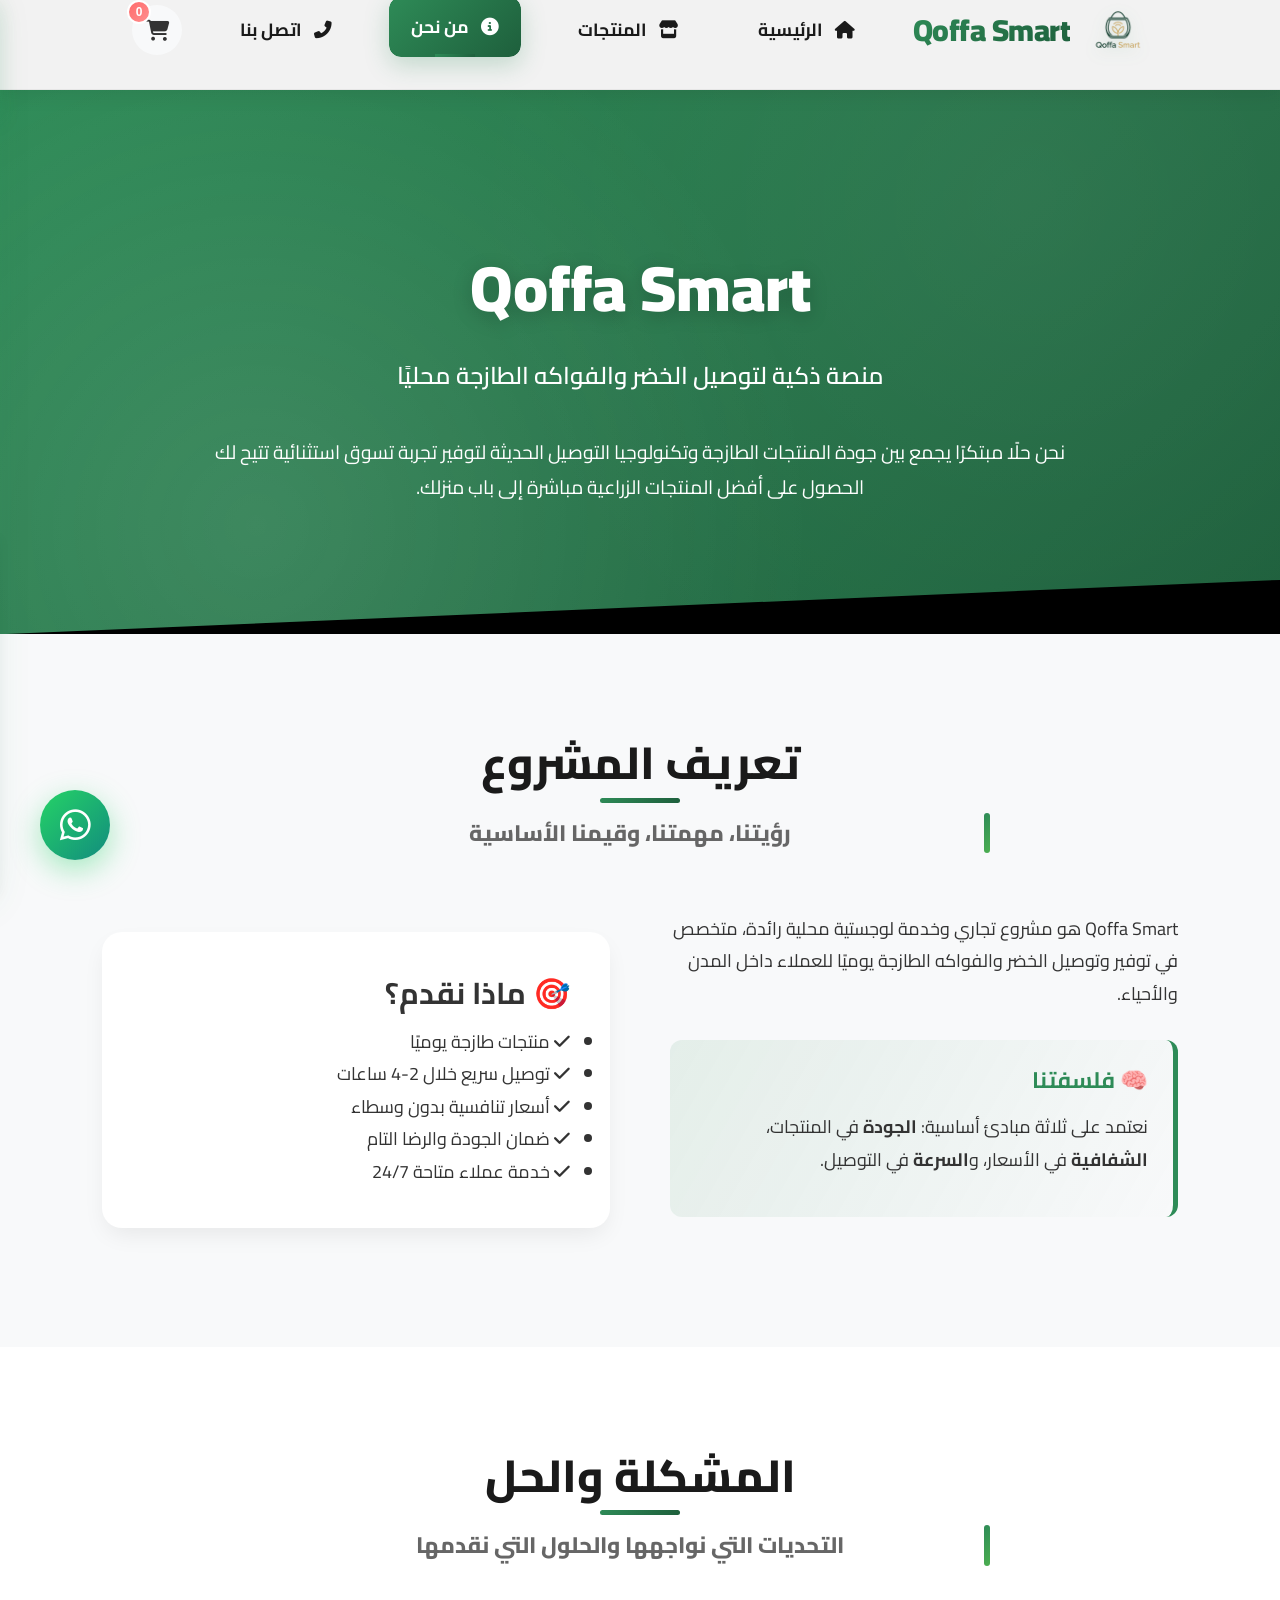
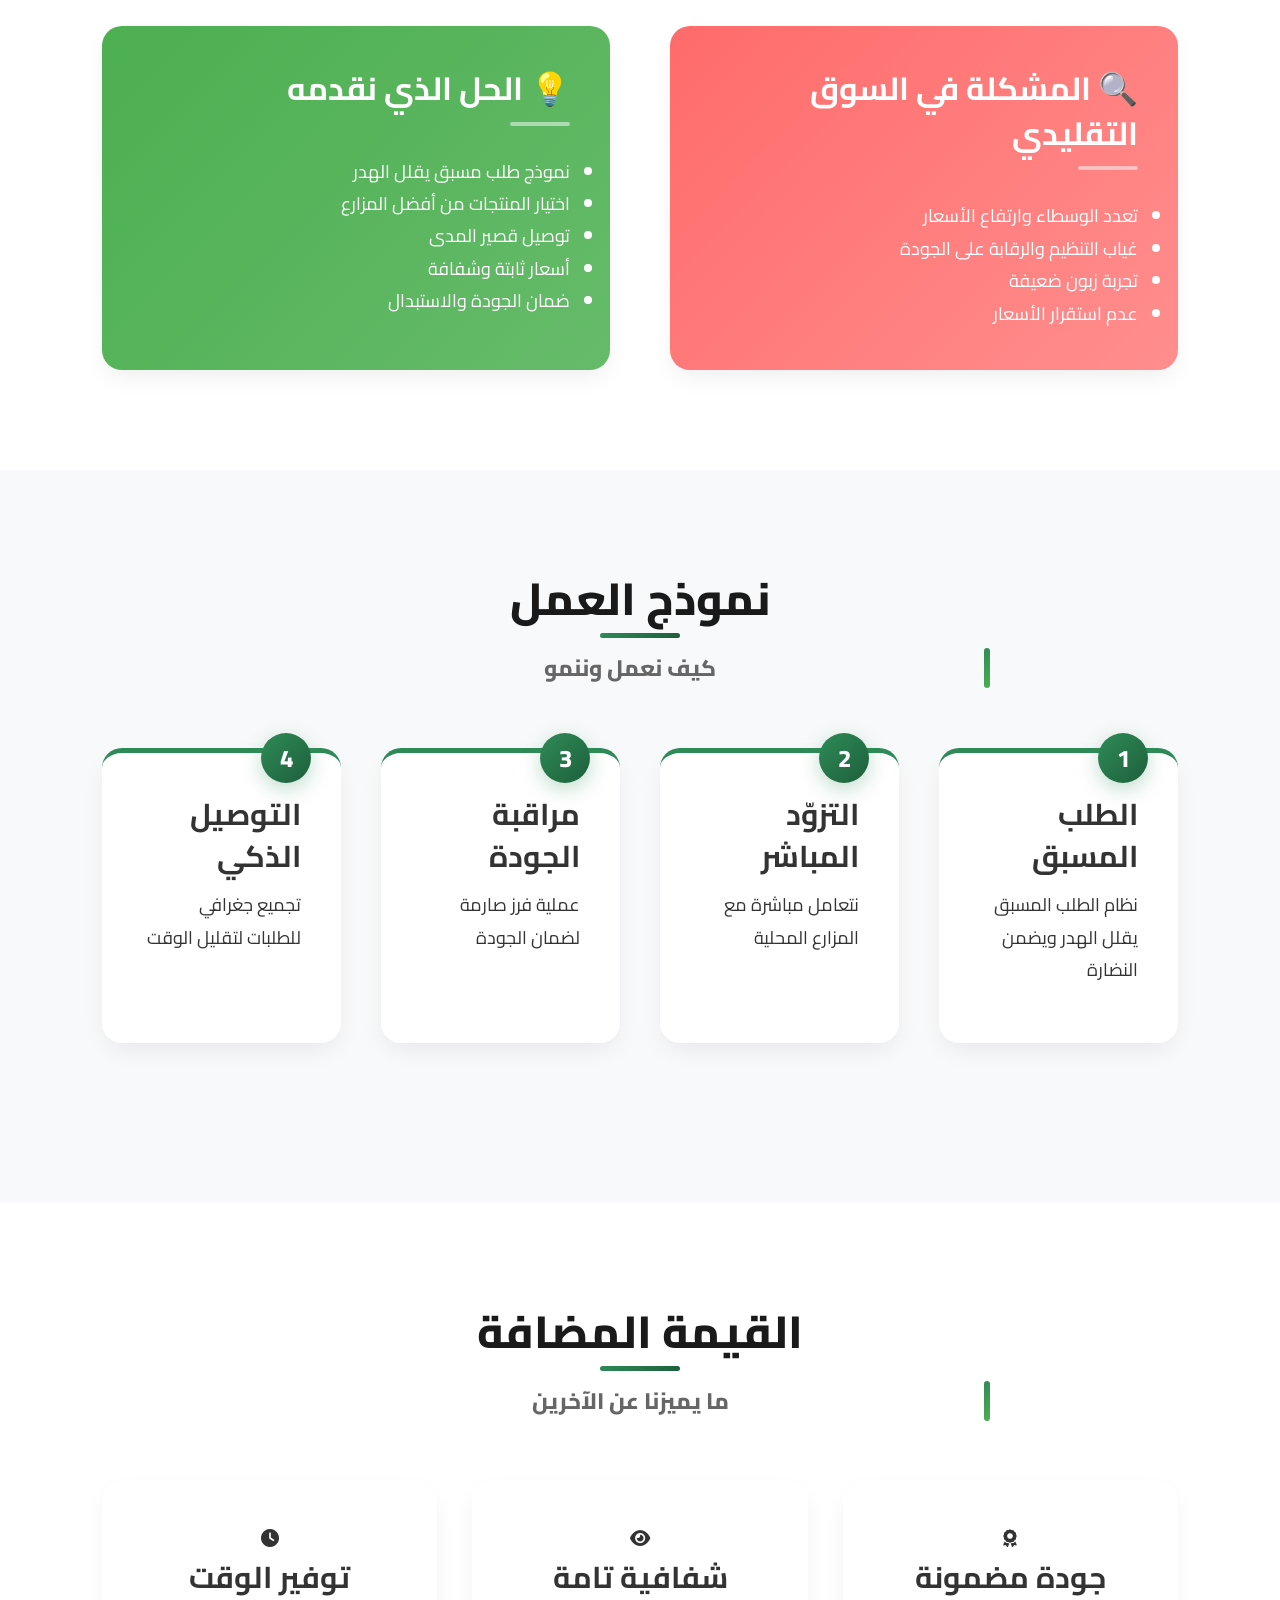
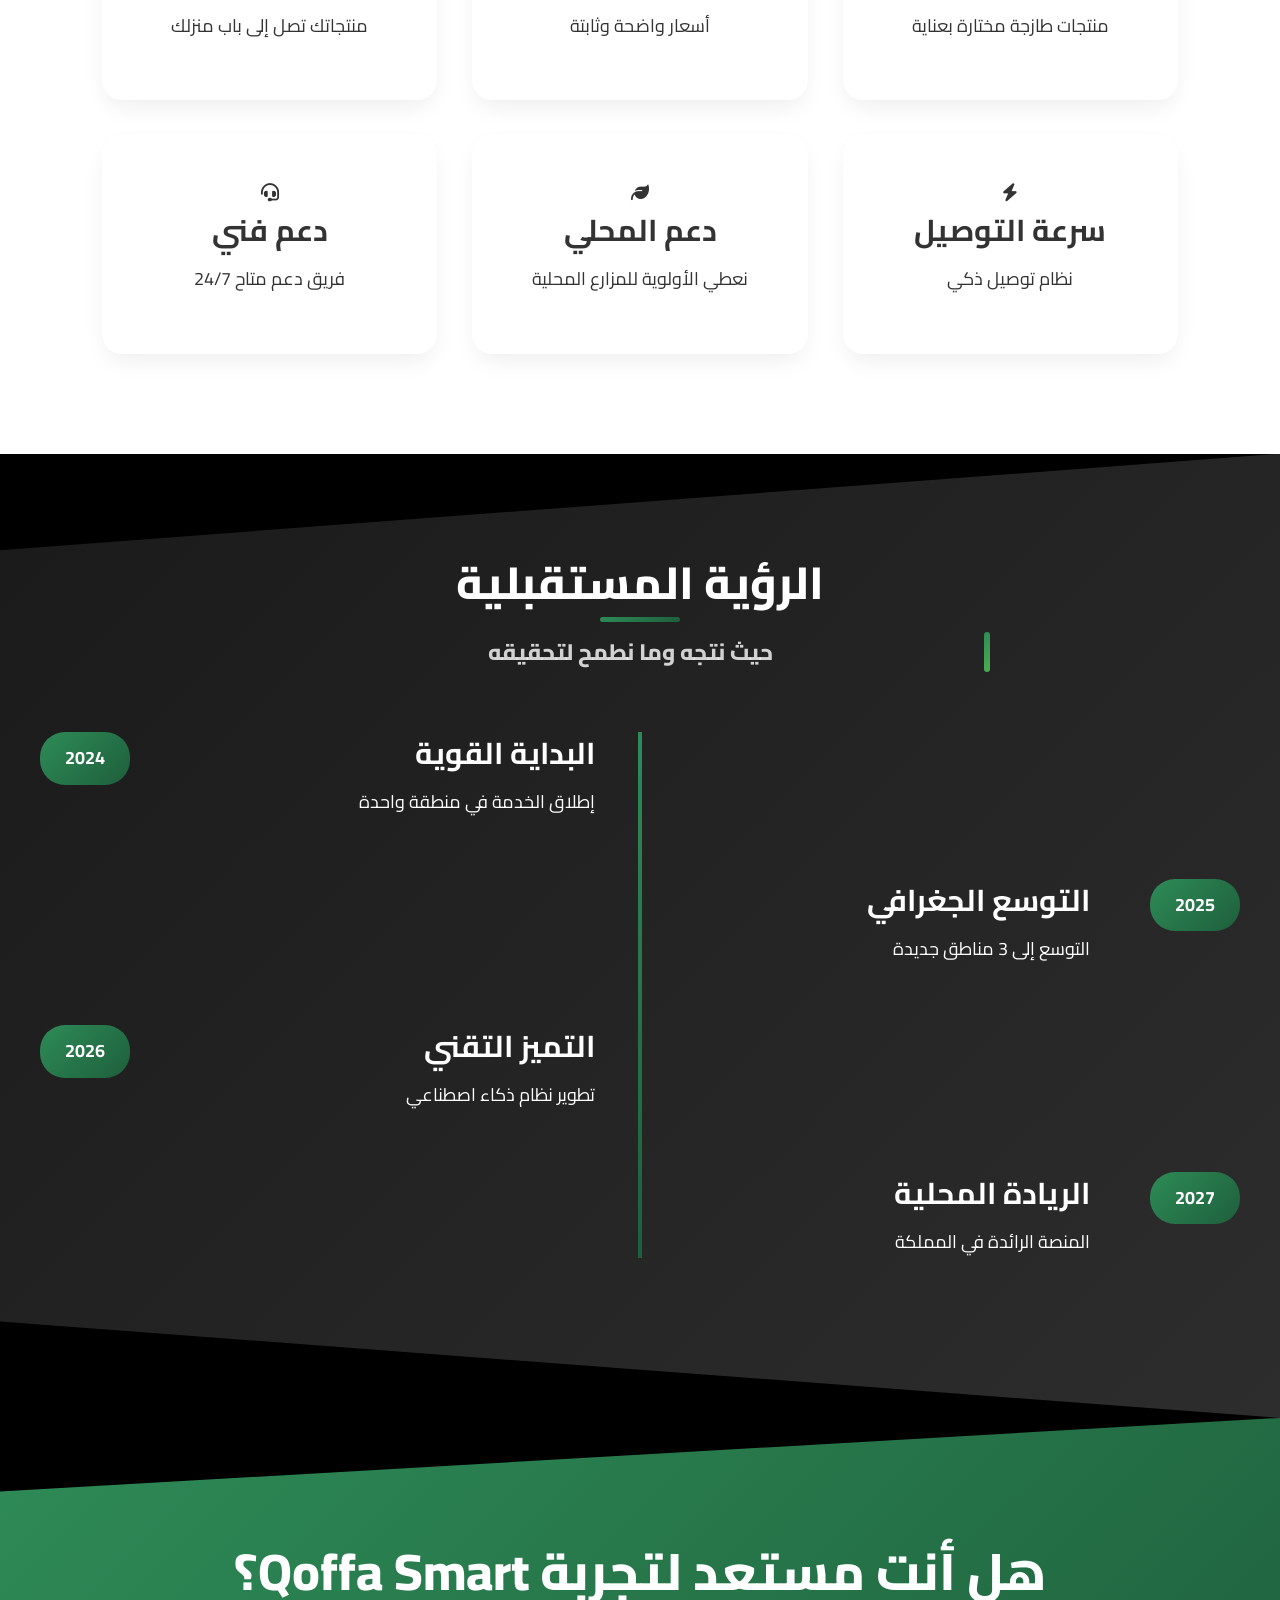
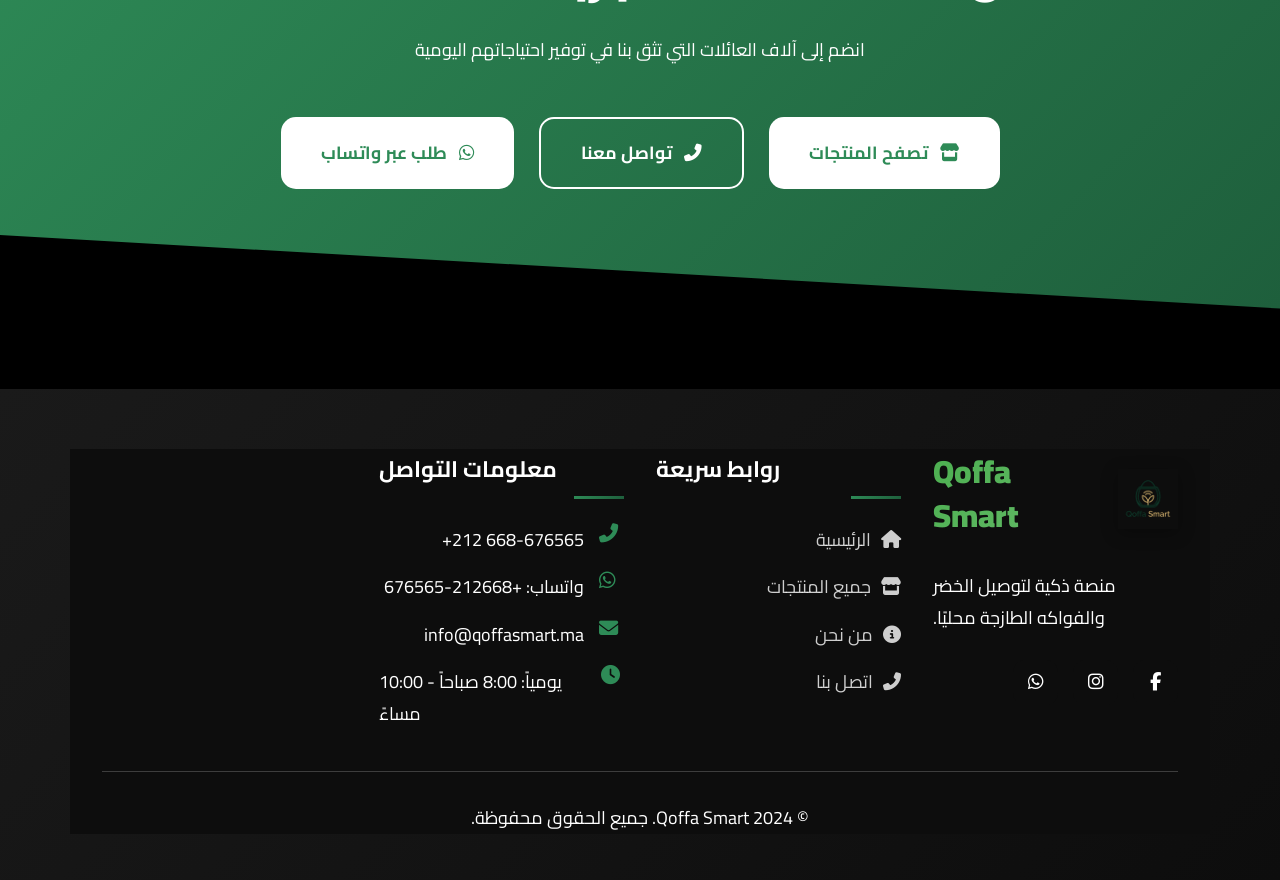
<file: about.html>
<!DOCTYPE html>
<html lang="ar" dir="rtl">
<head>
    <meta charset="UTF-8">
    <meta name="viewport" content="width=device-width, initial-scale=1.0">
    <title>Qoffa Smart - من نحن</title>
    
    <!-- Favicon -->
    <link rel="icon" type="image/png" href="assets/images/logo.png">
    <link rel="apple-touch-icon" href="assets/images/logo.png">
    
    <!-- CSS Files -->
    <link rel="stylesheet" href="assets/css/style.css">
    <link rel="stylesheet" href="assets/css/responsive.css">
    <link rel="stylesheet" href="assets/css/about.css">
    <link rel="stylesheet" href="assets/css/reorder-popup.css">
    
    <!-- Font Awesome -->
    <link rel="stylesheet" href="https://cdnjs.cloudflare.com/ajax/libs/font-awesome/6.4.0/css/all.min.css">
    
    <!-- Google Fonts -->
    <link href="https://fonts.googleapis.com/css2?family=Cairo:wght@300;400;500;600;700;800;900&display=swap" rel="stylesheet">
    
    <!-- Animate.css -->
    <link rel="stylesheet" href="https://cdnjs.cloudflare.com/ajax/libs/animate.css/4.1.1/animate.min.css">
</head>
<body>
    <!-- 🔝 شريط التنقل -->
    <header id="mainHeader">
        <div class="container">
            <nav class="navbar">
                <a href="index.html" class="logo">
                    <img src="assets/images/logo.png" alt="Qoffa Smart" class="logo-img">
                    <span class="logo-text">Qoffa Smart</span>
                </a>
                
                <ul class="nav-menu" id="navMenu">
                    <li><a href="index.html" class="nav-link"><i class="fas fa-home"></i> الرئيسية</a></li>
                    <li><a href="products.html" class="nav-link"><i class="fas fa-store"></i> المنتجات</a></li>
                    <li><a href="about.html" class="nav-link active"><i class="fas fa-info-circle"></i> من نحن</a></li>
                    <li><a href="contact.html" class="nav-link"><i class="fas fa-phone-alt"></i> اتصل بنا</a></li>
                </ul>
                
                <div class="nav-actions">
                    <button class="cart-btn" id="cartBtn">
                        <i class="fas fa-shopping-cart"></i>
                        <span class="cart-count" id="cartCount">0</span>
                    </button>
                    <button class="mobile-menu-btn" id="mobileMenuBtn">
                        <i class="fas fa-bars"></i>
                    </button>
                </div>
            </nav>
        </div>
    </header>

    <!-- 🎯 Hero Section -->
    <section class="about-hero">
        <div class="container">
            <div class="hero-content">
                <h1 class="hero-title animate__animated animate__fadeInDown">Qoffa Smart</h1>
                <p class="hero-subtitle animate__animated animate__fadeInUp animate__delay-1s">
                    منصة ذكية لتوصيل الخضر والفواكه الطازجة محليًا
                </p>
                <p class="hero-description animate__animated animate__fadeIn animate__delay-2s">
                    نحن حلًا مبتكرًا يجمع بين جودة المنتجات الطازجة وتكنولوجيا التوصيل الحديثة لتوفير تجربة تسوق استثنائية تتيح لك الحصول على أفضل المنتجات الزراعية مباشرة إلى باب منزلك.
                </p>
            </div>
        </div>
    </section>

    <!-- 🎴 تعريف المشروع -->
    <section class="project-definition">
        <div class="container">
            <div class="section-header">
                <h2 class="section-title">تعريف المشروع</h2>
                <p class="section-subtitle">رؤيتنا، مهمتنا، وقيمنا الأساسية</p>
            </div>
            
            <div class="definition-content">
                <div class="definition-text">
                    <p>Qoffa Smart هو مشروع تجاري وخدمة لوجستية محلية رائدة، متخصص في توفير وتوصيل الخضر والفواكه الطازجة يوميًا للعملاء داخل المدن والأحياء.</p>
                    <div class="highlight">
                        <h3>🧠 فلسفتنا</h3>
                        <p>نعتمد على ثلاثة مبادئ أساسية: <strong>الجودة</strong> في المنتجات، <strong>الشفافية</strong> في الأسعار، و<strong>السرعة</strong> في التوصيل.</p>
                    </div>
                </div>
                
                <div class="definition-visual">
                    <div class="visual-card">
                        <h3>🎯 ماذا نقدم؟</h3>
                        <ul>
                            <li><i class="fas fa-check"></i> منتجات طازجة يوميًا</li>
                            <li><i class="fas fa-check"></i> توصيل سريع خلال 2-4 ساعات</li>
                            <li><i class="fas fa-check"></i> أسعار تنافسية بدون وسطاء</li>
                            <li><i class="fas fa-check"></i> ضمان الجودة والرضا التام</li>
                            <li><i class="fas fa-check"></i> خدمة عملاء متاحة 24/7</li>
                        </ul>
                    </div>
                </div>
            </div>
        </div>
    </section>

    <!-- 🔍 المشكلة والحل -->
    <section class="problem-solution">
        <div class="container">
            <div class="section-header">
                <h2 class="section-title">المشكلة والحل</h2>
                <p class="section-subtitle">التحديات التي نواجهها والحلول التي نقدمها</p>
            </div>
            
            <div class="problem-solution-grid">
                <div class="problem-card">
                    <h3>🔍 المشكلة في السوق التقليدي</h3>
                    <ul>
                        <li>تعدد الوسطاء وارتفاع الأسعار</li>
                        <li>غياب التنظيم والرقابة على الجودة</li>
                        <li>تجربة زبون ضعيفة</li>
                        <li>عدم استقرار الأسعار</li>
                    </ul>
                </div>
                
                <div class="solution-card">
                    <h3>💡 الحل الذي نقدمه</h3>
                    <ul>
                        <li>نموذج طلب مسبق يقلل الهدر</li>
                        <li>اختيار المنتجات من أفضل المزارع</li>
                        <li>توصيل قصير المدى</li>
                        <li>أسعار ثابتة وشفافة</li>
                        <li>ضمان الجودة والاستبدال</li>
                    </ul>
                </div>
            </div>
        </div>
    </section>

    <!-- 📊 نموذج العمل -->
    <section class="business-model">
        <div class="container">
            <div class="section-header">
                <h2 class="section-title">نموذج العمل</h2>
                <p class="section-subtitle">كيف نعمل وننمو</p>
            </div>
            
            <div class="model-steps">
                <div class="model-step"><div class="step-number">1</div><h3>الطلب المسبق</h3><p>نظام الطلب المسبق يقلل الهدر ويضمن النضارة</p></div>
                <div class="model-step"><div class="step-number">2</div><h3>التزوّد المباشر</h3><p>نتعامل مباشرة مع المزارع المحلية</p></div>
                <div class="model-step"><div class="step-number">3</div><h3>مراقبة الجودة</h3><p>عملية فرز صارمة لضمان الجودة</p></div>
                <div class="model-step"><div class="step-number">4</div><h3>التوصيل الذكي</h3><p>تجميع جغرافي للطلبات لتقليل الوقت</p></div>
            </div>
        </div>
    </section>

    <!-- 🎯 القيمة المضافة -->
    <section class="value-proposition">
        <div class="container">
            <div class="section-header">
                <h2 class="section-title">القيمة المضافة</h2>
                <p class="section-subtitle">ما يميزنا عن الآخرين</p>
            </div>
            
            <div class="values-grid">
                <div class="value-card"><i class="fas fa-award"></i><h3>جودة مضمونة</h3><p>منتجات طازجة مختارة بعناية</p></div>
                <div class="value-card"><i class="fas fa-eye"></i><h3>شفافية تامة</h3><p>أسعار واضحة وثابتة</p></div>
                <div class="value-card"><i class="fas fa-clock"></i><h3>توفير الوقت</h3><p>منتجاتك تصل إلى باب منزلك</p></div>
                <div class="value-card"><i class="fas fa-bolt"></i><h3>سرعة التوصيل</h3><p>نظام توصيل ذكي</p></div>
                <div class="value-card"><i class="fas fa-leaf"></i><h3>دعم المحلي</h3><p>نعطي الأولوية للمزارع المحلية</p></div>
                <div class="value-card"><i class="fas fa-headset"></i><h3>دعم فني</h3><p>فريق دعم متاح 24/7</p></div>
            </div>
        </div>
    </section>

    <!-- 🚀 الرؤية المستقبلية -->
    <section class="future-vision">
        <div class="container">
            <div class="section-header">
                <h2 class="section-title" style="color: white;">الرؤية المستقبلية</h2>
                <p class="section-subtitle" style="color: rgba(255,255,255,0.8);">حيث نتجه وما نطمح لتحقيقه</p>
            </div>
            
            <div class="vision-timeline">
                <div class="timeline-item"><div class="timeline-year">2024</div><h3>البداية القوية</h3><p>إطلاق الخدمة في منطقة واحدة</p></div>
                <div class="timeline-item"><div class="timeline-year">2025</div><h3>التوسع الجغرافي</h3><p>التوسع إلى 3 مناطق جديدة</p></div>
                <div class="timeline-item"><div class="timeline-year">2026</div><h3>التميز التقني</h3><p>تطوير نظام ذكاء اصطناعي</p></div>
                <div class="timeline-item"><div class="timeline-year">2027</div><h3>الريادة المحلية</h3><p>المنصة الرائدة في المملكة</p></div>
            </div>
        </div>
    </section>

    <!-- 📞 CTA Section -->
    <section class="about-cta">
        <div class="container">
            <h2 class="cta-title">هل أنت مستعد لتجربة Qoffa Smart؟</h2>
            <p>انضم إلى آلاف العائلات التي تثق بنا في توفير احتياجاتهم اليومية</p>
            <div class="cta-buttons">
                <a href="products.html" class="btn btn-primary"><i class="fas fa-store"></i> تصفح المنتجات</a>
                <a href="contact.html" class="btn btn-outline"><i class="fas fa-phone-alt"></i> تواصل معنا</a>
                <a href="https://wa.me/212668676565" class="btn btn-primary" target="_blank"><i class="fab fa-whatsapp"></i> طلب عبر واتساب</a>
            </div>
        </div>
    </section>

    <!-- 📱 Footer -->
    <footer>
        <div class="container">
            <div class="footer-grid">
                <div class="footer-col">
                    <a href="index.html" class="footer-logo">
                        <img src="assets/images/logo.png" alt="Qoffa Smart">
                        <h3>Qoffa Smart</h3>
                    </a>
                    <p class="footer-description">منصة ذكية لتوصيل الخضر والفواكه الطازجة محليًا.</p>
                    <div class="social-links">
                        <a href="#" class="social-link"><i class="fab fa-facebook-f"></i></a>
                        <a href="#" class="social-link"><i class="fab fa-instagram"></i></a>
                        <a href="https://wa.me/212668676565" class="social-link"><i class="fab fa-whatsapp"></i></a>
                    </div>
                </div>
                <div class="footer-col">
                    <h4>روابط سريعة</h4>
                    <ul class="footer-links">
                        <li><a href="index.html"><i class="fas fa-home"></i> الرئيسية</a></li>
                        <li><a href="products.html"><i class="fas fa-store"></i> جميع المنتجات</a></li>
                        <li><a href="about.html"><i class="fas fa-info-circle"></i> من نحن</a></li>
                        <li><a href="contact.html"><i class="fas fa-phone-alt"></i> اتصل بنا</a></li>
                    </ul>
                </div>
                <div class="footer-col">
                    <h4>معلومات التواصل</h4>
                    <div class="contact-info">
                        <div class="contact-item"><i class="fas fa-phone-alt"></i><div><a href="tel:+212668676565">+212 668-676565</a></div></div>
                        <div class="contact-item"><i class="fab fa-whatsapp"></i><div><a href="https://wa.me/212668676565">واتساب: +212668-676565</a></div></div>
                        <div class="contact-item"><i class="fas fa-envelope"></i><div><a href="mailto:info@qoffasmart.ma">info@qoffasmart.ma</a></div></div>
                        <div class="contact-item"><i class="fas fa-clock"></i><div>يومياً: 8:00 صباحاً - 10:00 مساءً</div></div>
                    </div>
                </div>
            </div>
            <div class="footer-bottom">
                <p>&copy; 2024 Qoffa Smart. جميع الحقوق محفوظة.</p>
            </div>
        </div>
    </footer>

    <!-- واتساب عائم -->
    <a href="https://wa.me/212668676565" class="whatsapp-float" target="_blank"><i class="fab fa-whatsapp"></i></a>

    <!-- زر العودة للأعلى -->
    <a href="#" class="back-to-top" id="backToTop"><i class="fas fa-chevron-up"></i></a>

    <!-- CART SIDEBAR -->
    <div class="cart-sidebar" id="cartSidebar">
        <div class="cart-header">
            <h2><i class="fas fa-shopping-cart"></i> سلة التسوق</h2>
            <div class="cart-header-actions">
                <button class="cart-clear-btn" id="cartClearBtn">🗑️ حذف الكل</button>
                <button class="cart-close" id="cartClose"><i class="fas fa-times"></i></button>
            </div>
        </div>
        <div class="cart-items" id="cartItems"></div>
        <div class="cart-footer">
            <div class="price-indicator">
                <div style="display: flex; align-items: center; gap: 8px; margin-bottom: 12px;">
                    <span class="price-icon">💰</span>
                    <span class="price-text" id="sidebarPriceText">المجموع: 0.00 درهم</span>
                </div>
                <div class="price-progress-container">
                    <div class="price-progress-bar">
                        <div class="price-progress-fill" id="priceProgressFill" style="width: 0%"></div>
                    </div>
                    <div class="price-progress-labels">
                        <span class="price-current-label" id="priceCurrentText">0.00</span>
                        <span class="price-target-label">150 درهم</span>
                    </div>
                </div>
                <div class="price-min-msg" id="sidebarPriceMsg">يجب أن يكون المجموع 150 درهم على الأقل</div>
            </div>
            <div class="cart-total"><span>المجموع:</span><span id="cartTotalPrice">0.00 درهم</span></div>
            <button class="cart-checkout" id="cartCheckout" disabled>إتمام الطلب</button>
        </div>
    </div>

    <!-- Toast Container -->
    <div class="toast-container" id="toastContainer"></div>

    <!-- Loader -->
    <div class="loader" id="loader">
        <div class="loader-spinner"></div>
        <div class="loader-text">جاري التحميل...</div>
    </div>

    <!-- JavaScript -->
    <script>
        // ==================== GLOBAL VARIABLES ====================
        let cart = JSON.parse(localStorage.getItem('qoffaCart')) || [];
        
        // ==================== HELPER FUNCTIONS ====================
        function showToast(message, type = 'success') {
            const container = document.getElementById('toastContainer');
            if (!container) return;
            const toast = document.createElement('div');
            toast.className = `toast ${type}`;
            toast.innerHTML = `<span>${message}</span>`;
            container.appendChild(toast);
            setTimeout(() => toast.remove(), 3000);
        }

        function formatPrice(price) {
            return parseFloat(price).toFixed(2) + ' درهم';
        }

        function handleImageError(img) {
            img.src = 'assets/images/default-product.png';
            img.onerror = null;
        }

        // ==================== CART FUNCTIONS ====================
        function calculateTotalPrice() {
            return cart.reduce((sum, item) => sum + (parseFloat(item.price) * parseFloat(item.quantity)), 0);
        }

        function updatePriceIndicator() {
            const totalPrice = calculateTotalPrice();
            
            document.getElementById('sidebarPriceText').textContent = `💰 المجموع: ${totalPrice.toFixed(2)} درهم`;
            document.getElementById('priceCurrentText').textContent = totalPrice.toFixed(2);
            document.getElementById('cartTotalPrice').textContent = formatPrice(totalPrice);
            
            const progressFill = document.getElementById('priceProgressFill');
            const progressPercent = Math.min((totalPrice / 150) * 100, 100);
            progressFill.style.width = progressPercent + '%';
            progressFill.style.background = totalPrice >= 150 ? '#4CAF50' : '#FF9800';
            
            const priceMsg = document.getElementById('sidebarPriceMsg');
            const checkoutBtn = document.getElementById('cartCheckout');
            const isPriceOk = totalPrice >= 150;
            
            priceMsg.style.display = isPriceOk ? 'none' : 'block';
            checkoutBtn.disabled = !isPriceOk;
            checkoutBtn.style.opacity = isPriceOk ? '1' : '0.5';
        }

        function updateCartCount() {
            const count = cart.reduce((sum, item) => sum + parseFloat(item.quantity || 1), 0);
            document.getElementById('cartCount').textContent = count;
            localStorage.setItem('qoffaCart', JSON.stringify(cart));
            updateCartSidebar();
        }

        function updateCartSidebar() {
            const container = document.getElementById('cartItems');
            if (!container) return;
            
            if (cart.length === 0) {
                container.innerHTML = '<div class="cart-empty"><i class="fas fa-shopping-cart"></i><p>السلة فارغة</p></div>';
                updatePriceIndicator();
                return;
            }
            
            let html = '';
            cart.forEach(item => {
                const qty = parseFloat(item.quantity) || 1;
                const unit = (item.unit === 'كيلو' || item.unit === 'kg' || item.unit === 'كجم') ? 'كجم' : (item.unit || 'وحدة');
                const displayQty = (item.unit === 'كيلو' || item.unit === 'kg' || item.unit === 'كجم') ? qty.toFixed(1) : Math.round(qty);
                const cartImage = item.imageSmall || item.image || 'assets/images/default-product.png';
                
                html += `
                    <div class="cart-item" data-id="${item.id}">
                        <img src="${cartImage}" alt="${item.name_fr || item.name}" class="cart-item-img" onerror="handleImageError(this)">
                        <div class="cart-item-info">
                            <div class="cart-item-name">${item.name_fr || item.name}</div>
                            <div class="cart-item-price">${formatPrice(item.price)}</div>
                            <div class="cart-item-quantity">
                                <button class="qty-btn-sm" onclick="decreaseQuantity(${item.id})"><i class="fas fa-minus"></i></button>
                                <span class="quantity-display">${displayQty} ${unit}</span>
                                <button class="qty-btn-sm" onclick="increaseQuantity(${item.id})"><i class="fas fa-plus"></i></button>
                            </div>
                        </div>
                        <button class="cart-item-remove" onclick="removeFromCart(${item.id})"><i class="fas fa-trash"></i></button>
                    </div>
                `;
            });
            
            container.innerHTML = html;
            updatePriceIndicator();
        }

        function removeFromCart(productId) {
            cart = cart.filter(item => item.id !== productId);
            updateCartCount();
            showToast('🗑️ تم حذف المنتج', 'warning');
        }

        function updateQuantity(productId, change) {
            const item = cart.find(item => item.id === productId);
            if (!item) return;
            
            let newQty;
            if (item.unit === 'كيلو' || item.unit === 'kg' || item.unit === 'كجم') {
                newQty = parseFloat(item.quantity) + (change * 0.5);
                newQty = Math.round(newQty * 2) / 2;
                newQty = Math.max(0.5, newQty);
            } else {
                newQty = parseFloat(item.quantity) + change;
                newQty = Math.round(newQty);
                newQty = Math.max(1, newQty);
            }
            
            item.quantity = newQty;
            updateCartCount();
        }

        function increaseQuantity(productId) { updateQuantity(productId, 1); }
        function decreaseQuantity(productId) { updateQuantity(productId, -1); }

        function clearCart() {
            if (cart.length === 0) return;
            if (confirm('حذف جميع المنتجات؟')) {
                cart = [];
                updateCartCount();
                showToast('✅ تم حذف جميع المنتجات', 'success');
            }
        }

        function toggleCart() {
            document.getElementById('cartSidebar')?.classList.toggle('active');
        }

        // ==================== EXPOSE GLOBALLY ====================
        window.removeFromCart = removeFromCart;
        window.increaseQuantity = increaseQuantity;
        window.decreaseQuantity = decreaseQuantity;
        window.clearCart = clearCart;
        window.handleImageError = handleImageError;

        // ==================== INITIALIZATION ====================
        document.addEventListener('DOMContentLoaded', () => {
            updateCartCount();
            
            window.addEventListener('scroll', () => {
                document.getElementById('mainHeader')?.classList.toggle('scrolled', window.scrollY > 50);
                document.getElementById('backToTop')?.classList.toggle('visible', window.scrollY > 300);
            });
            
            document.getElementById('backToTop')?.addEventListener('click', (e) => {
                e.preventDefault();
                window.scrollTo({ top: 0, behavior: 'smooth' });
            });
            
            document.getElementById('mobileMenuBtn')?.addEventListener('click', () => {
                document.getElementById('navMenu')?.classList.toggle('active');
            });
            
            document.getElementById('cartBtn')?.addEventListener('click', toggleCart);
            document.getElementById('cartClose')?.addEventListener('click', toggleCart);
            document.getElementById('cartClearBtn')?.addEventListener('click', clearCart);
            
            document.getElementById('cartCheckout')?.addEventListener('click', () => {
                if (cart.length === 0) {
                    showToast('السلة فارغة!', 'error');
                    return;
                }
                if (calculateTotalPrice() < 150) {
                    showToast('يجب أن يكون المجموع 150 درهم على الأقل', 'error');
                    return;
                }
                window.location.href = 'order.html';
            });
            
            document.addEventListener('keydown', (e) => {
                if (e.key === 'Escape') {
                    document.getElementById('cartSidebar')?.classList.remove('active');
                }
            });
            
            document.addEventListener('click', (e) => {
                const sidebar = document.getElementById('cartSidebar');
                const cartBtn = document.getElementById('cartBtn');
                if (sidebar?.classList.contains('active') && !sidebar.contains(e.target) && !cartBtn.contains(e.target)) {
                    sidebar.classList.remove('active');
                }
            });
        });
    </script>
</body>
</html>
</file>
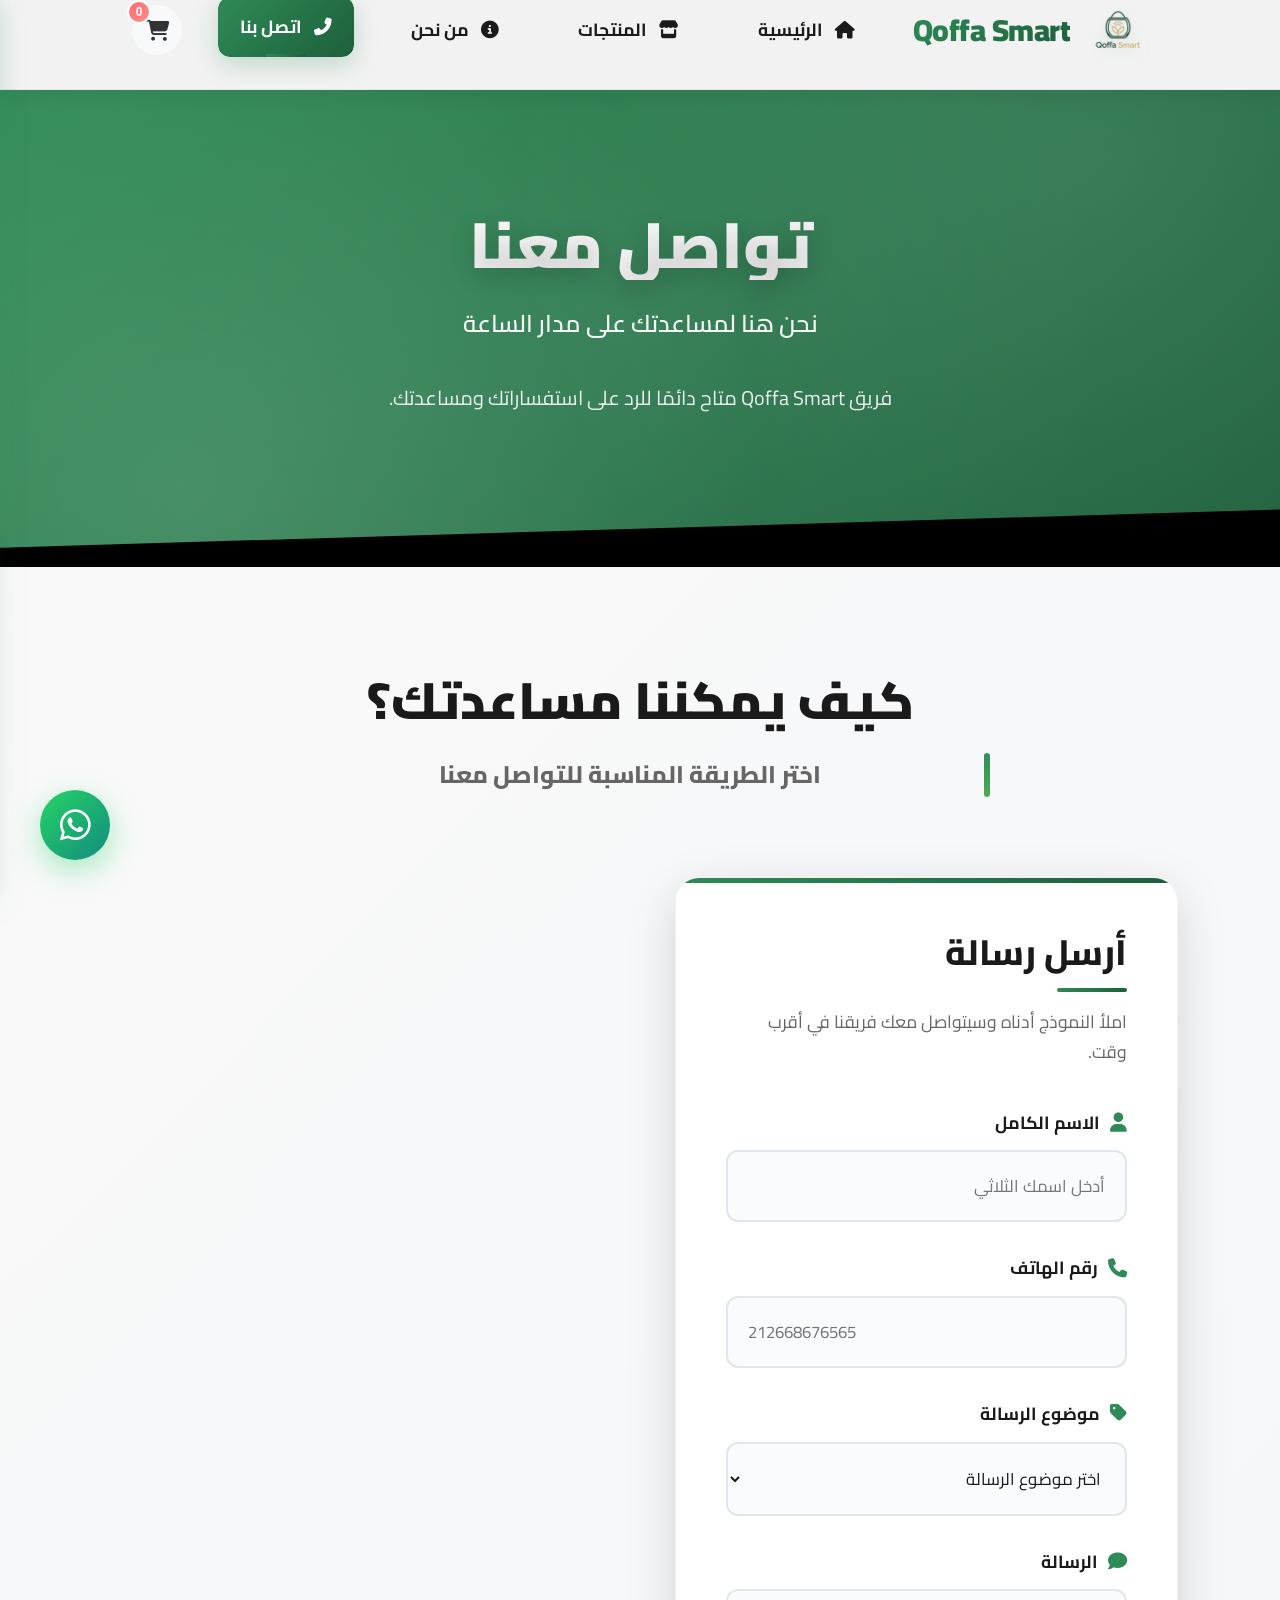
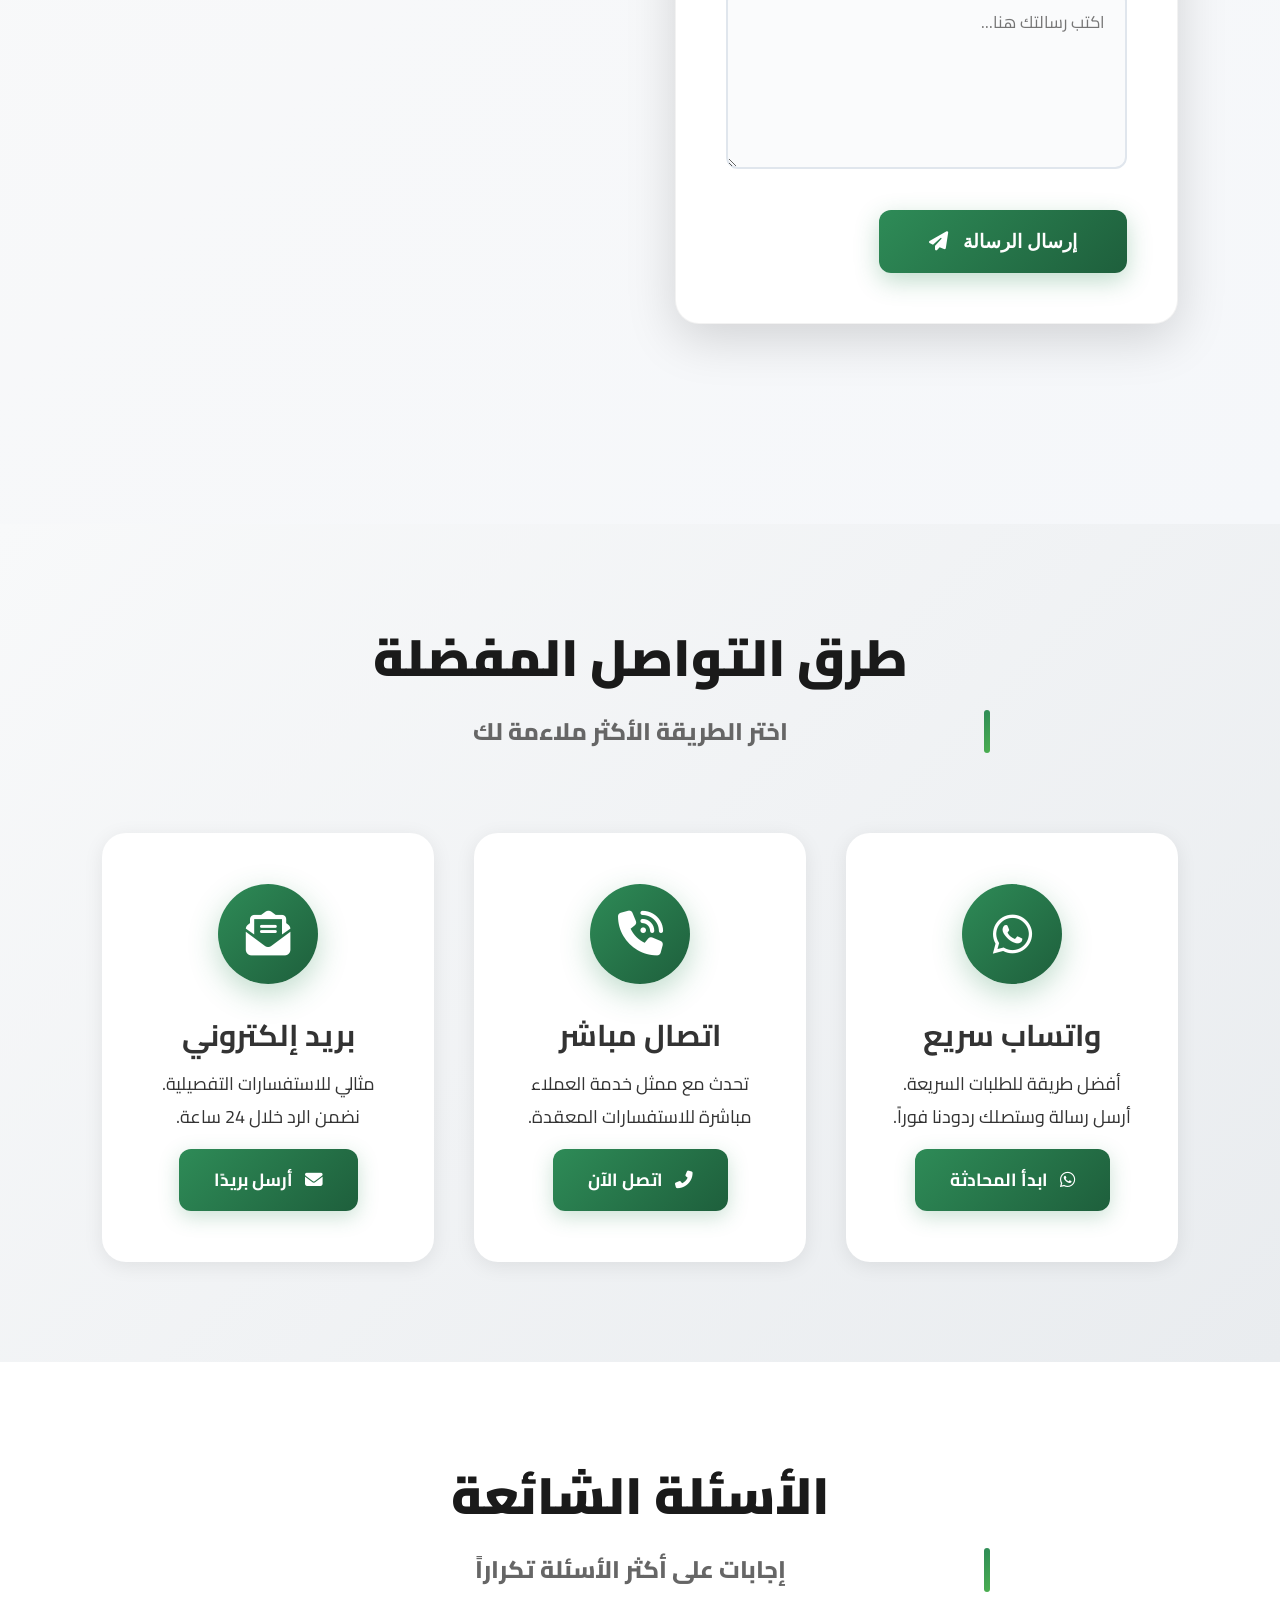
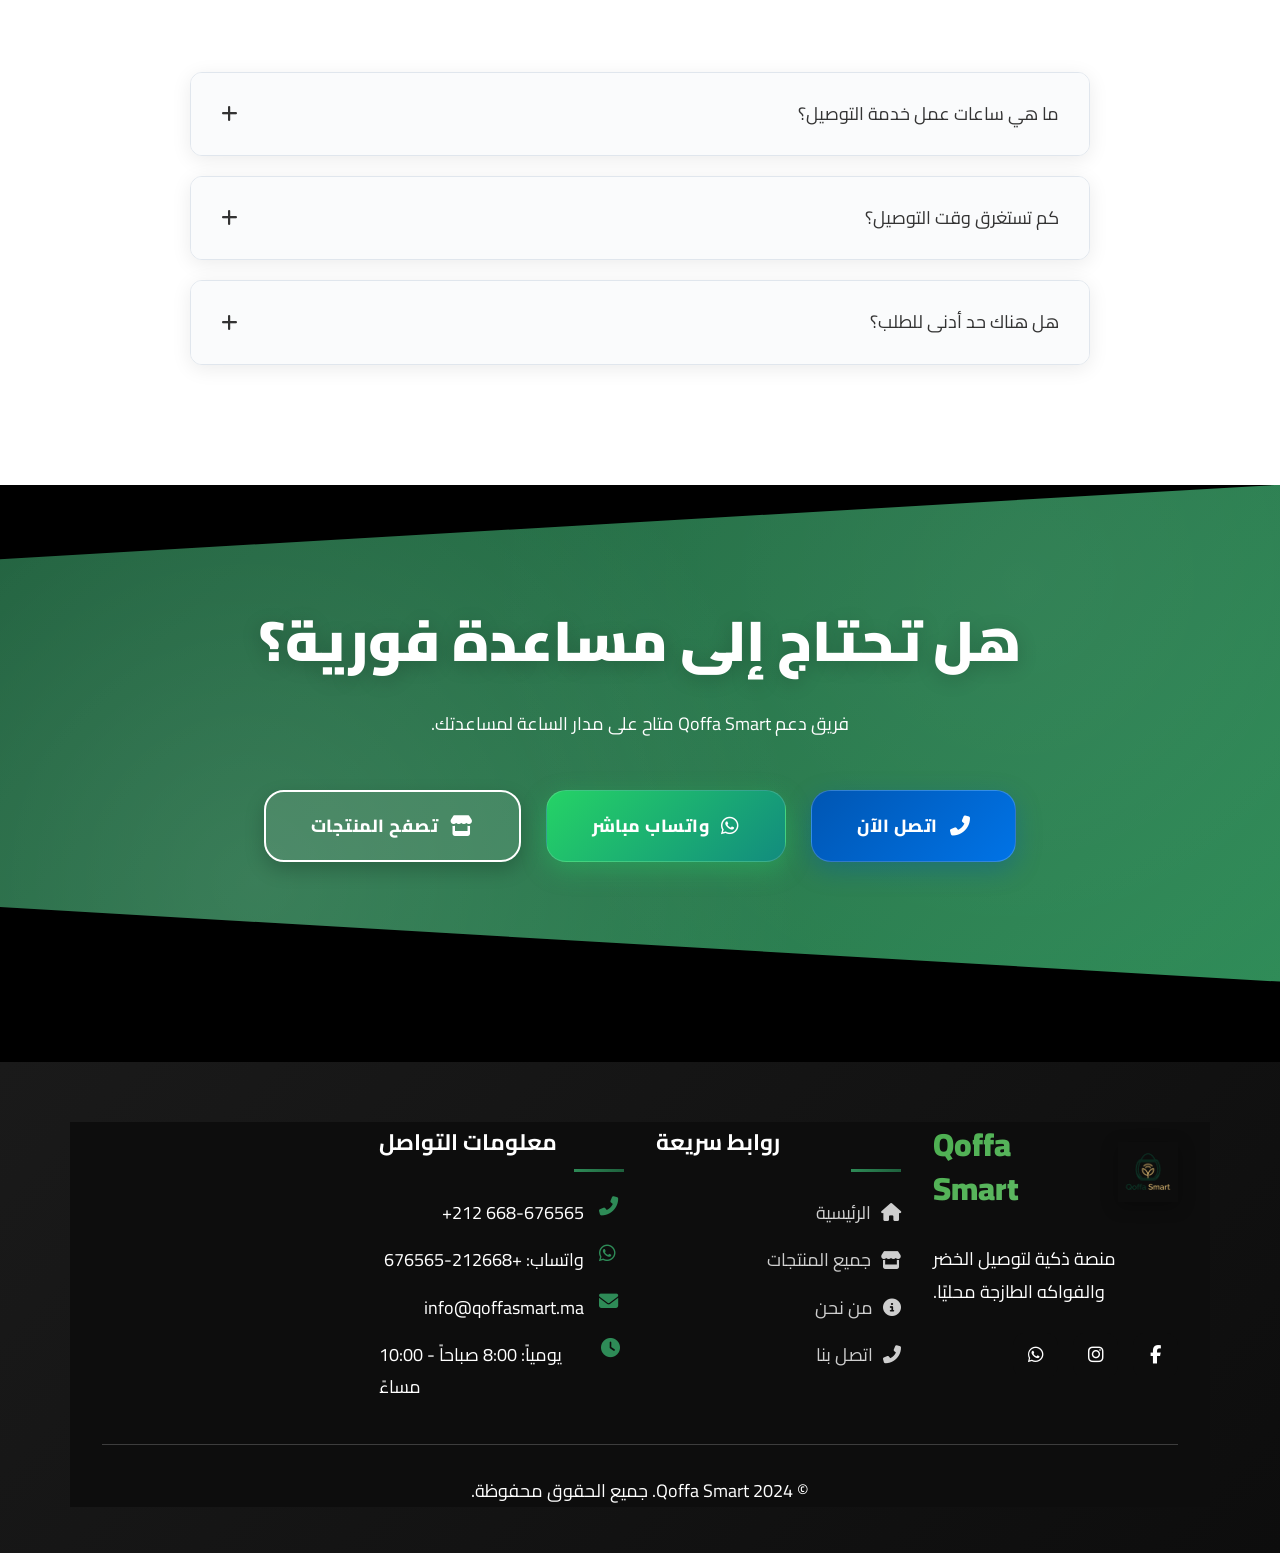
<file: contact.html>
<!DOCTYPE html>
<html lang="ar" dir="rtl">
<head>
    <meta charset="UTF-8">
    <meta name="viewport" content="width=device-width, initial-scale=1.0">
    <title>Qoffa Smart - اتصل بنا</title>
    
    <!-- Favicon -->
    <link rel="icon" type="image/png" href="assets/images/logo.png">
    <link rel="apple-touch-icon" href="assets/images/logo.png">
    
    <!-- CSS Files -->
    <link rel="stylesheet" href="assets/css/style.css">
    <link rel="stylesheet" href="assets/css/responsive.css">
    <link rel="stylesheet" href="assets/css/contact.css">
    <link rel="stylesheet" href="assets/css/reorder-popup.css">
    
    <!-- Font Awesome -->
    <link rel="stylesheet" href="https://cdnjs.cloudflare.com/ajax/libs/font-awesome/6.4.0/css/all.min.css">
    
    <!-- Google Fonts -->
    <link href="https://fonts.googleapis.com/css2?family=Cairo:wght@300;400;500;600;700;800;900&display=swap" rel="stylesheet">
    
    <!-- Animate.css -->
    <link rel="stylesheet" href="https://cdnjs.cloudflare.com/ajax/libs/animate.css/4.1.1/animate.min.css">
    
    <!-- Mapbox GL JS -->
    <script src="https://api.mapbox.com/mapbox-gl-js/v2.15.0/mapbox-gl.js"></script>
    <link href="https://api.mapbox.com/mapbox-gl-js/v2.15.0/mapbox-gl.css" rel="stylesheet">
</head>
<body>
    <!-- Header -->
    <header id="mainHeader">
        <div class="container">
            <nav class="navbar">
                <a href="index.html" class="logo">
                    <img src="assets/images/logo.png" alt="Qoffa Smart" class="logo-img">
                    <span class="logo-text">Qoffa Smart</span>
                </a>
                
                <ul class="nav-menu" id="navMenu">
                    <li><a href="index.html" class="nav-link"><i class="fas fa-home"></i> الرئيسية</a></li>
                    <li><a href="products.html" class="nav-link"><i class="fas fa-store"></i> المنتجات</a></li>
                    <li><a href="about.html" class="nav-link"><i class="fas fa-info-circle"></i> من نحن</a></li>
                    <li><a href="contact.html" class="nav-link active"><i class="fas fa-phone-alt"></i> اتصل بنا</a></li>
                </ul>
                
                <div class="nav-actions">
                    <button class="cart-btn" id="cartBtn">
                        <i class="fas fa-shopping-cart"></i>
                        <span class="cart-count" id="cartCount">0</span>
                    </button>
                    <button class="mobile-menu-btn" id="mobileMenuBtn">
                        <i class="fas fa-bars"></i>
                    </button>
                </div>
            </nav>
        </div>
    </header>

    <!-- Hero Section -->
    <section class="contact-hero">
        <div class="container">
            <div class="hero-content">
                <h1 class="hero-title">تواصل معنا</h1>
                <p class="hero-subtitle">نحن هنا لمساعدتك على مدار الساعة</p>
                <p class="hero-description">فريق Qoffa Smart متاح دائمًا للرد على استفساراتك ومساعدتك.</p>
            </div>
        </div>
    </section>

    <!-- Contact Main Section -->
    <section class="contact-main">
        <div class="container">
            <div class="section-header">
                <h2 class="section-title">كيف يمكننا مساعدتك؟</h2>
                <p class="section-subtitle">اختر الطريقة المناسبة للتواصل معنا</p>
            </div>
            
            <div class="contact-grid">
                <div class="contact-form-container">
                    <div class="form-header">
                        <h3 class="form-title">أرسل رسالة</h3>
                        <p class="form-description">املأ النموذج أدناه وسيتواصل معك فريقنا في أقرب وقت.</p>
                    </div>
                    
                    <form id="contactForm" novalidate>
                        <div class="form-group">
                            <label for="name" class="form-label"><i class="fas fa-user"></i> الاسم الكامل</label>
                            <input type="text" id="name" name="Nom Complet" class="form-control" placeholder="أدخل اسمك الثلاثي" required>
                        </div>
                        
                        <div class="form-group">
                            <label for="phone" class="form-label"><i class="fas fa-phone"></i> رقم الهاتف</label>
                            <input type="tel" id="phone" name="Téléphone" class="form-control" placeholder="212668676565" required>
                        </div>
                        
                        <div class="form-group">
                            <label for="subject" class="form-label"><i class="fas fa-tag"></i> موضوع الرسالة</label>
                            <select id="subject" name="Sujet" class="form-control" required>
                                <option value="" disabled selected>اختر موضوع الرسالة</option>
                                <option value="طلب منتجات">طلب منتجات</option>
                                <option value="دعم فني">دعم فني</option>
                                <option value="شكوى">شكوى</option>
                                <option value="اقتراح">اقتراح</option>
                                <option value="أخرى">أخرى</option>
                            </select>
                        </div>
                        
                        <div class="form-group">
                            <label for="message" class="form-label"><i class="fas fa-comment"></i> الرسالة</label>
                            <textarea id="message" name="Message" class="form-control" placeholder="اكتب رسالتك هنا..." required minlength="10"></textarea>
                        </div>
                        
                        <button type="submit" class="btn-submit">
                            <span class="submit-text">إرسال الرسالة</span>
                            <i class="fas fa-paper-plane"></i>
                        </button>
                    </form>
                </div>
            </div>
        </div>
    </section>

    <!-- Contact Methods -->
    <section class="contact-methods">
        <div class="container">
            <div class="section-header">
                <h2 class="section-title">طرق التواصل المفضلة</h2>
                <p class="section-subtitle">اختر الطريقة الأكثر ملاءمة لك</p>
            </div>
            
            <div class="methods-grid">
                <div class="method-card">
                    <div class="method-icon"><i class="fab fa-whatsapp"></i></div>
                    <h3>واتساب سريع</h3>
                    <p>أفضل طريقة للطلبات السريعة. أرسل رسالة وستصلك ردودنا فوراً.</p>
                    <a href="https://wa.me/212668676565" class="method-button" target="_blank"><i class="fab fa-whatsapp"></i> ابدأ المحادثة</a>
                </div>
                
                <div class="method-card">
                    <div class="method-icon"><i class="fas fa-phone-volume"></i></div>
                    <h3>اتصال مباشر</h3>
                    <p>تحدث مع ممثل خدمة العملاء مباشرة للاستفسارات المعقدة.</p>
                    <a href="tel:+212668676565" class="method-button"><i class="fas fa-phone-alt"></i> اتصل الآن</a>
                </div>
                
                <div class="method-card">
                    <div class="method-icon"><i class="fas fa-envelope-open-text"></i></div>
                    <h3>بريد إلكتروني</h3>
                    <p>مثالي للاستفسارات التفصيلية. نضمن الرد خلال 24 ساعة.</p>
                    <a href="mailto:info@qoffasmart.ma" class="method-button"><i class="fas fa-envelope"></i> أرسل بريدًا</a>
                </div>
            </div>
        </div>
    </section>

    <!-- FAQ Section -->
    <section class="faq-section">
        <div class="container">
            <div class="section-header">
                <h2 class="section-title">الأسئلة الشائعة</h2>
                <p class="section-subtitle">إجابات على أكثر الأسئلة تكراراً</p>
            </div>
            
            <div class="faq-container">
                <div class="faq-item">
                    <div class="faq-question">
                        <span>ما هي ساعات عمل خدمة التوصيل؟</span>
                        <i class="fas fa-plus"></i>
                    </div>
                    <div class="faq-answer">
                        <p>نجمع الطلبات اليوم ويتم التوصيل في اليوم الموالي.</p>
                    </div>
                </div>
                
                <div class="faq-item">
                    <div class="faq-question">
                        <span>كم تستغرق وقت التوصيل؟</span>
                        <i class="fas fa-plus"></i>
                    </div>
                    <div class="faq-answer">
                        <p>متوسط وقت التوصيل هو 2-4 ساعات داخل المدينة.</p>
                    </div>
                </div>
                
                <div class="faq-item">
                    <div class="faq-question">
                        <span>هل هناك حد أدنى للطلب؟</span>
                        <i class="fas fa-plus"></i>
                    </div>
                    <div class="faq-answer">
                        <p>الحد الأدنى للطلب هو 150 درهم للحصول على توصيل مجاني.</p>
                    </div>
                </div>
            </div>
        </div>
    </section>

    <!-- CTA Section -->
    <section class="contact-cta">
        <div class="container">
            <h2 class="cta-title">هل تحتاج إلى مساعدة فورية؟</h2>
            <p>فريق دعم Qoffa Smart متاح على مدار الساعة لمساعدتك.</p>
            <div class="cta-buttons">
                <a href="tel:+212668676565" class="btn btn-primary"><i class="fas fa-phone-alt"></i> اتصل الآن</a>
                <a href="https://wa.me/212668676565" class="btn btn-whatsapp" target="_blank"><i class="fab fa-whatsapp"></i> واتساب مباشر</a>
                <a href="products.html" class="btn btn-outline"><i class="fas fa-store"></i> تصفح المنتجات</a>
            </div>
        </div>
    </section>

    <!-- Footer -->
    <footer>
        <div class="container">
            <div class="footer-grid">
                <div class="footer-col">
                    <a href="index.html" class="footer-logo">
                        <img src="assets/images/logo.png" alt="Qoffa Smart">
                        <h3>Qoffa Smart</h3>
                    </a>
                    <p class="footer-description">منصة ذكية لتوصيل الخضر والفواكه الطازجة محليًا.</p>
                    <div class="social-links">
                        <a href="#" class="social-link"><i class="fab fa-facebook-f"></i></a>
                        <a href="#" class="social-link"><i class="fab fa-instagram"></i></a>
                        <a href="https://wa.me/212668676565" class="social-link"><i class="fab fa-whatsapp"></i></a>
                    </div>
                </div>
                <div class="footer-col">
                    <h4>روابط سريعة</h4>
                    <ul class="footer-links">
                        <li><a href="index.html"><i class="fas fa-home"></i> الرئيسية</a></li>
                        <li><a href="products.html"><i class="fas fa-store"></i> جميع المنتجات</a></li>
                        <li><a href="about.html"><i class="fas fa-info-circle"></i> من نحن</a></li>
                        <li><a href="contact.html"><i class="fas fa-phone-alt"></i> اتصل بنا</a></li>
                    </ul>
                </div>
                <div class="footer-col">
                    <h4>معلومات التواصل</h4>
                    <div class="contact-info">
                        <div class="contact-item"><i class="fas fa-phone-alt"></i><div><a href="tel:+212668676565">+212 668-676565</a></div></div>
                        <div class="contact-item"><i class="fab fa-whatsapp"></i><div><a href="https://wa.me/212668676565">واتساب: +212668-676565</a></div></div>
                        <div class="contact-item"><i class="fas fa-envelope"></i><div><a href="mailto:info@qoffasmart.ma">info@qoffasmart.ma</a></div></div>
                        <div class="contact-item"><i class="fas fa-clock"></i><div>يومياً: 8:00 صباحاً - 10:00 مساءً</div></div>
                    </div>
                </div>
            </div>
            <div class="footer-bottom">
                <p>&copy; 2024 Qoffa Smart. جميع الحقوق محفوظة.</p>
            </div>
        </div>
    </footer>

    <!-- واتساب عائم -->
    <a href="https://wa.me/212668676565" class="whatsapp-float" target="_blank"><i class="fab fa-whatsapp"></i></a>

    <!-- زر العودة للأعلى -->
    <a href="#" class="back-to-top" id="backToTop"><i class="fas fa-chevron-up"></i></a>

    <!-- CART SIDEBAR -->
    <div class="cart-sidebar" id="cartSidebar">
        <div class="cart-header">
            <h2><i class="fas fa-shopping-cart"></i> سلة التسوق</h2>
            <div class="cart-header-actions">
                <button class="cart-clear-btn" id="cartClearBtn">🗑️ حذف الكل</button>
                <button class="cart-close" id="cartClose"><i class="fas fa-times"></i></button>
            </div>
        </div>
        <div class="cart-items" id="cartItems"></div>
        <div class="cart-footer">
            <div class="price-indicator">
                <div style="display: flex; align-items: center; gap: 8px; margin-bottom: 12px;">
                    <span class="price-icon">💰</span>
                    <span class="price-text" id="sidebarPriceText">المجموع: 0.00 درهم</span>
                </div>
                <div class="price-progress-container">
                    <div class="price-progress-bar">
                        <div class="price-progress-fill" id="priceProgressFill" style="width: 0%"></div>
                    </div>
                    <div class="price-progress-labels">
                        <span class="price-current-label" id="priceCurrentText">0.00</span>
                        <span class="price-target-label">150 درهم</span>
                    </div>
                </div>
                <div class="price-min-msg" id="sidebarPriceMsg">يجب أن يكون المجموع 150 درهم على الأقل</div>
            </div>
            <div class="cart-total"><span>المجموع:</span><span id="cartTotalPrice">0.00 درهم</span></div>
            <button class="cart-checkout" id="cartCheckout" disabled>إتمام الطلب</button>
        </div>
    </div>

    <!-- Toast Container -->
    <div class="toast-container" id="toastContainer"></div>

    <!-- Loader -->
    <div class="loader" id="loader">
        <div class="loader-spinner"></div>
        <div class="loader-text">جاري التحميل...</div>
    </div>

    <!-- JavaScript -->
    <script>
        // ==================== GLOBAL VARIABLES ====================
        let cart = JSON.parse(localStorage.getItem('qoffaCart')) || [];
        
        // ==================== HELPER FUNCTIONS ====================
        function showToast(message, type = 'success') {
            const container = document.getElementById('toastContainer');
            if (!container) return;
            const toast = document.createElement('div');
            toast.className = `toast ${type}`;
            toast.innerHTML = `<span>${message}</span>`;
            container.appendChild(toast);
            setTimeout(() => toast.remove(), 3000);
        }

        function formatPrice(price) {
            return parseFloat(price).toFixed(2) + ' درهم';
        }

        function handleImageError(img) {
            img.src = 'assets/images/default-product.png';
            img.onerror = null;
        }

        // ==================== CART FUNCTIONS ====================
        function calculateTotalPrice() {
            return cart.reduce((sum, item) => sum + (parseFloat(item.price) * parseFloat(item.quantity)), 0);
        }

        function updatePriceIndicator() {
            const totalPrice = calculateTotalPrice();
            
            document.getElementById('sidebarPriceText').textContent = `💰 المجموع: ${totalPrice.toFixed(2)} درهم`;
            document.getElementById('priceCurrentText').textContent = totalPrice.toFixed(2);
            document.getElementById('cartTotalPrice').textContent = formatPrice(totalPrice);
            
            const progressFill = document.getElementById('priceProgressFill');
            const progressPercent = Math.min((totalPrice / 150) * 100, 100);
            progressFill.style.width = progressPercent + '%';
            progressFill.style.background = totalPrice >= 150 ? '#4CAF50' : '#FF9800';
            
            const priceMsg = document.getElementById('sidebarPriceMsg');
            const checkoutBtn = document.getElementById('cartCheckout');
            const isPriceOk = totalPrice >= 150;
            
            priceMsg.style.display = isPriceOk ? 'none' : 'block';
            checkoutBtn.disabled = !isPriceOk;
            checkoutBtn.style.opacity = isPriceOk ? '1' : '0.5';
        }

        function updateCartCount() {
            const count = cart.reduce((sum, item) => sum + parseFloat(item.quantity || 1), 0);
            document.getElementById('cartCount').textContent = count;
            localStorage.setItem('qoffaCart', JSON.stringify(cart));
            updateCartSidebar();
        }

        function updateCartSidebar() {
            const container = document.getElementById('cartItems');
            if (!container) return;
            
            if (cart.length === 0) {
                container.innerHTML = '<div class="cart-empty"><i class="fas fa-shopping-cart"></i><p>السلة فارغة</p></div>';
                updatePriceIndicator();
                return;
            }
            
            let html = '';
            cart.forEach(item => {
                const qty = parseFloat(item.quantity) || 1;
                const unit = (item.unit === 'كيلو' || item.unit === 'kg' || item.unit === 'كجم') ? 'كجم' : (item.unit || 'وحدة');
                const displayQty = (item.unit === 'كيلو' || item.unit === 'kg' || item.unit === 'كجم') ? qty.toFixed(1) : Math.round(qty);
                const cartImage = item.imageSmall || item.image || 'assets/images/default-product.png';
                
                html += `
                    <div class="cart-item" data-id="${item.id}">
                        <img src="${cartImage}" alt="${item.name_fr || item.name}" class="cart-item-img" onerror="handleImageError(this)">
                        <div class="cart-item-info">
                            <div class="cart-item-name">${item.name_fr || item.name}</div>
                            <div class="cart-item-price">${formatPrice(item.price)}</div>
                            <div class="cart-item-quantity">
                                <button class="qty-btn-sm" onclick="decreaseQuantity(${item.id})"><i class="fas fa-minus"></i></button>
                                <span class="quantity-display">${displayQty} ${unit}</span>
                                <button class="qty-btn-sm" onclick="increaseQuantity(${item.id})"><i class="fas fa-plus"></i></button>
                            </div>
                        </div>
                        <button class="cart-item-remove" onclick="removeFromCart(${item.id})"><i class="fas fa-trash"></i></button>
                    </div>
                `;
            });
            
            container.innerHTML = html;
            updatePriceIndicator();
        }

        function removeFromCart(productId) {
            cart = cart.filter(item => item.id !== productId);
            updateCartCount();
            showToast('🗑️ تم حذف المنتج', 'warning');
        }

        function updateQuantity(productId, change) {
            const item = cart.find(item => item.id === productId);
            if (!item) return;
            
            let newQty;
            if (item.unit === 'كيلو' || item.unit === 'kg' || item.unit === 'كجم') {
                newQty = parseFloat(item.quantity) + (change * 0.5);
                newQty = Math.round(newQty * 2) / 2;
                newQty = Math.max(0.5, newQty);
            } else {
                newQty = parseFloat(item.quantity) + change;
                newQty = Math.round(newQty);
                newQty = Math.max(1, newQty);
            }
            
            item.quantity = newQty;
            updateCartCount();
        }

        function increaseQuantity(productId) { updateQuantity(productId, 1); }
        function decreaseQuantity(productId) { updateQuantity(productId, -1); }

        function clearCart() {
            if (cart.length === 0) return;
            if (confirm('حذف جميع المنتجات؟')) {
                cart = [];
                updateCartCount();
                showToast('✅ تم حذف جميع المنتجات', 'success');
            }
        }

        function toggleCart() {
            document.getElementById('cartSidebar')?.classList.toggle('active');
        }

        // ==================== FAQ FUNCTIONS ====================
        function initFAQ() {
            document.querySelectorAll('.faq-question').forEach(question => {
                question.addEventListener('click', () => {
                    const faqItem = question.closest('.faq-item');
                    const isActive = faqItem.classList.contains('active');
                    
                    document.querySelectorAll('.faq-item').forEach(item => {
                        item.classList.remove('active');
                        item.querySelector('.faq-question i').className = 'fas fa-plus';
                    });
                    
                    if (!isActive) {
                        faqItem.classList.add('active');
                        faqItem.querySelector('.faq-question i').className = 'fas fa-minus';
                    }
                });
            });
        }

        // ==================== CONTACT FORM ====================
        function initContactForm() {
            const form = document.getElementById('contactForm');
            if (!form) return;
            
            form.addEventListener('submit', async (e) => {
                e.preventDefault();
                
                const name = document.getElementById('name')?.value.trim();
                const phone = document.getElementById('phone')?.value.trim();
                const subject = document.getElementById('subject')?.value;
                const message = document.getElementById('message')?.value.trim();
                
                if (!name || !phone || !subject || !message) {
                    showToast('الرجاء ملء جميع الحقول المطلوبة', 'error');
                    return;
                }
                
                showToast('✅ تم إرسال رسالتك بنجاح! سنتواصل معك قريباً', 'success');
                form.reset();
            });
        }

        // ==================== EXPOSE GLOBALLY ====================
        window.removeFromCart = removeFromCart;
        window.increaseQuantity = increaseQuantity;
        window.decreaseQuantity = decreaseQuantity;
        window.clearCart = clearCart;
        window.handleImageError = handleImageError;

        // ==================== INITIALIZATION ====================
        document.addEventListener('DOMContentLoaded', () => {
            updateCartCount();
            initFAQ();
            initContactForm();
            
            window.addEventListener('scroll', () => {
                document.getElementById('mainHeader')?.classList.toggle('scrolled', window.scrollY > 50);
                document.getElementById('backToTop')?.classList.toggle('visible', window.scrollY > 300);
            });
            
            document.getElementById('backToTop')?.addEventListener('click', (e) => {
                e.preventDefault();
                window.scrollTo({ top: 0, behavior: 'smooth' });
            });
            
            document.getElementById('mobileMenuBtn')?.addEventListener('click', () => {
                document.getElementById('navMenu')?.classList.toggle('active');
            });
            
            document.getElementById('cartBtn')?.addEventListener('click', toggleCart);
            document.getElementById('cartClose')?.addEventListener('click', toggleCart);
            document.getElementById('cartClearBtn')?.addEventListener('click', clearCart);
            
            document.getElementById('cartCheckout')?.addEventListener('click', () => {
                if (cart.length === 0) {
                    showToast('السلة فارغة!', 'error');
                    return;
                }
                if (calculateTotalPrice() < 150) {
                    showToast('يجب أن يكون المجموع 150 درهم على الأقل', 'error');
                    return;
                }
                window.location.href = 'order.html';
            });
            
            document.addEventListener('keydown', (e) => {
                if (e.key === 'Escape') {
                    document.getElementById('cartSidebar')?.classList.remove('active');
                }
            });
            
            document.addEventListener('click', (e) => {
                const sidebar = document.getElementById('cartSidebar');
                const cartBtn = document.getElementById('cartBtn');
                if (sidebar?.classList.contains('active') && !sidebar.contains(e.target) && !cartBtn.contains(e.target)) {
                    sidebar.classList.remove('active');
                }
            });
        });
    </script>
</body>
</html>
</file>
<file: assets/css/style.css>
/* ========================================
   Z-INDEX SYSTEM (Organized Stacking Order)
   ======================================== 
   10000 → header (sticky navigation)
   10002 → cart-sidebar
   10003 → loader (full page overlay)
   9999  → whatsapp-float, nav-menu (mobile)
   9998  → back-to-top
   500   → search-overlay
======================================== */

:root {
    /* ===== COLOR VARIABLES ===== */
    --primary: #2E8B57;
    --primary-dark: #1e5f3c;
    --primary-light: #4CAF50;
    --primary-gradient: linear-gradient(135deg, #2E8B57, #4CAF50);
    --secondary: #FF9800;
    --secondary-dark: #E67E22;
    --secondary-gradient: linear-gradient(135deg, #FF9800, #E67E22);
    --accent: #FF6B6B;
    --accent-gradient: linear-gradient(135deg, #FF6B6B, #FF8E8E);
    --accent-light: #FF8E8E;
    --dark: #1a1a1a;
    --dark-light: #2d2d2d;
    --light: #f8f9fa;
    --light-dark: #e9ecef;
    --text: #333333;
    --text-light: #666666;
    --text-lighter: #888888;
    --text-white: #fff;
    --bg: #fff;
    --bg-light: #f8f9fa;
    --bg-lighter: #f0f2f5;
    --success: #4CAF50;
    --warning: #FF9800;
    --error: #FF5252;
    
    /* ===== SHADOW VARIABLES ===== */
    --shadow-xs: 0 1px 3px rgba(0,0,0,0.05);
    --shadow-sm: 0 2px 8px rgba(0,0,0,0.08);
    --shadow: 0 4px 20px rgba(0,0,0,0.08);
    --shadow-md: 0 8px 30px rgba(0,0,0,0.12);
    --shadow-lg: 0 15px 50px rgba(0,0,0,0.15);
    --shadow-primary: 0 8px 25px rgba(46,139,87,0.3);
    --shadow-medium: 0 8px 30px rgba(0,0,0,0.12);
    --shadow-heavy: 0 15px 50px rgba(0,0,0,0.15);
    
    /* ===== GRADIENT VARIABLES ===== */
    --gradient: linear-gradient(135deg, var(--primary), var(--primary-dark));
    --gradient-secondary: linear-gradient(135deg, var(--secondary), var(--secondary-dark));
    --gradient-accent: linear-gradient(135deg, var(--accent), var(--accent-light));
    
    /* ===== BORDER RADIUS ===== */
    --radius-xs: 4px;
    --radius-sm: 8px;
    --radius: 12px;
    --radius-md: 16px;
    --radius-lg: 20px;
    --radius-xl: 24px;
    --radius-full: 9999px;
    --radius-circle: 50%;
    
    /* ===== FIXED SPACING (Static) ===== */
    --space-xs: 4px;
    --space-sm: 8px;
    --space: 16px;
    --space-md: 24px;
    --space-lg: 32px;
    --space-xl: 48px;
    --space-2xl: 64px;
    --space-3xl: 96px;
    
    /* ===== RESPONSIVE TEXT SIZES (clamp for fluid typography) ===== */
    --text-xs: clamp(0.75rem, 2vw, 0.875rem);      /* 12px → 14px */
    --text-sm: clamp(0.875rem, 2.5vw, 1rem);       /* 14px → 16px */
    --text-base: clamp(1rem, 3vw, 1.125rem);       /* 16px → 18px */
    --text-lg: clamp(1.125rem, 4vw, 1.25rem);      /* 18px → 20px */
    --text-xl: clamp(1.25rem, 5vw, 1.5rem);        /* 20px → 24px */
    --text-2xl: clamp(1.5rem, 6vw, 1.875rem);      /* 24px → 30px */
    --text-3xl: clamp(1.875rem, 8vw, 2.5rem);      /* 30px → 40px */
    --text-4xl: clamp(2.5rem, 10vw, 3.5rem);       /* 40px → 56px */
    
    /* ===== RESPONSIVE SPACING (clamp for fluid spacing) ===== */
    --space-responsive-xs: clamp(0.25rem, 1vw, 0.5rem);
    --space-responsive-sm: clamp(0.5rem, 2vw, 0.75rem);
    --space-responsive-md: clamp(0.75rem, 3vw, 1rem);
    --space-responsive-lg: clamp(1rem, 4vw, 1.5rem);
    --space-responsive-xl: clamp(1.5rem, 5vw, 2rem);
    --space-responsive-2xl: clamp(2rem, 6vw, 3rem);
    
    /* ===== CARD SIZING ===== */
    --card-min-width: 140px;
    --card-max-width: 280px;
    
    /* ===== TRANSITIONS ===== */
    --transition-fast: all 0.2s ease;
    --transition: all 0.3s cubic-bezier(0.4, 0, 0.2, 1);
    --transition-bounce: all 0.5s cubic-bezier(0.68, -0.55, 0.265, 1.55);
    --transition-slow: all 0.5s cubic-bezier(0.4, 0, 0.2, 1);
}

* {
    margin: 0;
    padding: 0;
    box-sizing: border-box;
}

body {
    font-family: 'Cairo', sans-serif;
    background: #000000;
    color: var(--text);
    font-size: var(--text-base);
    line-height: 1.8;
    overflow-x: hidden;
    min-height: 100vh;
    padding-top: 90px;
}

/* ===== RESPONSIVE TEXT ELEMENTS ===== */
h1 {
    font-size: var(--text-4xl);
    font-weight: 900;
    line-height: 1.2;
    margin-bottom: var(--space-responsive-lg);
}

h2 {
    font-size: var(--text-3xl);
    font-weight: 800;
    line-height: 1.3;
    margin-bottom: var(--space-responsive-md);
}

h3 {
    font-size: var(--text-2xl);
    font-weight: 700;
    line-height: 1.4;
    margin-bottom: var(--space-responsive-sm);
}

h4 {
    font-size: var(--text-xl);
    font-weight: 700;
    margin-bottom: var(--space-responsive-sm);
}

h5 {
    font-size: var(--text-lg);
    font-weight: 600;
    margin-bottom: var(--space-responsive-xs);
}

h6 {
    font-size: var(--text-base);
    font-weight: 600;
    margin-bottom: var(--space-responsive-xs);
}

p {
    font-size: var(--text-base);
    line-height: 1.8;
    margin-bottom: var(--space-responsive-md);
}

small {
    font-size: var(--text-sm);
}

/* ===== CONTAINER ===== */
.container {
    width: 100%;
    max-width: 1400px;
    margin: 0 auto;
    padding: 0 2rem;
}

/* ===== HEADER STYLES ===== */
header {
    background: rgba(255, 255, 255, 0.95);
    backdrop-filter: blur(15px);
    -webkit-backdrop-filter: blur(15px);
    box-shadow: var(--shadow);
    position: fixed;
    top: 0;
    right: 0;
    left: 0;
    z-index: 10000;
    height: 90px;
    transition: var(--transition-slow);
    border-bottom: 1px solid rgba(0, 0, 0, 0.05);
}

header.scrolled {
    height: 75px;
    box-shadow: 0 8px 40px rgba(0, 0, 0, 0.1);
    background: rgba(255, 255, 255, 0.98);
}

.navbar {
    display: flex;
    align-items: center;
    justify-content: space-between;
    height: 100%;
    padding: 0 30px;
}

.logo {
    display: flex;
    align-items: center;
    text-decoration: none;
    gap: 18px;
    transition: var(--transition);
    position: relative;
}

.logo::after {
    content: '';
    position: absolute;
    bottom: -5px;
    right: 0;
    width: 0;
    height: 3px;
    background: var(--gradient);
    transition: var(--transition);
}

.logo:hover::after {
    width: 100%;
}

.logo-img {
    width: 60px;
    height: 60px;
    object-fit: contain;
    transition: var(--transition);
    filter: drop-shadow(0 4px 8px rgba(46, 139, 87, 0.2));
}

header.scrolled .logo-img {
    width: 50px;
    height: 50px;
}

.logo-text {
    font-size: 1.9rem;
    font-weight: 900;
    background: var(--gradient);
    -webkit-background-clip: text;
    -webkit-text-fill-color: transparent;
    background-clip: text;
    letter-spacing: -0.5px;
}

.nav-menu {
    display: flex;
    list-style: none;
    gap: 35px;
}

.nav-link {
    text-decoration: none;
    color: var(--dark);
    padding: 14px 22px;
    border-radius: var(--radius);
    transition: var(--transition);
    display: flex;
    align-items: center;
    gap: 12px;
    font-weight: 700;
    font-size: 1.1rem;
    position: relative;
    overflow: hidden;
    background: transparent;
}

.nav-link::before {
    content: '';
    position: absolute;
    top: 0;
    right: 0;
    width: 0;
    height: 100%;
    background: var(--gradient);
    transition: var(--transition);
    z-index: -1;
    border-radius: var(--radius);
}

.nav-link::after {
    content: '';
    position: absolute;
    bottom: 0;
    right: 50%;
    transform: translateX(50%);
    width: 0;
    height: 3px;
    background: var(--gradient);
    transition: var(--transition);
}

.nav-link:hover::before,
.nav-link.active::before {
    width: 100%;
}

.nav-link:hover::after,
.nav-link.active::after {
    width: 40px;
}

.nav-link:hover,
.nav-link.active {
    color: white;
    transform: translateY(-3px);
    box-shadow: 0 8px 25px rgba(46, 139, 87, 0.25);
}

.nav-actions {
    display: flex;
    align-items: center;
    gap: 30px;
}

.cart-btn {
    width: 50px;
    height: 50px;
    min-width: 50px;
    min-height: 50px;
    background: var(--bg-light);
    border-radius: var(--radius-full);
    display: flex;
    align-items: center;
    justify-content: center;
    color: var(--text);
    font-size: 1.3rem;
    border: none;
    cursor: pointer;
    transition: background 0.15s ease, color 0.15s ease, transform 0.15s ease;
    position: relative;
    touch-action: manipulation;
    -webkit-tap-highlight-color: transparent;
}

.cart-btn:hover,
.cart-btn:focus {
    background: var(--primary-gradient);
    color: var(--text-white);
    transform: translateY(-3px);
    outline: none;
}

.cart-count {
    position: absolute;
    top: -5px;
    left: -5px;
    min-width: 24px;
    height: 24px;
    background: var(--accent-gradient);
    color: var(--text-white);
    font-size: 0.75rem;
    font-weight: 800;
    border-radius: var(--radius-full);
    display: flex;
    align-items: center;
    justify-content: center;
    border: 2px solid var(--bg);
}

.mobile-menu-btn {
    display: none;
    background: var(--gradient);
    color: white;
    border: none;
    width: 55px;
    height: 55px;
    min-width: 55px;
    min-height: 55px;
    border-radius: var(--radius);
    cursor: pointer;
    font-size: 1.6rem;
    transition: transform 0.15s ease, box-shadow 0.15s ease;
    box-shadow: 0 6px 20px rgba(46, 139, 87, 0.3);
    touch-action: manipulation;
    -webkit-tap-highlight-color: transparent;
}

.mobile-menu-btn:hover,
.mobile-menu-btn:focus {
    transform: rotate(90deg) scale(1.1);
    outline: none;
}

/* ===== CART SIDEBAR STYLES ===== */
.cart-sidebar {
    position: fixed;
    top: 0;
    left: -400px;
    width: 400px;
    height: 100%;
    background: #ffffff;
    box-shadow: -10px 0 40px rgba(46, 139, 87, 0.12);
    z-index: 10002;
    transition: left 0.4s cubic-bezier(0.68, -0.55, 0.265, 1.55);
    display: flex;
    flex-direction: column;
    border-left: 1px solid rgba(46, 139, 87, 0.1);
}

.cart-sidebar.active {
    left: 0;
    box-shadow: -10px 0 50px rgba(46, 139, 87, 0.2);
}

.cart-header {
    padding: 24px;
    background: linear-gradient(135deg, #2E8B57 0%, #3CB371 100%);
    color: white;
    display: flex;
    align-items: center;
    justify-content: space-between;
    box-shadow: 0 4px 20px rgba(46, 139, 87, 0.15);
}

.cart-header h2 {
    margin: 0;
    font-size: 1.6rem;
    font-weight: 900;
    display: flex;
    align-items: center;
    gap: 12px;
    letter-spacing: -0.5px;
}

.cart-header h2 i {
    font-size: 1.8rem;
    animation: slideIn 0.6s ease;
}

.cart-title {
    font-size: 1.6rem;
    font-weight: 900;
    display: flex;
    align-items: center;
    gap: 12px;
    letter-spacing: -0.5px;
}

.cart-title i {
    font-size: 1.8rem;
    animation: slideIn 0.6s ease;
}

.cart-header-actions {
    display: flex;
    align-items: center;
    gap: 12px;
}

.cart-clear-btn {
    display: flex;
    align-items: center;
    gap: 10px;
    padding: 12px 20px;
    background: linear-gradient(135deg, rgba(255, 82, 82, 0.2), rgba(255, 52, 73, 0.15));
    border: 2px solid rgba(255, 82, 82, 0.4);
    border-radius: var(--radius-full);
    color: #ff5252;
    font-size: 1rem;
    font-weight: 700;
    cursor: pointer;
    transition: all 0.3s cubic-bezier(0.4, 0, 0.2, 1);
    backdrop-filter: blur(10px);
    min-height: 44px;
    touch-action: manipulation;
    -webkit-tap-highlight-color: transparent;
    user-select: none;
    -webkit-user-select: none;
}

.cart-clear-btn:hover {
    background: linear-gradient(135deg, #ff5252, #ff1744);
    border-color: white;
    color: white;
    transform: translateY(-2px);
    box-shadow: 0 8px 20px rgba(255, 82, 82, 0.35);
}

.cart-clear-btn:active {
    transform: translateY(0);
}

.cart-clear-btn .emoji {
    font-size: 1.3rem;
    animation: trashBounce 0.6s ease-in-out infinite;
}

.cart-clear-btn:hover .emoji {
    animation: trashSpin 0.4s ease-in-out;
}

@keyframes trashBounce {
    0%, 100% { transform: translateY(0) rotate(0deg); }
    25% { transform: translateY(-4px) rotate(-5deg); }
    75% { transform: translateY(-4px) rotate(5deg); }
}

@keyframes trashSpin {
    0% { transform: rotate(0deg); }
    100% { transform: rotate(360deg); }
}

.cart-close {
    width: 42px;
    height: 42px;
    background: rgba(255, 255, 255, 0.15);
    border: 2px solid rgba(255, 255, 255, 0.3);
    color: white;
    border-radius: 50%;
    font-size: 1.3rem;
    cursor: pointer;
    transition: all 0.3s ease;
    display: flex;
    align-items: center;
    justify-content: center;
    backdrop-filter: blur(10px);
}

.cart-close:hover {
    background: rgba(255, 255, 255, 0.25);
    border-color: rgba(255, 255, 255, 0.5);
    transform: rotate(90deg) scale(1.15);
    box-shadow: 0 8px 20px rgba(0, 0, 0, 0.2);
}

.cart-items {
    flex: 1;
    overflow-y: auto;
    padding: 16px;
    background: linear-gradient(to bottom, #ffffff, #fafbfc);
}

.cart-items::-webkit-scrollbar {
    width: 6px;
}

.cart-items::-webkit-scrollbar-track {
    background: transparent;
}

.cart-items::-webkit-scrollbar-thumb {
    background: rgba(46, 139, 87, 0.3);
    border-radius: 10px;
    transition: background 0.3s ease;
}

.cart-items::-webkit-scrollbar-thumb:hover {
    background: rgba(46, 139, 87, 0.6);
}

.cart-item {
    display: flex;
    gap: 14px;
    padding: 14px;
    background: white;
    border-radius: 14px;
    margin-bottom: 12px;
    position: relative;
    border: 1.5px solid rgba(46, 139, 87, 0.08);
    transition: all 0.3s ease;
    box-shadow: 0 2px 8px rgba(0, 0, 0, 0.04);
}

.cart-item:hover {
    border-color: rgba(46, 139, 87, 0.2);
    box-shadow: 0 6px 16px rgba(46, 139, 87, 0.12);
    transform: translateY(-2px);
}

.cart-item-img {
    width: 75px;
    height: 75px;
    object-fit: cover;
    border-radius: 12px;
    flex-shrink: 0;
    box-shadow: 0 4px 12px rgba(46, 139, 87, 0.15);
    border: 1px solid rgba(46, 139, 87, 0.1);
}

.cart-item-info {
    flex: 1;
}

.cart-item-name {
    font-weight: 800;
    font-size: 1rem;
    margin-bottom: 6px;
    color: #1a1a1a;
    line-height: 1.3;
}

.cart-item-price {
    color: #2E8B57;
    font-weight: 900;
    font-size: 1.1rem;
    margin-bottom: 6px;
}

.cart-item-remove {
    background: #ff5252;
    color: white;
    border: none;
    width: 32px;
    height: 32px;
    border-radius: 50%;
    cursor: pointer;
    font-size: 0.85rem;
    transition: all 0.3s ease;
    position: absolute;
    top: 8px;
    left: 8px;
    display: flex;
    align-items: center;
    justify-content: center;
    box-shadow: 0 2px 8px rgba(255, 82, 82, 0.25);
}

.cart-item-remove:hover {
    background: #ff1744;
    transform: scale(1.15) rotate(90deg);
    box-shadow: 0 6px 16px rgba(255, 82, 82, 0.4);
}

.cart-item-quantity {
    display: flex;
    align-items: center;
    gap: 10px;
    margin-top: 10px;
}

.cart-item-quantity-controls {
    display: flex;
    align-items: center;
    gap: 8px;
    margin-top: 10px;
    background: #f8f9fa;
    padding: 8px 10px;
    border-radius: 10px;
    border: 1.5px solid rgba(46, 139, 87, 0.15);
    width: fit-content;
}

.qty-btn {
    width: 32px;
    height: 32px;
    min-width: 32px;
    min-height: 32px;
    border-radius: 8px;
    border: 1.5px solid #2E8B57;
    background: white;
    color: #2E8B57;
    display: flex;
    align-items: center;
    justify-content: center;
    cursor: pointer;
    transition: all 0.25s ease;
    font-size: 0.85rem;
    font-weight: 700;
    touch-action: manipulation;
    -webkit-tap-highlight-color: transparent;
}

.qty-btn:hover,
.qty-btn:active {
    background: #2E8B57;
    color: white;
    transform: scale(1.12);
    box-shadow: 0 4px 12px rgba(46, 139, 87, 0.25);
}

.qty-btn:disabled {
    opacity: 0.5;
    cursor: not-allowed;
    transform: none;
}

.qty-minus {
    border-radius: 8px 0 0 8px;
    border-right: none;
}

.qty-plus {
    border-radius: 0 8px 8px 0;
    border-left: none;
}

.qty-input {
    width: 50px;
    height: 32px;
    border: 1.5px solid #2E8B57;
    border-radius: 6px;
    text-align: center;
    font-weight: 700;
    color: #1a1a1a;
    font-size: 0.95rem;
    background: white;
    transition: all 0.25s ease;
    -webkit-appearance: textfield;
}

.qty-input:hover,
.qty-input:focus {
    outline: none;
    border-color: #1e5f3c;
    box-shadow: 0 0 0 3px rgba(46, 139, 87, 0.1);
}

/* Remove number input arrows */
.qty-input::-webkit-outer-spin-button,
.qty-input::-webkit-inner-spin-button {
    -webkit-appearance: none;
    margin: 0;
}

.qty-input[type=number] {
    -moz-appearance: textfield;
}

.qty-unit {
    font-weight: 700;
    color: #2E8B57;
    font-size: 0.9rem;
    min-width: 40px;
    text-align: center;
    padding: 0 6px;
    user-select: none;
}

/* ========== WEIGHT PROGRESS BAR ========== */
.weight-progress-container {
    margin-bottom: 12px;
}

.weight-progress-bar {
    width: 100%;
    height: 10px;
    background: #e0e0e0;
    border-radius: 10px;
    overflow: hidden;
    box-shadow: inset 0 2px 4px rgba(0, 0, 0, 0.1);
    margin-bottom: 8px;
}

.weight-progress-fill {
    height: 100%;
    background: #FF9800;
    width: 0%;
    transition: all 0.4s cubic-bezier(0.4, 0, 0.2, 1);
    border-radius: 10px;
    box-shadow: 0 0 8px rgba(255, 152, 0, 0.4);
}

.weight-progress-fill.complete {
    background: #4CAF50;
    box-shadow: 0 0 8px rgba(76, 175, 80, 0.4);
}

.weight-progress-labels {
    display: flex;
    justify-content: space-between;
    font-size: 0.85rem;
    font-weight: 600;
}

.weight-min-label {
    color: #666;
}

.weight-target-label {
    color: #2E8B57;
}

.qty-btn-sm {
    width: 32px;
    height: 32px;
    min-width: 32px;
    min-height: 32px;
    border-radius: 50%;
    border: 2px solid #2E8B57;
    background: white;
    color: #2E8B57;
    display: flex;
    align-items: center;
    justify-content: center;
    cursor: pointer;
    transition: all 0.25s ease;
    font-size: 0.9rem;
    font-weight: 700;
    touch-action: manipulation;
    -webkit-tap-highlight-color: transparent;
}

.qty-btn-sm:hover,
.qty-btn-sm:active {
    background: #2E8B57;
    color: white;
    transform: scale(1.12);
    box-shadow: 0 4px 12px rgba(46, 139, 87, 0.25);
}

.quantity-display {
    min-width: 50px;
    text-align: center;
    font-weight: 700;
    color: #1a1a1a;
    font-size: 1rem;
}

.cart-footer {
    padding: 20px;
    border-top: 2px solid rgba(46, 139, 87, 0.1);
    background: linear-gradient(to bottom, #ffffff, #fafbfc);
    box-shadow: 0 -4px 12px rgba(0, 0, 0, 0.04);
}

.weight-indicator {
    padding: 14px;
    margin-bottom: 16px;
    background: linear-gradient(135deg, rgba(46, 139, 87, 0.08), rgba(60, 179, 113, 0.06));
    border-radius: 12px;
    border-right: 4px solid #2E8B57;
    box-shadow: 0 2px 8px rgba(46, 139, 87, 0.08);
    transition: all 0.3s ease;
}

.weight-indicator:hover {
    background: linear-gradient(135deg, rgba(46, 139, 87, 0.12), rgba(60, 179, 113, 0.1));
    box-shadow: 0 4px 12px rgba(46, 139, 87, 0.12);
}

.weight-icon {
    font-size: 1.6rem;
}

.weight-text {
    font-weight: 700;
    font-size: 1.05rem;
    color: #2E8B57;
    transition: color 0.3s ease;
}

/* ==================== PRICE INDICATOR ====================*/
.price-indicator {
    padding: 14px;
    margin-bottom: 16px;
    background: linear-gradient(135deg, rgba(46, 139, 87, 0.08), rgba(60, 179, 113, 0.06));
    border-radius: 12px;
    border-right: 4px solid #2E8B57;
    box-shadow: 0 2px 8px rgba(46, 139, 87, 0.08);
    transition: all 0.3s ease;
}

.price-indicator:hover {
    background: linear-gradient(135deg, rgba(46, 139, 87, 0.12), rgba(60, 179, 113, 0.1));
    box-shadow: 0 4px 12px rgba(46, 139, 87, 0.12);
}

.price-icon {
    font-size: 1.6rem;
}

.price-text {
    font-weight: 700;
    font-size: 1.05rem;
    color: #2E8B57;
    transition: color 0.3s ease;
}

.price-progress-container {
    width: 100%;
    margin: 10px 0;
}

.price-progress-bar {
    width: 100%;
    height: 8px;
    background: #e0e0e0;
    border-radius: 4px;
    overflow: hidden;
}

.price-progress-fill {
    height: 100%;
    background: #2E8B57;
    transition: width 0.3s ease;
}

.price-progress-fill.complete {
    background: #4CAF50;
    box-shadow: 0 0 8px rgba(76, 175, 80, 0.4);
}

.price-progress-labels {
    display: flex;
    justify-content: space-between;
    font-size: 0.85rem;
    font-weight: 600;
}

.price-current-label {
    color: #666;
}

.price-target-label {
    color: #2E8B57;
}

.price-min-msg {
    font-size: 0.85rem;
    color: #dc3545;
    margin-top: 10px;
    padding: 10px;
    background: linear-gradient(135deg, rgba(220, 53, 69, 0.08), rgba(220, 53, 69, 0.06));
    border-radius: 8px;
    display: none;
    align-items: center;
    justify-content: center;
    border-right: 3px solid #dc3545;
}

.price-min-msg.show {
    display: flex;
}

.weight-min-msg {
    font-size: 0.85rem;
    color: #dc3545;
    margin-top: 10px;
    padding: 10px;
    background: linear-gradient(135deg, rgba(220, 53, 69, 0.08), rgba(220, 53, 69, 0.06));
    border-radius: 8px;
    display: none;
    align-items: center;
    gap: 8px;
    border-right: 3px solid #dc3545;
    font-weight: 600;
}

.cart-total {
    display: flex;
    justify-content: space-between;
    font-size: 1.25rem;
    font-weight: 900;
    margin-bottom: 16px;
    color: #1a1a1a;
    padding: 12px 0;
    border-bottom: 2px solid rgba(46, 139, 87, 0.1);
}

.cart-total span:last-child {
    color: #2E8B57;
}

.cart-total-row {
    display: flex;
    justify-content: space-between;
    font-size: 1.05rem;
    font-weight: 600;
    margin-bottom: 12px;
    color: #1a1a1a;
    padding: 8px 0;
}

.cart-checkout {
    width: 100%;
    padding: 14px 20px;
    background: linear-gradient(135deg, #2E8B57 0%, #3CB371 100%);
    color: white;
    border: none;
    border-radius: 12px;
    font-weight: 800;
    font-size: 1.05rem;
    cursor: pointer;
    transition: all 0.3s ease;
    box-shadow: 0 4px 16px rgba(46, 139, 87, 0.2);
    text-transform: uppercase;
    letter-spacing: 0.5px;
}

.cart-checkout:hover:not(:disabled) {
    transform: translateY(-3px);
    box-shadow: 0 8px 24px rgba(46, 139, 87, 0.3);
    background: linear-gradient(135deg, #1e6b41 0%, #2E8B57 100%);
}

.cart-checkout:active:not(:disabled) {
    transform: translateY(-1px);
}

.cart-checkout:disabled {
    opacity: 0.5;
    cursor: not-allowed;
    background: linear-gradient(135deg, #c0c0c0 0%, #d3d3d3 100%);
}

.cart-empty {
    text-align: center;
    padding: 60px 20px;
    display: flex;
    flex-direction: column;
    align-items: center;
    justify-content: center;
}

.cart-empty i {
    font-size: 3rem;
    color: rgba(46, 139, 87, 0.2);
    margin-bottom: 16px;
}

.cart-empty p {
    color: #999;
    font-size: 0.95rem;
    font-weight: 500;
}

/* ===== CART ANIMATIONS ===== */
@keyframes slideIn {
    from {
        opacity: 0;
        transform: translateX(-20px);
    }
    to {
        opacity: 1;
        transform: translateX(0);
    }
}

@keyframes cartSlideIn {
    from {
        left: -400px;
        opacity: 0;
    }
    to {
        left: 0;
        opacity: 1;
    }
}

@keyframes itemBounceIn {
    from {
        opacity: 0;
        transform: translateY(10px) scale(0.95);
    }
    to {
        opacity: 1;
        transform: translateY(0) scale(1);
    }
}

@keyframes pulse {
    0%, 100% {
        opacity: 1;
    }
    50% {
        opacity: 0.6;
    }
}

.cart-item {
    animation: itemBounceIn 0.3s ease;
}

.cart-sidebar.active {
    animation: cartSlideIn 0.4s cubic-bezier(0.68, -0.55, 0.265, 1.55);
}

/* ===== TOAST CONTAINER ===== */
.toast-container {
    position: fixed;
    top: var(--space);
    right: var(--space);
    z-index: 99999;
    display: flex;
    flex-direction: column;
    gap: var(--space);
    max-width: 350px;
    pointer-events: none;
}

.toast {
    padding: var(--space);
    border-radius: var(--radius);
    background: var(--bg);
    box-shadow: var(--shadow-lg);
    border-right: 4px solid;
    display: flex;
    align-items: center;
    gap: var(--space);
    animation: slideLeft 0.3s ease;
    pointer-events: auto;
    min-width: 300px;
}

.toast.success { border-color: var(--success); }
.toast.error { border-color: var(--error); }
.toast.warning { border-color: var(--warning); }

.toast-content {
    flex: 1;
    font-weight: 500;
}

.toast-close {
    background: none;
    border: none;
    color: var(--text-light);
    cursor: pointer;
    font-size: 1rem;
    padding: 5px;
}

@keyframes slideLeft {
    from {
        transform: translateX(100%);
        opacity: 0;
    }
    to {
        transform: translateX(0);
        opacity: 1;
    }
}

/* ===== CONFIRMATION DIALOG ===== */
.confirm-dialog-overlay {
    position: fixed;
    inset: 0;
    background: rgba(0, 0, 0, 0);
    display: flex;
    align-items: center;
    justify-content: center;
    z-index: 10002;
    opacity: 0;
    transition: all 0.3s ease;
    backdrop-filter: blur(0);
}

.confirm-dialog-overlay.active {
    background: rgba(0, 0, 0, 0.5);
    opacity: 1;
    backdrop-filter: blur(4px);
}

.confirm-dialog-overlay.closing {
    background: rgba(0, 0, 0, 0);
    opacity: 0;
    backdrop-filter: blur(0);
}

.confirm-dialog-modal {
    background: white;
    border-radius: 16px;
    box-shadow: 0 20px 60px rgba(0, 0, 0, 0.3);
    max-width: 420px;
    width: 90%;
    animation: modalSlideUp 0.3s ease;
    overflow: hidden;
}

.confirm-dialog-overlay.closing .confirm-dialog-modal {
    animation: modalSlideDown 0.3s ease;
}

@keyframes modalSlideUp {
    from {
        transform: translateY(30px) scale(0.95);
        opacity: 0;
    }
    to {
        transform: translateY(0) scale(1);
        opacity: 1;
    }
}

@keyframes modalSlideDown {
    from {
        transform: translateY(0) scale(1);
        opacity: 1;
    }
    to {
        transform: translateY(30px) scale(0.95);
        opacity: 0;
    }
}

.confirm-dialog-header {
    padding: 28px 24px;
    border-bottom: 1px solid #e0e6ed;
    background: linear-gradient(135deg, #f8f9fb, #f0f3f8);
}

.confirm-dialog-title {
    margin: 0;
    font-size: 1.3rem;
    font-weight: 700;
    color: #1e2a32;
    display: flex;
    align-items: center;
    gap: 12px;
}

.confirm-dialog-title i {
    color: #e74c3c;
    font-size: 1.4rem;
}

.confirm-dialog-body {
    padding: 24px;
}

.confirm-dialog-message {
    margin: 0;
    font-size: 0.95rem;
    color: #64748b;
    line-height: 1.6;
}

.confirm-dialog-footer {
    padding: 20px 24px;
    border-top: 1px solid #e0e6ed;
    display: flex;
    gap: 12px;
    justify-content: flex-end;
    background: #f8f9fb;
}

.confirm-dialog-btn {
    padding: 10px 20px;
    border: none;
    border-radius: 8px;
    font-size: 0.9rem;
    font-weight: 600;
    cursor: pointer;
    display: flex;
    align-items: center;
    gap: 8px;
    transition: all 0.3s ease;
    font-family: 'Cairo', sans-serif;
}

.confirm-dialog-cancel {
    background: #ecf0f1;
    color: #34495e;
}

.confirm-dialog-cancel:hover {
    background: #d5dbdb;
    transform: translateY(-2px);
    box-shadow: 0 4px 12px rgba(0, 0, 0, 0.1);
}

.confirm-dialog-confirm {
    background: var(--primary);
    color: white;
}

.confirm-dialog-confirm:hover {
    background: #268048;
    transform: translateY(-2px);
    box-shadow: 0 6px 16px rgba(46, 139, 87, 0.3);
}

.confirm-dialog-confirm:active {
    transform: translateY(0);
}

/* ===== PRODUCTS HERO SECTION ===== */
.products-hero {
    background: var(--gradient);
    color: white;
    padding: 100px 0 80px;
    margin-bottom: 50px;
    position: relative;
    overflow: hidden;
    clip-path: polygon(0 0, 100% 0, 100% 88%, 0 96%);
}

.products-hero::before {
    content: '';
    position: absolute;
    top: 0;
    right: 0;
    width: 100%;
    height: 100%;
    background: 
        radial-gradient(circle at 15% 85%, rgba(255, 255, 255, 0.15) 0%, transparent 50%),
        radial-gradient(circle at 85% 15%, rgba(255, 255, 255, 0.1) 0%, transparent 50%);
    animation: gradient-shift 15s ease infinite;
}

@keyframes gradient-shift {
    0%, 100% { transform: rotate(0deg); }
    50% { transform: rotate(180deg); }
}

.hero-content {
    position: relative;
    z-index: 1;
    text-align: center;
    max-width: 900px;
    margin: 0 auto;
}

.hero-title {
    font-size: 4rem;
    font-weight: 900;
    margin-bottom: 20px;
    text-shadow: 0 6px 25px rgba(0, 0, 0, 0.2);
}

.hero-subtitle {
    font-size: 1.6rem;
    font-weight: 600;
    margin-bottom: 30px;
    opacity: 0.95;
}

/* ===== QUICK CATEGORIES ===== */
.quick-categories {
    position: sticky;
    top: 90px;
    z-index: 500;
    background: rgba(255,255,255,0.95);
    backdrop-filter: blur(10px);
    box-shadow: var(--shadow);
    padding: 20px 0;
}

.quick-nav {
    display: flex;
    justify-content: center;
    gap: 20px;
    overflow-x: auto;
    padding: 0 20px;
    scrollbar-width: thin;
}

.quick-link {
    display: flex;
    flex-direction: column;
    align-items: center;
    gap: 8px;
    padding: 15px 30px;
    text-decoration: none;
    color: var(--text-light);
    border-radius: var(--radius-xl);
    background: var(--bg-light);
    transition: background 0.15s ease, color 0.15s ease, transform 0.15s ease;
    min-width: 120px;
    flex-shrink: 0;
    font-weight: 600;
    touch-action: manipulation;
    -webkit-tap-highlight-color: transparent;
    user-select: none;
    -webkit-user-select: none;
    min-height: 48px;
    cursor: pointer;
}

.quick-link i {
    font-size: 2rem;
    color: var(--primary);
}

.quick-link:hover,
.quick-link.active {
    background: var(--primary-gradient);
    color: var(--text-white);
    transform: translateY(-3px);
}

.quick-link:hover i,
.quick-link.active i {
    color: var(--text-white);
}

/* ===== CATEGORY BANNERS ===== */
.category-section {
    padding: 60px 0;
}

.category-banner {
    padding: 50px 0;
    margin-bottom: 40px;
    border-radius: 20px;
    overflow: hidden;
    position: relative;
    color: var(--text-white);
}

.fruits-banner { background: linear-gradient(135deg, #FF6B6B, #FFD93D, #6BCB77); }
.vegetables-banner { background: linear-gradient(135deg, #6BCB77, #4D96FF, #9D4BFF); }
.herbs-banner { background: linear-gradient(135deg, #A3CB38, #009432, #00D4AA); }

.banner-content {
    display: flex;
    align-items: center;
    justify-content: space-between;
    gap: 50px;
    position: relative;
    z-index: 2;
}

.banner-title {
    font-size: 3rem;
    font-weight: 900;
    margin-bottom: 20px;
    text-shadow: 0 4px 10px rgba(0,0,0,0.2);
}

.banner-description {
    font-size: 1.2rem;
    margin-bottom: 30px;
    max-width: 600px;
}

.banner-features {
    display: flex;
    gap: 15px;
    flex-wrap: wrap;
}

.feature-badge {
    display: flex;
    align-items: center;
    gap: 8px;
    padding: 8px 16px;
    background: rgba(255,255,255,0.2);
    border-radius: var(--radius-full);
    font-size: 0.95rem;
}

.banner-icon {
    font-size: 150px;
    opacity: 0.2;
    animation: float 3s ease-in-out infinite;
}

@keyframes float {
    0%, 100% { transform: translateY(0); }
    50% { transform: translateY(-20px); }
}

/* ===== PRODUCTS HEADER & FILTERS ===== */
.products-header {
    display: flex;
    justify-content: space-between;
    align-items: center;
    margin-bottom: 30px;
    flex-wrap: wrap;
    gap: 20px;
}

.section-subtitle {
    font-size: 2rem;
    font-weight: 800;
    position: relative;
    padding-right: 20px;
}

.section-subtitle::before {
    content: '';
    position: absolute;
    top: 0;
    right: 0;
    width: 6px;
    height: 100%;
    background: var(--primary-gradient);
    border-radius: var(--radius-full);
}

.products-filter {
    display: flex;
    gap: 10px;
    flex-wrap: wrap;
    background: var(--bg);
    padding: 10px;
    border-radius: var(--radius-xl);
    box-shadow: var(--shadow-sm);
}

.filter-btn {
    padding: 10px 20px;
    font-family: 'Cairo', sans-serif;
    font-size: 0.95rem;
    font-weight: 600;
    border: none;
    background: var(--bg-light);
    color: var(--text);
    border-radius: var(--radius-full);
    cursor: pointer;
    transition: background 0.15s ease, color 0.15s ease;
    touch-action: manipulation;
    -webkit-tap-highlight-color: transparent;
    user-select: none;
    -webkit-user-select: none;
    min-height: 40px;
    display: flex;
    align-items: center;
}

.filter-btn:hover,
.filter-btn.active {
    background: var(--primary-gradient);
    color: var(--text-white);
}

/* ===== PRODUCTS GRID ===== */
.products-grid {
    display: grid;
    grid-template-columns: repeat(5, 1fr);
    gap: 20px;
    margin-bottom: 50px;
}

.product-card {
    background: white;
    border-radius: 16px;
    overflow: hidden;
    box-shadow: 0 10px 20px rgba(0,0,0,0.1);
    transition: var(--transition);
    position: relative;
    display: flex;
    flex-direction: column;
}

.product-card:hover {
    transform: translateY(-8px);
    box-shadow: 0 20px 30px rgba(0,0,0,0.15);
}

.product-image {
    width: 100%;
    aspect-ratio: 1/1;
    overflow: hidden;
    background: #f5f5f5;
    flex-shrink: 0;
    display: flex;
    align-items: center;
    justify-content: center;
}

.product-image img {
    width: 100%;
    height: 100%;
    object-fit: contain;
    transition: transform 0.3s ease;
    margin: 0;
    padding: 0;
}

.product-card:hover .product-image img {
    transform: scale(1.08);
}

.card-content {
    padding: 16px 12px;
    flex: 1;
    display: flex;
    flex-direction: column;
}

.brand {
    color: #888;
    font-size: 11px;
    font-weight: 500;
    text-transform: uppercase;
    margin-bottom: 6px;
}

.product-name {
    display: flex;
    flex-direction: column;
    gap: 4px;
    margin-bottom: 10px;
    flex: 1;
}

.product-fr {
    font-size: 16px;
    font-weight: 700;
    color: #1a1a1a;
    display: flex;
    align-items: center;
    justify-content: space-between;
    gap: 6px;
    flex-wrap: wrap;
}

.unit-badge {
    font-size: 11px;
    font-weight: 600;
    color: #e65100;
    background: #fff1e0;
    padding: 2px 8px;
    border-radius: 30px;
    white-space: nowrap;
}

.product-ar {
    font-size: 14px;
    font-weight: 500;
    color: #555;
    width: 100%;
}

.price {
    font-size: 22px;
    font-weight: 800;
    color: #000;
    margin: 8px 0 12px;
    display: flex;
    align-items: baseline;
    gap: 4px;
}

.price span {
    font-size: 12px;
    font-weight: 500;
    color: #777;
}

.add-to-cart {
    background: #00c853;
    color: white;
    border: none;
    border-radius: 50px;
    padding: 12px;
    font-size: 14px;
    font-weight: 700;
    width: 100%;
    display: flex;
    align-items: center;
    justify-content: center;
    gap: 8px;
    cursor: pointer;
    transition: background 0.15s ease, transform 0.15s ease;
    box-shadow: 0 6px 14px rgba(0,200,83,0.3);
    pointer-events: auto;
    z-index: 10;
    position: relative;
    min-height: 44px;
    touch-action: manipulation;
    -webkit-tap-highlight-color: transparent;
    user-select: none;
    -webkit-user-select: none;
}

.add-to-cart:hover,
.add-to-cart:focus {
    background: #00a844;
    transform: scale(1.02);
    outline: none;
}

.add-to-cart:active {
    transform: scale(0.98);
}

.bundle-badge {
    position: absolute;
    top: 10px;
    right: 10px;
    background: var(--secondary);
    color: white;
    padding: 4px 12px;
    border-radius: 30px;
    font-size: 12px;
    font-weight: 700;
    z-index: 10;
}

/* ===== FOOTER STYLES ===== */
footer {
    background: #0d0d0d; /* Solid dark background as base */
    background: linear-gradient(135deg, #1a1a1a 0%, #0d0d0d 100%); /* Dark gradient */
    color: #ffffff;
    padding: 60px 0 30px;
    position: relative;
    overflow: hidden;
    margin-top: 80px;
    width: 100%;
}

/* Remove any overlay that might lighten the footer */
footer::before {
    content: '';
    position: absolute;
    top: 0;
    left: 0;
    right: 0;
    width: 100%;
    height: 100%;
    background: none; /* Ensure no overlay */
    pointer-events: none;
}

/* Ensure footer stays dark on ALL screen sizes */
@media (max-width: 768px) {
    footer {
        background: #0d0d0d !important;
        background: linear-gradient(135deg, #1a1a1a 0%, #0d0d0d 100%) !important;
    }
}

@media (max-width: 480px) {
    footer {
        background: #0d0d0d !important;
        background: linear-gradient(135deg, #1a1a1a 0%, #0d0d0d 100%) !important;
    }
}

/* Also fix any potential light backgrounds in footer elements */
.footer-col,
.footer-grid,
.footer-bottom {
    background: transparent !important;
}

.footer-description,
.contact-item,
.footer-links a {
    color: rgba(255, 255, 255, 0.8) !important;
}

.footer-links a:hover,
.contact-item a:hover {
    color: #ffffff !important;
}

.footer-bottom {
    border-top: 1px solid rgba(255, 255, 255, 0.15) !important;
    color: rgba(255, 255, 255, 0.6) !important;
}

.footer-grid {
    display: grid;
    grid-template-columns: repeat(auto-fit, minmax(200px, 1fr));
    gap: 40px;
    margin-bottom: 40px;
    position: relative;
    z-index: 1;
}

.footer-logo {
    display: flex;
    align-items: center;
    gap: 15px;
    margin-bottom: 20px;
    text-decoration: none;
}

.footer-logo img {
    width: 60px;
    height: 60px;
    object-fit: contain;
    filter: drop-shadow(0 4px 8px rgba(0, 0, 0, 0.3));
}

.footer-logo h3 {
    font-size: 2rem;
    font-weight: 900;
    background: linear-gradient(135deg, #4CAF50, #66BB6A);
    -webkit-background-clip: text;
    -webkit-text-fill-color: transparent;
    background-clip: text;
}

.footer-description {
    color: rgba(255, 255, 255, 0.7);
    line-height: 1.8;
    margin-bottom: 25px;
}

.social-links {
    display: flex;
    gap: 15px;
}

.social-link {
    width: 45px;
    height: 45px;
    background: rgba(255, 255, 255, 0.1);
    border-radius: var(--radius);
    display: flex;
    align-items: center;
    justify-content: center;
    color: white;
    text-decoration: none;
    transition: var(--transition);
}

.social-link:hover {
    background: var(--primary);
    transform: translateY(-3px);
}

.footer-col h4 {
    font-size: 1.4rem;
    margin-bottom: 25px;
    position: relative;
    padding-bottom: 10px;
}

.footer-col h4::after {
    content: '';
    position: absolute;
    bottom: 0;
    right: 0;
    width: 50px;
    height: 3px;
    background: var(--gradient);
}

.footer-links {
    list-style: none;
}

.footer-links li {
    margin-bottom: 15px;
}

.footer-links a {
    color: rgba(255, 255, 255, 0.7);
    text-decoration: none;
    transition: var(--transition);
    display: flex;
    align-items: center;
    gap: 10px;
}

.footer-links a:hover {
    color: white;
    transform: translateX(-5px);
}

.contact-info {
    display: flex;
    flex-direction: column;
    gap: 15px;
}

.contact-item {
    display: flex;
    align-items: flex-start;
    gap: 15px;
    color: rgba(255, 255, 255, 0.7);
}

.contact-item i {
    color: var(--primary);
    font-size: 1.2rem;
    width: 25px;
}

.contact-item a {
    color: white;
    text-decoration: none;
    direction: ltr;
    unicode-bidi: embed;
    display: inline-block;
}

.footer-bottom {
   
    padding-top: 30px;
    text-align: center;
    color: rgba(255, 255, 255, 0.5);
    position: relative;
    z-index: 1;
}

/* ===== FLOATING BUTTONS ===== */
.whatsapp-float {
    position: fixed;
    bottom: 40px;
    left: 40px;
    width: 70px;
    height: 70px;
    background: linear-gradient(135deg, #25D366, #128C7E);
    color: white;
    border-radius: 50%;
    display: flex;
    align-items: center;
    justify-content: center;
    font-size: 2.2rem;
    text-decoration: none;
    box-shadow: 0 10px 30px rgba(37, 211, 102, 0.4);
    z-index: 9999;
    transition: var(--transition-bounce);
    animation: float 3s ease-in-out infinite;
}

.whatsapp-float:hover {
    transform: scale(1.15);
}

.back-to-top {
    position: fixed;
    bottom: 40px;
    right: 40px;
    width: 50px;
    height: 50px;
    background: var(--primary-gradient);
    color: white;
    border-radius: 50%;
    display: flex;
    align-items: center;
    justify-content: center;
    text-decoration: none;
    z-index: 9998;
    opacity: 0;
    transform: translateY(20px);
    transition: var(--transition);
}

.back-to-top.visible {
    opacity: 1;
    transform: translateY(0);
}

/* ===== LOADER ===== */
.loader {
    position: fixed;
    top: 0;
    left: 0;
    width: 100%;
    height: 100%;
    background: rgba(255,255,255,0.95);
    z-index: 10003;
    display: none;
    justify-content: center;
    align-items: center;
    flex-direction: column;
    gap: 20px;
}

.loader.active {
    display: flex;
}

.loader-spinner {
    width: 60px;
    height: 60px;
    border: 5px solid var(--bg-light);
    border-top-color: var(--primary);
    border-radius: 50%;
    animation: spin 1s linear infinite;
}

.loader-logo {
    width: 80px;
    height: 80px;
    border-radius: 50%;
    overflow: hidden;
    box-shadow: 0 8px 25px rgba(0,0,0,0.15);
    animation: logoPulse 2s ease-in-out infinite;
}

.loader-logo img {
    width: 100%;
    height: 100%;
    object-fit: cover;
}

@keyframes logoPulse {
    0%, 100% { transform: scale(1); }
    50% { transform: scale(1.05); }
}

@keyframes spin {
    to { transform: rotate(360deg); }
}

.loader-text {
    font-size: 1.2rem;
    color: var(--primary);
    font-weight: 600;
    text-align: center;
    margin-top: 20px;
}
/* ===== QUICK CATEGORIES - FIXED FOR MOBILE ===== */
.quick-categories {
    position: sticky;
    top: 90px;
    z-index: 500;
    background: rgba(255, 255, 255, 0.98);
    backdrop-filter: blur(10px);
    box-shadow: 0 4px 20px rgba(0, 0, 0, 0.08);
    padding: 15px 0;
    margin-bottom: 30px;
}

.quick-nav {
    display: flex;
    justify-content: center;
    align-items: center;
    gap: 20px;
    flex-wrap: wrap;
}

.quick-link {
    display: flex;
    flex-direction: column;
    align-items: center;
    gap: 8px;
    padding: 12px 28px;
    background: var(--bg-light);
    border-radius: 50px;
    text-decoration: none;
    color: var(--text);
    font-weight: 700;
    font-size: 1rem;
    transition: all 0.3s ease;
    min-width: 110px;
    border: 2px solid transparent;
    cursor: pointer;
}

.quick-link i {
    font-size: 1.6rem;
    color: var(--primary);
    transition: all 0.3s ease;
}

.quick-link span {
    font-size: 0.9rem;
    font-weight: 600;
}

.quick-link:hover,
.quick-link.active {
    background: var(--primary-gradient);
    color: white;
    transform: translateY(-3px);
    box-shadow: 0 8px 20px rgba(46, 139, 87, 0.3);
}

.quick-link:hover i,
.quick-link.active i {
    color: white;
}
/* ===== QUICK CATEGORIES - STICKY (تبقى معك أثناء التمرير) ===== */
.quick-categories {
    position: sticky;
    top: 90px; /* تحت الهيدر مباشرة */
    z-index: 999;
    background: rgba(255, 255, 255, 0.98);
    backdrop-filter: blur(10px);
    padding: 15px 0;
    margin-bottom: 30px;
    box-shadow: 0 4px 20px rgba(0, 0, 0, 0.08);
    transition: all 0.3s ease;
}

/* تصغير الأزرار قليلاً عند التمرير (اختياري) */
.quick-categories.scrolled {
    top: 75px;
    padding: 10px 0;
}

.quick-nav {
    display: flex;
    justify-content: center;
    align-items: center;
    gap: 20px;
    flex-wrap: wrap;
}

.quick-link {
    display: flex;
    flex-direction: column;
    align-items: center;
    gap: 8px;
    padding: 12px 28px;
    background: var(--bg-light);
    border-radius: 50px;
    text-decoration: none;
    color: var(--text);
    font-weight: 700;
    font-size: 1rem;
    transition: all 0.3s ease;
    min-width: 110px;
    border: 2px solid transparent;
    cursor: pointer;
}

.quick-link i {
    font-size: 1.6rem;
    color: var(--primary);
}

.quick-link span {
    font-size: 0.9rem;
}

.quick-link:hover,
.quick-link.active {
    background: var(--primary-gradient);
    color: white;
    transform: translateY(-3px);
    box-shadow: 0 8px 20px rgba(46, 139, 87, 0.3);
}

.quick-link:hover i,
.quick-link.active i {
    color: white;
}

/* ===== FORCE DARK FOOTER ON ALL DEVICES ===== */
footer,
footer * {
    background-color: #0d0d0d !important;
}

footer {
    background: #0d0d0d !important;
    background-image: linear-gradient(135deg, #1a1a1a 0%, #0d0d0d 100%) !important;
}

/* Keep text and borders visible */
footer,
footer .footer-description,
footer .contact-item,
footer .footer-links a,
footer .footer-bottom {
    color: #ffffff !important;
}

footer .footer-links a {
    color: rgba(255, 255, 255, 0.8) !important;
}

footer .footer-links a:hover {
    color: #ffffff !important;
}

footer .footer-bottom {
    border-top-color: rgba(255, 255, 255, 0.2) !important;
}

footer .contact-item i {
    color: var(--primary) !important;
}

/* ========================================
   SMOOTH IMAGE LOADING ANIMATIONS
   ======================================== */

/* Smooth image loading transition */
img[data-optimized="true"] {
    transition: filter 0.3s ease, opacity 0.3s ease;
    background: #f5f5f5;
}

img[data-optimized="true"]:not([src]) {
    filter: blur(10px);
    opacity: 0.5;
}

/* Product image container with shimmer effect */
.product-image {
    background: linear-gradient(135deg, #f5f5f5 0%, #e0e0e0 100%);
    overflow: hidden;
    position: relative;
}

.product-image::before {
    content: '';
    position: absolute;
    top: 0;
    left: -100%;
    width: 100%;
    height: 100%;
    background: linear-gradient(90deg, transparent, rgba(255,255,255,0.3), transparent);
    animation: shimmer 1.5s infinite;
}

@keyframes shimmer {
    100% { left: 100%; }
}

/* ========================================
   IMAGE ERROR HANDLING (STEP 7)
   ======================================== */

/* Placeholder image styling */
img.placeholder-image {
    opacity: 0.8 !important;
    filter: brightness(0.95) !important;
    background: linear-gradient(135deg, #f5f5f5 0%, #e0e0e0 100%) !important;
}

/* Image error state with reduced opacity */
img.image-error {
    opacity: 0.85;
    background-color: #f5f5f5;
}

/* Fallback styling for failed images */
img[onerror] {
    background: linear-gradient(135deg, #f5f5f5 0%, #e0e0e0 100%);
}
</file>
<file: assets/css/responsive.css>
/* ============================================
   Qoffa Smart - Responsive Styles
   Version: 5.0 | Complete Multi-Breakpoint System
   
   ✅ COMPLETE RESPONSIVE FRAMEWORK
   - 7 Breakpoints: 1400px, 1200px, 992px, 768px, 576px, 480px, 375px
   - ALL mobile grids (≤768px): 2 columns
   - Hero: Fluid typography (clamp)
   - Products: 5→4→3→2 columns
   - Header: 90px desktop → 70px mobile
   - Touch optimizations & Print styles
   
   BREAKPOINTS:
   • 1400px - Large Desktop
   • 1200px - Desktop
   • 992px  - Tablet Landscape
   • 768px  - Tablet Portrait (MOBILE THRESHOLD)
   • 576px  - Mobile Landscape
   • 480px  - Mobile Portrait
   • 375px  - Small Mobile
   ============================================ */

/* === LARGE DESKTOP (1400px+) === */
@media (min-width: 1400px) {
    body {
        padding-top: 90px;
    }
    
    header {
        height: 90px;
    }
    
    .container {
        max-width: 1320px;
        padding: 0 2rem;
    }
    
    section {
        padding: 5rem 0;
    }
    
    .hero-title {
        font-size: clamp(1.8rem, 8vw, 4rem) !important;
    }
    
    .hero-subtitle {
        font-size: clamp(1rem, 4vw, 1.5rem) !important;
    }
    
    .hero-badge {
        font-size: clamp(0.7rem, 3vw, 1rem) !important;
    }
    
    .hero-buttons {
        flex-direction: row;
        gap: 2rem;
    }
    
    .highlights-grid {
        display: grid;
        grid-template-columns: repeat(3, 1fr);
        gap: 2rem;
    }
    
    .delivery-cities {
        display: grid;
        grid-template-columns: repeat(4, 1fr);
        gap: 2rem;
    }
    
    .steps-container {
        display: grid;
        grid-template-columns: repeat(4, 1fr);
        gap: 2rem;
    }
    
    .products-grid {
        display: grid;
        grid-template-columns: repeat(5, 1fr);
        gap: 2rem;
    }
    
    .product-card img {
        aspect-ratio: 1/1;
        object-fit: cover;
    }
    
    .features-grid {
        display: grid;
        grid-template-columns: repeat(3, 1fr);
        gap: 2rem;
    }
    
    .categories-grid {
        display: grid;
        grid-template-columns: repeat(4, 1fr);
        gap: 2rem;
    }
    
    .cta-content h2 {
        font-size: clamp(1.5rem, 6vw, 2.5rem) !important;
    }
    
    .cta-buttons {
        flex-direction: row;
        gap: 2rem;
    }
    
    .footer-grid {
        display: grid;
        grid-template-columns: repeat(4, 1fr);
        gap: 2rem;
        text-align: left;
    }
}

/* === DESKTOP (1200px - 1399px) === */
@media (min-width: 1200px) and (max-width: 1399px) {
    body {
        padding-top: 90px;
    }
    
    header {
        height: 90px;
    }
    
    .container {
        max-width: 1140px;
        padding: 0 2rem;
    }
    
    section {
        padding: 5rem 0;
    }
    
    .hero-title {
        font-size: clamp(1.8rem, 8vw, 4rem) !important;
    }
    
    .hero-subtitle {
        font-size: clamp(1rem, 4vw, 1.5rem) !important;
    }
    
    .hero-badge {
        font-size: clamp(0.7rem, 3vw, 1rem) !important;
    }
    
    .hero-buttons {
        flex-direction: row;
        gap: 2rem;
    }
    
    .highlights-grid {
        display: grid;
        grid-template-columns: repeat(3, 1fr);
        gap: 2rem;
    }
    
    .delivery-cities {
        display: grid;
        grid-template-columns: repeat(4, 1fr);
        gap: 2rem;
    }
    
    .steps-container {
        display: grid;
        grid-template-columns: repeat(4, 1fr);
        gap: 2rem;
    }
    
    .products-grid {
        display: grid;
        grid-template-columns: repeat(5, 1fr);
        gap: 2rem;
    }
    
    .product-card img {
        aspect-ratio: 1/1;
        object-fit: cover;
    }
    
    .features-grid {
        display: grid;
        grid-template-columns: repeat(3, 1fr);
        gap: 2rem;
    }
    
    .categories-grid {
        display: grid;
        grid-template-columns: repeat(4, 1fr);
        gap: 2rem;
    }
    
    .cta-content h2 {
        font-size: clamp(1.5rem, 6vw, 2.5rem) !important;
    }
    
    .cta-buttons {
        flex-direction: row;
        gap: 2rem;
    }
    
    .footer-grid {
        display: grid;
        grid-template-columns: repeat(4, 1fr);
        gap: 2rem;
        text-align: left;
    }
}

/* === TABLET LANDSCAPE (992px - 1199px) === */
@media (min-width: 992px) and (max-width: 1199px) {
    body {
        padding-top: 90px;
    }
    
    header {
        height: 90px;
        background: white !important;
    }
    
    .container {
        max-width: 960px;
        padding: 0 1.5rem;
    }
    
    section {
        padding: 4rem 0;
    }
    
    .hero-title {
        font-size: clamp(1.6rem, 7vw, 3.5rem) !important;
    }
    
    .hero-subtitle {
        font-size: clamp(0.95rem, 3.5vw, 1.3rem) !important;
    }
    
    .hero-badge {
        font-size: clamp(0.65rem, 2.5vw, 0.95rem) !important;
    }
    
    .hero-buttons {
        flex-direction: row;
        gap: 1.5rem;
    }
    
    .highlights-grid {
        display: grid;
        grid-template-columns: repeat(3, 1fr);
        gap: 1.5rem;
    }
    
    .delivery-cities {
        display: grid;
        grid-template-columns: repeat(3, 1fr);
        gap: 1.5rem;
    }
    
    .steps-container {
        display: grid;
        grid-template-columns: repeat(3, 1fr);
        gap: 1.5rem;
    }
    
    .products-grid {
        display: grid;
        grid-template-columns: repeat(4, 1fr);
        gap: 1.5rem;
    }
    
    .product-card img {
        aspect-ratio: 1/1;
        object-fit: cover;
    }
    
    .features-grid {
        display: grid;
        grid-template-columns: repeat(3, 1fr);
        gap: 1.5rem;
    }
    
    .categories-grid {
        display: grid;
        grid-template-columns: repeat(3, 1fr);
        gap: 1.5rem;
    }
    
    .cta-content h2 {
        font-size: clamp(1.3rem, 5vw, 2.2rem) !important;
    }
    
    .cta-buttons {
        flex-direction: row;
        gap: 1.5rem;
    }
    
    .footer-grid {
        display: grid;
        grid-template-columns: repeat(3, 1fr);
        gap: 1.5rem;
        text-align: left;
    }
    
    footer {
        background: #111111 !important;
    }
}

/* === TABLET PORTRAIT (768px - 991px) === */
@media (min-width: 768px) and (max-width: 991px) {
    body {
        padding-top: 80px;
    }
    
    header {
        height: 80px;
        background: white !important;
    }
    
    .container {
        max-width: 100%;
        padding: 0 1.5rem;
    }
    
    section {
        padding: 3rem 0;
    }
    
    .hero-title {
        font-size: clamp(1.5rem, 6vw, 3rem) !important;
    }
    
    .hero-subtitle {
        font-size: clamp(0.9rem, 3vw, 1.2rem) !important;
    }
    
    .hero-badge {
        font-size: clamp(0.6rem, 2vw, 0.9rem) !important;
    }
    
    .hero-buttons {
        flex-direction: row;
        gap: 1rem;
    }
    
    /* ALL MOBILE GRIDS: 2 columns per requirements */
    .highlights-grid {
        display: grid;
        grid-template-columns: repeat(2, 1fr);
        gap: 1.5rem;
    }
    
    .delivery-cities {
        display: grid;
        grid-template-columns: repeat(2, 1fr);
        gap: 1.5rem;
    }
    
    .steps-container {
        display: grid;
        grid-template-columns: repeat(2, 1fr);
        gap: 1.5rem;
    }
    
    .products-grid {
        display: grid;
        grid-template-columns: repeat(3, 1fr);
        gap: 1.5rem;
    }
    
    .product-card img {
        aspect-ratio: 1/1;
        object-fit: cover;
    }
    
    .features-grid {
        display: grid;
        grid-template-columns: repeat(2, 1fr);
        gap: 1.5rem;
    }
    
    .categories-grid {
        display: grid;
        grid-template-columns: repeat(2, 1fr);
        gap: 1.5rem;
    }
    
    .cta-content h2 {
        font-size: clamp(1.2rem, 4.5vw, 2rem) !important;
    }
    
    .cta-buttons {
        flex-direction: row;
        gap: 1rem;
    }
    
    .footer-grid {
        display: grid;
        grid-template-columns: repeat(2, 1fr);
        gap: 1.5rem;
        text-align: left;
    }
    
    footer {
        background: #111111 !important;
    }
}

/* === MOBILE LANDSCAPE (576px - 767px) === */
@media (min-width: 576px) and (max-width: 767px) {
    body {
        padding-top: 75px;
    }
    
    header {
        height: 75px;
        background: white !important;
    }
    
    .container {
        max-width: 100%;
        padding: 0 1rem;
    }
    
    section {
        padding: 2.5rem 0;
    }
    
    .hero-title {
        font-size: clamp(1.3rem, 5vw, 2.5rem) !important;
    }
    
    .hero-subtitle {
        font-size: clamp(0.85rem, 2.5vw, 1rem) !important;
    }
    
    .hero-badge {
        font-size: clamp(0.55rem, 1.5vw, 0.8rem) !important;
    }
    
    .hero-buttons {
        flex-direction: column;
        gap: 0.75rem;
    }
    
    .hero-buttons .btn {
        width: 100%;
        justify-content: center;
    }
    
    /* ALL GRIDS: 2 columns */
    .highlights-grid {
        display: grid;
        grid-template-columns: repeat(2, 1fr);
        gap: 1rem;
    }
    
    .delivery-cities {
        display: grid;
        grid-template-columns: repeat(2, 1fr);
        gap: 1rem;
    }
    
    .steps-container {
        display: grid;
        grid-template-columns: repeat(2, 1fr);
        gap: 1rem;
    }
    
    .products-grid {
        display: grid;
        grid-template-columns: repeat(2, 1fr);
        gap: 1rem;
    }
    
    .product-card img {
        aspect-ratio: 1/1;
        object-fit: cover;
    }
    
    .features-grid {
        display: grid;
        grid-template-columns: repeat(2, 1fr);
        gap: 1rem;
    }
    
    .categories-grid {
        display: grid;
        grid-template-columns: repeat(2, 1fr);
        gap: 1rem;
    }
    
    .cta-content h2 {
        font-size: clamp(1.1rem, 4vw, 1.8rem) !important;
    }
    
    .cta-buttons {
        flex-direction: column;
        gap: 0.75rem;
    }
    
    .cta-buttons .btn {
        width: 100%;
        justify-content: center;
    }
    
    .footer-grid {
        display: grid;
        grid-template-columns: 1fr;
        gap: 1.5rem;
        text-align: center;
        margin-bottom: 1.5rem;
    }
    
    .footer-col {
        text-align: center;
        padding: 0 0.5rem;
    }
    
    .footer-col h4 {
        font-size: 1.1rem;
        margin-bottom: 1rem;
    }
    
    .footer-col h4::after {
        display: none;
    }
    
    .social-links {
        justify-content: center;
    }
    
    footer {
        background: #111111 !important;
    }
}

/* === MOBILE PORTRAIT (480px - 575px) === */
@media (min-width: 480px) and (max-width: 575px) {
    body {
        padding-top: 70px;
    }
    
    header {
        height: 70px;
        background: white !important;
    }
    
    .container {
        max-width: 100%;
        padding: 0 1rem;
    }
    
    section {
        padding: 2rem 0;
    }
    
    .hero-title {
        font-size: clamp(1.2rem, 4.5vw, 2.2rem) !important;
    }
    
    .hero-subtitle {
        font-size: clamp(0.8rem, 2vw, 0.95rem) !important;
    }
    
    .hero-badge {
        font-size: clamp(0.5rem, 1.2vw, 0.75rem) !important;
    }
    
    .hero-buttons {
        flex-direction: column;
        gap: 0.75rem;
    }
    
    .hero-buttons .btn {
        width: 100%;
        justify-content: center;
    }
    
    /* ALL GRIDS: 2 columns */
    .highlights-grid {
        display: grid;
        grid-template-columns: repeat(2, 1fr);
        gap: 0.8rem;
    }
    
    .delivery-cities {
        display: grid;
        grid-template-columns: repeat(2, 1fr);
        gap: 0.8rem;
    }
    
    .steps-container {
        display: grid;
        grid-template-columns: repeat(2, 1fr);
        gap: 0.8rem;
    }
    
    .products-grid {
        display: grid;
        grid-template-columns: repeat(2, 1fr);
        gap: 0.8rem;
    }
    
    .product-card img {
        aspect-ratio: 1/1;
        object-fit: cover;
    }
    
    .features-grid {
        display: grid;
        grid-template-columns: repeat(2, 1fr);
        gap: 0.8rem;
    }
    
    .categories-grid {
        display: grid;
        grid-template-columns: repeat(2, 1fr);
        gap: 0.8rem;
    }
    
    .cta-content h2 {
        font-size: clamp(1rem, 3.5vw, 1.6rem) !important;
    }
    
    .cta-buttons {
        flex-direction: column;
        gap: 0.75rem;
    }
    
    .cta-buttons .btn {
        width: 100%;
        justify-content: center;
    }
    
    .footer-grid {
        display: grid;
        grid-template-columns: 1fr;
        gap: 1.2rem;
        text-align: center;
        margin-bottom: 1.2rem;
    }
    
    .footer-col {
        text-align: center;
        padding: 0 0.75rem;
    }
    
    .footer-col h4 {
        font-size: 1.1rem;
        margin-bottom: 1rem;
    }
    
    .footer-col h4::after {
        display: none;
    }
    
    .social-links {
        justify-content: center;
    }
    
    footer {
        background: white !important;
    }
}

/* === SMALL MOBILE (max-width: 479px) === */
@media (max-width: 479px) {
    body {
        padding-top: 70px;
    }
    
    header {
        height: 70px;
        background: white !important;
    }
    
    footer {
        background: white !important;
    }
    
    .container {
        max-width: 100%;
        padding: 0 0.75rem;
    }
    
    section {
        padding: 1.5rem 0;
    }
    
    .hero-title {
        font-size: clamp(1rem, 4vw, 2rem) !important;
    }
    
    .hero-subtitle {
        font-size: clamp(0.75rem, 1.8vw, 0.9rem) !important;
    }
    
    .hero-badge {
        font-size: clamp(0.45rem, 1vw, 0.7rem) !important;
    }
    
    .hero-buttons {
        flex-direction: column;
        gap: 0.5rem;
    }
    
    .hero-buttons .btn {
        width: 100%;
        justify-content: center;
        padding: 0.75rem 1rem;
        font-size: 0.85rem;
    }
    
    /* ALL GRIDS: 2 columns */
    .highlights-grid {
        display: grid;
        grid-template-columns: repeat(2, 1fr);
        gap: 0.7rem;
    }
    
    .delivery-cities {
        display: grid;
        grid-template-columns: repeat(2, 1fr);
        gap: 0.7rem;
    }
    
    .steps-container {
        display: grid;
        grid-template-columns: repeat(2, 1fr);
        gap: 0.7rem;
    }
    
    .products-grid {
        display: grid;
        grid-template-columns: repeat(2, 1fr);
        gap: 0.7rem;
    }
    
    .product-card img {
        aspect-ratio: 1/1;
        object-fit: cover;
    }
    
    .features-grid {
        display: grid;
        grid-template-columns: repeat(2, 1fr);
        gap: 0.7rem;
    }
    
    .categories-grid {
        display: grid;
        grid-template-columns: repeat(2, 1fr);
        gap: 0.7rem;
    }
    
    .cta-content h2 {
        font-size: clamp(0.95rem, 3vw, 1.4rem) !important;
    }
    
    .cta-buttons {
        flex-direction: column;
        gap: 0.5rem;
    }
    
    .cta-buttons .btn {
        width: 100%;
        justify-content: center;
        padding: 0.75rem 1rem;
        font-size: 0.8rem;
    }
    
    .footer-grid {
        display: grid;
        grid-template-columns: 1fr;
        gap: 2rem;
        text-align: center;
        margin-bottom: 2rem;
    }
    
    .footer-col {
        text-align: center;
        padding: 0 1rem;
    }
    
    .footer-col h4 {
        font-size: 1.1rem;
        margin-bottom: 1rem;
    }
    
    .footer-col h4::after {
        display: none;
    }
    
    .social-links {
        justify-content: center;
    }
}

/* === TOUCH DEVICE OPTIMIZATIONS === */
@media (hover: none) and (pointer: coarse) {
    .btn, .chip, .product-card, .nav-link, .category-card {
        cursor: pointer;
        touch-action: manipulation;
        -webkit-tap-highlight-color: transparent;
    }
    
    .btn:active, .add-to-cart:active {
        transform: scale(0.97);
    }
    
    .btn:hover, .chip:hover, .product-card:hover {
        transform: none;
    }
}

/* === PRINT STYLES === */
@media print {
    header, footer, .whatsapp-float, .back-to-top, .cart-sidebar, .hero-buttons, .nav-menu {
        display: none !important;
    }
    
    body {
        padding-top: 0;
        background: white;
    }
    
    .container {
        max-width: 100%;
        padding: 0;
    }
    
    .products-grid {
        grid-template-columns: repeat(3, 1fr) !important;
    }
    
    a {
        text-decoration: none;
        color: black;
    }
}

/* === DARK MODE SUPPORT === */
@media (prefers-color-scheme: dark) {
    @media (max-width: 768px) {
        body {
            background: #1a1a1a;
        }
    }
}

/* === REDUCED MOTION === */
@media (prefers-reduced-motion: reduce) {
    * {
        animation-duration: 0.01ms !important;
        animation-iteration-count: 1 !important;
        transition-duration: 0.01ms !important;
    }
}

/* === Header fixes for small devices - overrides to ensure consistent mobile behavior === */
@media (max-width: 992px) {
  body { padding-top: 80px; }
  header { height: 80px !important; }
  header.scrolled { height: 75px !important; }

  /* Show mobile toggle */
  .mobile-menu-btn {
    display: flex !important;
    align-items: center !important;
    justify-content: center !important;
    width: 48px !important;
    height: 48px !important;
    padding: 0 !important;
    background: linear-gradient(135deg, #2E8B57, #3CB371) !important;
    border: none !important;
    border-radius: 10px !important;
    color: white !important;
    font-size: 1.3rem !important;
    cursor: pointer !important;
    transition: all 0.3s ease !important;
    box-shadow: 0 4px 12px rgba(46, 139, 87, 0.2) !important;
    touch-action: manipulation !important;
    -webkit-tap-highlight-color: transparent !important;
    min-width: 48px !important;
    min-height: 48px !important;
  }

  .mobile-menu-btn:hover {
    transform: rotate(90deg) scale(1.1) !important;
    box-shadow: 0 6px 20px rgba(46, 139, 87, 0.3) !important;
  }

  .mobile-menu-btn:active {
    transform: scale(0.95) !important;
  }

  /* Off-canvas nav */
  .nav-menu {
    position: fixed !important;
    top: 80px !important;
    right: -100% !important;
    flex-direction: column !important;
    background: rgba(255,255,255,0.98) !important;
    backdrop-filter: blur(12px) !important;
    width: 80% !important;
    max-width: 340px !important;
    height: calc(100vh - 80px) !important;
    padding: 28px 22px !important;
    box-shadow: -10px 0 30px rgba(0,0,0,0.08) !important;
    transition: right 0.28s ease !important;
    z-index: 9999 !important;
    overflow-y: auto !important;
    gap: 14px !important;
    border-left: 1px solid rgba(46, 139, 87, 0.1) !important;
    list-style: none !important;
    margin: 0 !important;
  }

  .nav-menu.active { right: 0 !important; }
  .nav-link { width: 100% !important; justify-content: flex-start !important; padding: 12px 16px !important; }
}

@media (max-width: 768px) {
  body { padding-top: 70px; }
  header { height: 70px !important; }
  header.scrolled { height: 65px !important; }

  .logo-text { display: none !important; }
  .mobile-menu-btn {
    width: 44px !important;
    height: 44px !important;
    font-size: 1.15rem !important;
    min-width: 44px !important;
    min-height: 44px !important;
  }

  .nav-menu { top: 70px !important; height: calc(100vh - 70px) !important; width: 85% !important; max-width: 300px !important; padding: 20px !important; }
}

@media (max-width: 480px) {
  body { padding-top: 65px; }
  header { height: 65px !important; background: white !important; }
  header.scrolled { height: 60px !important; }
  footer { background: #111111 !important; }

  .mobile-menu-btn {
    width: 40px !important;
    height: 40px !important;
    font-size: 1rem !important;
    min-width: 40px !important;
    min-height: 40px !important;
  }

  .nav-menu { top: 65px !important; height: calc(100vh - 65px) !important; width: 88% !important; padding: 16px !important; max-width: 300px !important; }
  .nav-link { padding: 10px 12px !important; font-size: 0.9rem !important; }
}

/* Prevent page scroll when menu open */
body.menu-open { overflow: hidden !important; }

/* ========================================
   SMOOTH IMAGE LOADING ANIMATIONS
   ======================================== */

/* Smooth image loading transition */
img[data-optimized="true"] {
    transition: filter 0.3s ease, opacity 0.3s ease;
    background: #f5f5f5;
}

img[data-optimized="true"]:not([src]) {
    filter: blur(10px);
    opacity: 0.5;
}

/* Product image container with shimmer effect */
.product-image {
    background: linear-gradient(135deg, #f5f5f5 0%, #e0e0e0 100%);
    overflow: hidden;
    position: relative;
}

.product-image::before {
    content: '';
    position: absolute;
    top: 0;
    left: -100%;
    width: 100%;
    height: 100%;
    background: linear-gradient(90deg, transparent, rgba(255,255,255,0.3), transparent);
    animation: shimmer 1.5s infinite;
}

@keyframes shimmer {
    100% { left: 100%; }
}
</file>
<file: assets/css/about.css>
/* ============================================
   Qoffa Smart - ABOUT PAGE SPECIFIC STYLES
   Version: 3.0 | Optimisé & Responsive
   Pages: about.html uniquement
   ============================================ */

/* ===== HERO SECTION ===== */
.about-hero {
    background: var(--gradient, linear-gradient(135deg, #2E8B57, #4CAF50));
    color: white;
    padding: 160px 0 80px;
    position: relative;
    overflow: hidden;
    clip-path: polygon(0 0, 100% 0, 100% 90%, 0 100%);
}

.about-hero::before {
    content: '';
    position: absolute;
    top: 0;
    right: 0;
    width: 100%;
    height: 100%;
    background: 
        radial-gradient(circle at 20% 80%, rgba(255, 255, 255, 0.1) 0%, transparent 50%),
        radial-gradient(circle at 80% 20%, rgba(255, 255, 255, 0.05) 0%, transparent 50%);
}

.hero-content {
    position: relative;
    z-index: 1;
    text-align: center;
    max-width: 900px;
    margin: 0 auto;
}

.hero-title {
    font-size: 4rem;
    font-weight: 900;
    margin-bottom: 30px;
    line-height: 1.2;
    text-shadow: 0 4px 20px rgba(0, 0, 0, 0.2);
}

.hero-subtitle {
    font-size: 1.8rem;
    font-weight: 600;
    margin-bottom: 40px;
    opacity: 0.95;
    line-height: 1.6;
}

.hero-description {
    font-size: 1.2rem;
    line-height: 1.8;
    opacity: 0.9;
    margin-bottom: 50px;
}

/* ===== PROJECT DEFINITION ===== */
.project-definition {
    padding: 100px 0;
    background: var(--light, #f8fafc);
}

.section-header {
    text-align: center;
    margin-bottom: 60px;
}

.section-title {
    font-size: 2.8rem;
    font-weight: 800;
    color: var(--dark, #1e2a32);
    margin-bottom: 20px;
    position: relative;
    display: inline-block;
}

.section-title::after {
    content: '';
    position: absolute;
    bottom: -10px;
    right: 50%;
    transform: translateX(50%);
    width: 80px;
    height: 5px;
    background: var(--gradient, linear-gradient(135deg, #2E8B57, #4CAF50));
    border-radius: 5px;
}

.section-subtitle {
    font-size: 1.4rem;
    color: var(--text-light, #64748b);
    max-width: 700px;
    margin: 0 auto;
}

.definition-content {
    display: grid;
    grid-template-columns: 1fr 1fr;
    gap: 60px;
    align-items: center;
}

.definition-text {
    font-size: 1.15rem;
    line-height: 1.9;
}

.highlight {
    background: linear-gradient(120deg, rgba(46, 139, 87, 0.1) 0%, transparent 100%);
    padding: 25px;
    border-radius: var(--radius, 12px);
    border-right: 5px solid var(--primary, #2E8B57);
    margin: 30px 0;
}

.highlight h3 {
    color: var(--primary, #2E8B57);
    margin-bottom: 15px;
    font-size: 1.4rem;
}

.definition-visual {
    position: relative;
}

.visual-card {
    background: white;
    padding: 40px;
    border-radius: 20px;
    box-shadow: 0 10px 25px -5px rgba(0, 0, 0, 0.08);
    transition: all 0.3s cubic-bezier(0.4, 0, 0.2, 1);
}

.visual-card:hover {
    transform: translateY(-8px);
    box-shadow: 0 20px 35px -10px rgba(0, 0, 0, 0.15);
}

/* ===== PROBLEM & SOLUTION ===== */
.problem-solution {
    padding: 100px 0;
    background: white;
}

.problem-solution-grid {
    display: grid;
    grid-template-columns: 1fr 1fr;
    gap: 60px;
}

.problem-card,
.solution-card {
    padding: 40px;
    border-radius: 20px;
    position: relative;
    overflow: hidden;
    box-shadow: 0 10px 25px -5px rgba(0, 0, 0, 0.08);
    transition: all 0.3s cubic-bezier(0.4, 0, 0.2, 1);
}

.problem-card {
    background: linear-gradient(135deg, #FF6B6B, #FF8E8E);
    color: white;
}

.problem-card:hover {
    transform: translateY(-8px);
    box-shadow: 0 20px 35px -10px rgba(0, 0, 0, 0.15);
}

.solution-card {
    background: linear-gradient(135deg, #4CAF50, #66BB6A);
    color: white;
}

.solution-card:hover {
    transform: translateY(-8px);
    box-shadow: 0 20px 35px -10px rgba(0, 0, 0, 0.15);
}

.problem-card h3,
.solution-card h3 {
    font-size: 2rem;
    margin-bottom: 30px;
    position: relative;
    padding-bottom: 15px;
}

.problem-card h3::after,
.solution-card h3::after {
    content: '';
    position: absolute;
    bottom: 0;
    right: 0;
    width: 60px;
    height: 4px;
    background: rgba(255, 255, 255, 0.5);
    border-radius: 2px;
}

.problem-list,
.solution-list {
    list-style: none;
    margin-bottom: 30px;
}

.problem-list li,
.solution-list li {
    margin-bottom: 15px;
    padding-right: 30px;
    position: relative;
}

.problem-list li::before {
    content: '✗';
    position: absolute;
    right: 0;
    font-size: 1.2rem;
}

.solution-list li::before {
    content: '✓';
    position: absolute;
    right: 0;
    font-size: 1.2rem;
}

/* ===== BUSINESS MODEL ===== */
.business-model {
    padding: 100px 0;
    background: var(--light, #f8fafc);
}

.model-steps {
    display: grid;
    grid-template-columns: repeat(4, 1fr);
    gap: 40px;
    margin-bottom: 60px;
}

.model-step {
    background: white;
    padding: 40px;
    border-radius: 20px;
    box-shadow: 0 10px 25px -5px rgba(0, 0, 0, 0.08);
    transition: all 0.3s cubic-bezier(0.4, 0, 0.2, 1);
    position: relative;
    border-top: 5px solid var(--primary, #2E8B57);
}

.model-step:hover {
    transform: translateY(-8px);
    box-shadow: 0 20px 35px -10px rgba(0, 0, 0, 0.15);
}

.step-number {
    position: absolute;
    top: -20px;
    right: 30px;
    background: var(--gradient, linear-gradient(135deg, #2E8B57, #4CAF50));
    color: white;
    width: 50px;
    height: 50px;
    border-radius: 50%;
    display: flex;
    align-items: center;
    justify-content: center;
    font-size: 1.5rem;
    font-weight: 800;
    box-shadow: 0 6px 20px rgba(46, 139, 87, 0.3);
}

.step-icon {
    font-size: 3rem;
    color: var(--primary, #2E8B57);
    margin-bottom: 25px;
}

.step-title {
    font-size: 1.5rem;
    font-weight: 700;
    margin-bottom: 15px;
    color: var(--dark, #1e2a32);
}

.step-description {
    color: var(--text-light, #64748b);
    line-height: 1.7;
    font-size: 1rem;
}

/* ===== VALUE PROPOSITION ===== */
.value-proposition {
    padding: 100px 0;
    background: white;
}

.values-grid {
    display: grid;
    grid-template-columns: repeat(3, 1fr);
    gap: 35px;
}

.value-card {
    background: white;
    padding: 40px 30px;
    border-radius: 20px;
    box-shadow: 0 10px 25px -5px rgba(0, 0, 0, 0.08);
    text-align: center;
    transition: all 0.3s cubic-bezier(0.4, 0, 0.2, 1);
    border: 2px solid transparent;
}

.value-card:hover {
    border-color: var(--primary, #2E8B57);
    transform: translateY(-8px);
    box-shadow: 0 20px 35px -10px rgba(0, 0, 0, 0.15);
}

.value-icon {
    width: 80px;
    height: 80px;
    background: var(--gradient, linear-gradient(135deg, #2E8B57, #4CAF50));
    border-radius: 50%;
    display: flex;
    align-items: center;
    justify-content: center;
    margin: 0 auto 25px;
    font-size: 2.2rem;
    color: white;
    transition: all 0.3s ease;
}

.value-card:hover .value-icon {
    transform: rotate(15deg) scale(1.1);
}

.value-title {
    font-size: 1.4rem;
    font-weight: 700;
    margin-bottom: 15px;
    color: var(--dark, #1e2a32);
}

.value-description {
    color: var(--text-light, #64748b);
    line-height: 1.6;
    font-size: 0.95rem;
}

/* ===== FUTURE VISION ===== */
.future-vision {
    padding: 100px 0;
    background: linear-gradient(135deg, #1a1a1a, #2d2d2d);
    color: white;
    clip-path: polygon(0 10%, 100% 0, 100% 100%, 0 90%);
}

.vision-timeline {
    position: relative;
    max-width: 900px;
    margin: 60px auto 0;
}

.vision-timeline::before {
    content: '';
    position: absolute;
    right: 50%;
    transform: translateX(50%);
    width: 4px;
    height: 100%;
    background: var(--gradient, linear-gradient(135deg, #2E8B57, #4CAF50));
}

.timeline-item {
    margin-bottom: 60px;
    position: relative;
    width: 45%;
}

.timeline-item:nth-child(odd) {
    margin-right: auto;
}

.timeline-item:nth-child(even) {
    margin-left: auto;
}

.timeline-content {
    background: rgba(255, 255, 255, 0.1);
    backdrop-filter: blur(10px);
    padding: 30px;
    border-radius: var(--radius-lg, 16px);
    border: 1px solid rgba(255, 255, 255, 0.1);
}

.timeline-content h3 {
    color: white;
    margin-bottom: 15px;
    font-size: 1.5rem;
}

.timeline-content p {
    color: rgba(255, 255, 255, 0.9);
    line-height: 1.7;
}

.timeline-year {
    position: absolute;
    top: 0;
    background: var(--gradient, linear-gradient(135deg, #2E8B57, #4CAF50));
    color: white;
    padding: 10px 25px;
    border-radius: 25px;
    font-weight: 700;
}

.timeline-item:nth-child(odd) .timeline-year {
    left: -150px;
}

.timeline-item:nth-child(even) .timeline-year {
    right: -150px;
}

/* ===== TEAM SECTION ===== */
.team-section {
    padding: 100px 0;
    background: var(--light, #f8fafc);
}

.team-grid {
    display: grid;
    grid-template-columns: repeat(4, 1fr);
    gap: 35px;
}

.team-member {
    background: white;
    border-radius: 20px;
    overflow: hidden;
    box-shadow: 0 10px 25px -5px rgba(0, 0, 0, 0.08);
    transition: all 0.3s cubic-bezier(0.4, 0, 0.2, 1);
}

.team-member:hover {
    transform: translateY(-8px);
    box-shadow: 0 20px 35px -10px rgba(0, 0, 0, 0.15);
}
    box-shadow: var(--shadow-heavy, 0 20px 25px -12px rgba(0,0,0,0.1));
}

.member-image {
    width: 100%;
    height: 250px;
    background: linear-gradient(135deg, var(--primary, #2E8B57), var(--primary-light, #4CAF50));
    display: flex;
    align-items: center;
    justify-content: center;
}

.member-image i {
    font-size: 5rem;
    color: rgba(255, 255, 255, 0.8);
}

.member-info {
    padding: 30px;
    text-align: center;
}

.member-name {
    font-size: 1.4rem;
    font-weight: 700;
    margin-bottom: 5px;
    color: var(--dark, #1e2a32);
}

.member-role {
    color: var(--primary, #2E8B57);
    font-weight: 600;
    margin-bottom: 15px;
}

.member-bio {
    color: var(--text-light, #64748b);
    font-size: 0.9rem;
    line-height: 1.6;
}

/* ===== CTA SECTION ===== */
.about-cta {
    padding: 120px 0;
    background: var(--gradient, linear-gradient(135deg, #2E8B57, #4CAF50));
    color: white;
    text-align: center;
    clip-path: polygon(0 15%, 100% 0, 100% 100%, 0 85%);
}

.cta-title {
    font-size: 3.2rem;
    font-weight: 800;
    margin-bottom: 30px;
}

.cta-description {
    font-size: 1.2rem;
    max-width: 700px;
    margin: 0 auto 40px;
    opacity: 0.95;
    line-height: 1.7;
}

.cta-buttons {
    display: flex;
    justify-content: center;
    gap: 25px;
    margin-top: 50px;
    flex-wrap: wrap;
}

.btn {
    padding: 18px 40px;
    border-radius: 15px;
    text-decoration: none;
    font-weight: 700;
    font-size: 1.1rem;
    transition: all 0.3s ease;
    display: inline-flex;
    align-items: center;
    gap: 12px;
    border: none;
    cursor: pointer;
    font-family: 'Cairo', sans-serif;
}

.btn-primary {
    background: white;
    color: var(--primary, #2E8B57);
}

.btn-primary:hover {
    background: var(--light, #f8fafc);
    transform: translateY(-5px);
    box-shadow: 0 10px 30px rgba(255, 255, 255, 0.2);
}

.btn-outline {
    background: transparent;
    border: 2px solid white;
    color: white;
}

.btn-outline:hover {
    background: white;
    color: var(--primary, #2E8B57);
    transform: translateY(-5px);
}

/* ===== REVENUE SOURCES CARDS ===== */
.revenue-sources-grid > div {
    background: white !important;
    border-radius: 20px !important;
    box-shadow: 0 10px 25px -5px rgba(0, 0, 0, 0.08) !important;
    transition: all 0.3s cubic-bezier(0.4, 0, 0.2, 1) !important;
    padding: 30px 25px !important;
}

.revenue-sources-grid > div:hover {
    transform: translateY(-8px);
    box-shadow: 0 20px 35px -10px rgba(0, 0, 0, 0.15) !important;
}

/* ===== RESPONSIVE STYLES (intégrées directement) ===== */
@media (max-width: 1200px) {
    .model-steps { gap: 30px; }
    .team-grid { gap: 25px; }
    .values-grid { gap: 25px; }
}

@media (max-width: 992px) {
    .about-hero { padding: 120px 0 60px; }
    .hero-title { font-size: 3rem; }
    .hero-subtitle { font-size: 1.5rem; }
    
    .section-title { font-size: 2.2rem; }
    .section-subtitle { font-size: 1.2rem; }
    
    .definition-content { grid-template-columns: 1fr; gap: 40px; }
    .problem-solution-grid { gap: 40px; }
    
    .model-steps { grid-template-columns: repeat(2, 1fr); gap: 25px; }
    .values-grid { grid-template-columns: repeat(2, 1fr); gap: 25px; }
    .team-grid { grid-template-columns: repeat(2, 1fr); gap: 25px; }
    
    .vision-timeline::before { right: 20px; }
    .timeline-item { width: calc(100% - 40px); margin-right: 40px !important; margin-left: 0 !important; }
    .timeline-item:nth-child(odd) .timeline-year,
    .timeline-item:nth-child(even) .timeline-year {
        position: relative;
        left: auto;
        right: auto;
        display: inline-block;
        margin-bottom: 15px;
        top: -10px;
    }
    .timeline-content { margin-right: 20px; }
}

@media (max-width: 768px) {
    .about-hero { padding: 100px 0 50px; clip-path: polygon(0 0, 100% 0, 100% 95%, 0 100%); }
    .hero-title { font-size: 2rem; margin-bottom: 20px; }
    .hero-subtitle { font-size: 1.2rem; margin-bottom: 25px; }
    .hero-description { font-size: 1rem; margin-bottom: 30px; }
    
    .section-title { font-size: 1.8rem; }
    .section-subtitle { font-size: 1rem; }
    .section-header { margin-bottom: 40px; }
    
    .project-definition { padding: 60px 0; }
    .definition-text { font-size: 1rem; }
    .highlight { padding: 20px; margin: 20px 0; }
    .highlight h3 { font-size: 1.2rem; }
    .visual-card { padding: 25px; transform: rotate(0deg); }
    
    .problem-solution { padding: 60px 0; }
    .problem-solution-grid { grid-template-columns: 1fr; gap: 30px; }
    .problem-card, .solution-card { padding: 30px 25px; }
    .problem-card h3, .solution-card h3 { font-size: 1.5rem; margin-bottom: 20px; }
    .problem-list li, .solution-list li { font-size: 0.9rem; margin-bottom: 12px; }
    
    .business-model { padding: 60px 0; }
    .model-steps { grid-template-columns: repeat(2, 1fr); gap: 20px; margin-bottom: 40px; }
    .model-step { padding: 30px 20px; }
    .step-number { width: 40px; height: 40px; font-size: 1.2rem; top: -18px; right: 20px; }
    .step-icon { font-size: 2rem; margin-bottom: 15px; }
    .step-title { font-size: 1.2rem; margin-bottom: 10px; }
    .step-description { font-size: 0.85rem; display: none; }
    
    .value-proposition { padding: 60px 0; }
    .values-grid { grid-template-columns: repeat(2, 1fr); gap: 20px; }
    .value-card { padding: 25px 20px; }
    .value-icon { width: 60px; height: 60px; font-size: 1.6rem; margin-bottom: 15px; }
    .value-title { font-size: 1.1rem; margin-bottom: 10px; }
    .value-description { font-size: 0.8rem; display: none; }
    
    .future-vision { padding: 60px 0; clip-path: polygon(0 5%, 100% 0, 100% 100%, 0 95%); }
    .vision-timeline { margin-top: 30px; }
    .timeline-content { padding: 20px; }
    .timeline-content h3 { font-size: 1.2rem; margin-bottom: 10px; }
    .timeline-content p { font-size: 0.85rem; }
    .timeline-year { padding: 6px 18px; font-size: 0.85rem; }
    
    .team-section { padding: 60px 0; }
    .team-grid { grid-template-columns: repeat(2, 1fr); gap: 20px; }
    .member-image { height: 180px; }
    .member-image i { font-size: 3.5rem; }
    .member-info { padding: 20px; }
    .member-name { font-size: 1.1rem; }
    .member-role { font-size: 0.85rem; margin-bottom: 8px; }
    .member-bio { font-size: 0.75rem; display: none; }
    
    .about-cta { padding: 60px 0; clip-path: polygon(0 5%, 100% 0, 100% 100%, 0 95%); }
    .cta-title { font-size: 1.8rem; margin-bottom: 20px; }
    .cta-description { font-size: 0.95rem; margin-bottom: 30px; }
    .cta-buttons { gap: 15px; margin-top: 20px; flex-direction: column; align-items: center; }
    .cta-buttons .btn { width: 80%; justify-content: center; padding: 14px 25px; font-size: 1rem; }
}

@media (max-width: 576px) {
    .hero-title { font-size: 1.6rem; }
    .hero-subtitle { font-size: 1rem; }
    
    .section-title { font-size: 1.5rem; }
    .section-title::after { width: 60px; }
    
    .model-steps { grid-template-columns: repeat(2, 1fr); gap: 15px; }
    .step-description { display: block; font-size: 0.85rem; }
    
    .values-grid { grid-template-columns: 1fr; }
    .value-description { display: block; font-size: 0.85rem; }
    
    .team-grid { grid-template-columns: 1fr; }
    .member-bio { display: block; font-size: 0.8rem; }
    
    .timeline-content { padding: 15px; }
    .timeline-content h3 { font-size: 1rem; }
    .timeline-content p { font-size: 0.75rem; }
}

@media (max-width: 480px) {
    .hero-title { font-size: 1.4rem; }
    .hero-subtitle { font-size: 0.9rem; }
    .hero-description { font-size: 0.85rem; }
    
    .cta-title { font-size: 1.5rem; }
    .cta-description { font-size: 0.85rem; }
    .cta-buttons .btn { width: 90%; padding: 12px 20px; font-size: 0.9rem; }
    
    .problem-card, .solution-card { padding: 20px; }
    .problem-card h3, .solution-card h3 { font-size: 1.3rem; }
    
    .model-step { padding: 25px 15px; }
    .step-title { font-size: 1rem; }
    
    .value-card { padding: 20px 15px; }
    .value-title { font-size: 1rem; }
    
    .revenue-sources-grid {
        grid-template-columns: repeat(2, 1fr) !important;
        gap: 15px !important;
    }
    
    .revenue-sources-grid > div:nth-child(3) {
        grid-column: 1 / -1 !important;
    }
    
    .values-grid {
        grid-template-columns: repeat(2, 1fr) !important;
        gap: 15px !important;
    }
    
    .team-grid {
        grid-template-columns: repeat(2, 1fr) !important;
        gap: 15px !important;
    }
}
</file>
<file: assets/css/reorder-popup.css>
/* ============================================
   Qoffa Smart - REORDER POPUP STYLES
   Version: 3.0 | Optimisé & Responsive
   Pages: Toutes les pages (global)
   ============================================ */

/* ===== MODAL OVERLAY ===== */
.reorder-popup-overlay {
    position: fixed;
    top: 0;
    left: 0;
    right: 0;
    bottom: 0;
    width: 100%;
    display: none;
    justify-content: center;
    align-items: center;
    z-index: 10001;
    opacity: 0;
    transition: opacity 0.3s ease;
    backdrop-filter: blur(8px);
    background: rgba(0, 0, 0, 0.7);
    padding: 20px;
    pointer-events: none;
}

.reorder-popup-overlay.active {
    display: flex;
    opacity: 1;
    pointer-events: auto;
}

/* ===== MAIN MODAL ===== */
.reorder-popup-modal {
    background: white;
    border-radius: 20px;
    box-shadow: 0 25px 50px rgba(0, 0, 0, 0.25);
    max-width: 500px;
    width: 90%;
    max-height: 90vh;
    overflow-y: auto;
    animation: popupSlideIn 0.4s cubic-bezier(0.68, -0.55, 0.265, 1.55);
    direction: rtl;
    text-align: right;
    margin: auto;
}

@keyframes popupSlideIn {
    from {
        opacity: 0;
        transform: translateY(-30px) scale(0.95);
    }
    to {
        opacity: 1;
        transform: translateY(0) scale(1);
    }
}

/* ===== POPUP HEADER ===== */
.reorder-popup-header {
    background: linear-gradient(135deg, #27ae60 0%, #229954 100%);
    color: white;
    padding: 24px 28px;
    border-radius: 20px 20px 0 0;
    display: flex;
    justify-content: space-between;
    align-items: flex-start;
    gap: 16px;
    position: sticky;
    top: 0;
    z-index: 10;
}

.reorder-popup-header-content {
    flex: 1;
}

.reorder-popup-title {
    font-size: 1.4rem;
    font-weight: 800;
    margin: 0 0 8px 0;
    display: flex;
    align-items: center;
    gap: 12px;
}

.reorder-popup-title-icon {
    font-size: 1.6rem;
    animation: iconPulse 2s ease-in-out infinite;
}

@keyframes iconPulse {
    0%, 100% { transform: scale(1); }
    50% { transform: scale(1.1); }
}

.reorder-popup-subtitle {
    font-size: 0.85rem;
    opacity: 0.9;
    margin: 0;
    line-height: 1.4;
}

.reorder-popup-close {
    background: rgba(255, 255, 255, 0.2);
    border: none;
    color: white;
    font-size: 1.3rem;
    cursor: pointer;
    padding: 0;
    width: 36px;
    height: 36px;
    border-radius: 50%;
    display: flex;
    align-items: center;
    justify-content: center;
    transition: all 0.3s ease;
    flex-shrink: 0;
}

.reorder-popup-close:hover {
    background: rgba(255, 255, 255, 0.35);
    transform: rotate(90deg) scale(1.05);
}

/* ===== POPUP BODY ===== */
.reorder-popup-body {
    padding: 28px;
}

/* ===== CUSTOMER INFO ===== */
.reorder-customer-info {
    background: linear-gradient(135deg, #f8f9fa, #f1f3f5);
    padding: 18px;
    border-radius: 16px;
    margin-bottom: 24px;
    border-right: 4px solid #27ae60;
    box-shadow: 0 2px 8px rgba(0, 0, 0, 0.04);
}

.reorder-customer-info-item {
    display: flex;
    align-items: center;
    gap: 12px;
    margin-bottom: 10px;
    font-size: 0.9rem;
}

.reorder-customer-info-item:last-child {
    margin-bottom: 0;
}

.reorder-customer-info-icon {
    color: #27ae60;
    font-size: 1rem;
    min-width: 22px;
    text-align: center;
}

.reorder-customer-info-label {
    color: #6c757d;
    font-weight: 500;
    min-width: 70px;
}

.reorder-customer-info-value {
    color: #2c3e50;
    font-weight: 600;
}

/* ===== ORDER ITEMS LIST ===== */
.reorder-order-items-title {
    font-size: 1rem;
    font-weight: 800;
    color: #2c3e50;
    margin-bottom: 16px;
    display: flex;
    align-items: center;
    gap: 10px;
    padding-bottom: 8px;
    border-bottom: 2px solid #e9ecef;
}

.reorder-order-items-title i {
    color: #27ae60;
}

.reorder-items-list {
    background: #f8f9fa;
    border-radius: 16px;
    overflow: hidden;
    margin-bottom: 24px;
    max-height: 320px;
    overflow-y: auto;
    box-shadow: inset 0 0 0 1px rgba(0, 0, 0, 0.05);
}

.reorder-item {
    padding: 14px 18px;
    border-bottom: 1px solid #e9ecef;
    display: flex;
    justify-content: space-between;
    align-items: center;
    gap: 12px;
    transition: all 0.2s ease;
}

.reorder-item:hover {
    background: rgba(39, 174, 96, 0.05);
}

.reorder-item:last-child {
    border-bottom: none;
}

.reorder-item-image {
    width: 60px;
    height: 60px;
    border-radius: 6px;
    overflow: hidden;
    flex-shrink: 0;
    background: white;
    border: 1px solid #e0e0e0;
}

.reorder-item-image img {
    width: 100%;
    height: 100%;
    object-fit: cover;
}

.reorder-item-info {
    flex: 1;
    min-width: 0;
}

.reorder-item-name {
    font-size: 0.95rem;
    font-weight: 700;
    color: #2c3e50;
    margin-bottom: 4px;
}

.reorder-item-meta {
    font-size: 0.75rem;
    color: #7f8c8d;
    display: flex;
    gap: 12px;
}

.reorder-item-price {
    color: #27ae60;
    font-weight: 600;
}

.reorder-item-qty {
    background: #27ae60;
    color: white;
    padding: 5px 12px;
    border-radius: 30px;
    font-size: 0.8rem;
    font-weight: 700;
    white-space: nowrap;
    min-width: 45px;
    text-align: center;
}

/* ===== ORDER SUMMARY ===== */
.reorder-order-summary {
    background: linear-gradient(135deg, #f8f9fa, #f1f3f5);
    padding: 18px;
    border-radius: 16px;
    margin-bottom: 24px;
    border-right: 4px solid #27ae60;
}

.reorder-summary-row {
    display: flex;
    justify-content: space-between;
    margin-bottom: 10px;
    font-size: 0.9rem;
}

.reorder-summary-row:last-child {
    margin-bottom: 0;
    padding-top: 10px;
    border-top: 1px solid #dee2e6;
}

.reorder-summary-label {
    color: #6c757d;
    font-weight: 500;
}

.reorder-summary-value {
    color: #2c3e50;
    font-weight: 600;
}

.reorder-summary-row.total {
    font-size: 1rem;
    color: #27ae60;
    font-weight: 800;
}

.reorder-summary-row.total .reorder-summary-value {
    color: #27ae60;
    font-size: 1.1rem;
}

/* ===== ACTION BUTTONS ===== */
.reorder-popup-actions {
    display: grid;
    grid-template-columns: 1fr 1fr;
    gap: 14px;
}

.reorder-popup-btn {
    padding: 14px 20px;
    border: none;
    border-radius: 50px;
    font-size: 0.9rem;
    font-weight: 700;
    cursor: pointer;
    transition: all 0.3s cubic-bezier(0.4, 0, 0.2, 1);
    display: flex;
    align-items: center;
    justify-content: center;
    gap: 10px;
    font-family: 'Cairo', sans-serif;
}

.reorder-popup-btn-reorder {
    background: linear-gradient(135deg, #27ae60 0%, #229954 100%);
    color: white;
    box-shadow: 0 4px 12px rgba(39, 174, 96, 0.3);
}

.reorder-popup-btn-reorder:hover {
    transform: translateY(-3px);
    box-shadow: 0 8px 20px rgba(39, 174, 96, 0.4);
}

.reorder-popup-btn-reorder:active {
    transform: translateY(-1px);
}

.reorder-popup-btn-new {
    background: #ecf0f1;
    color: #2c3e50;
    border: 2px solid #27ae60;
}

.reorder-popup-btn-new:hover {
    background: #27ae60;
    color: white;
    transform: translateY(-3px);
    box-shadow: 0 8px 20px rgba(39, 174, 96, 0.2);
}

.reorder-popup-btn-new:active {
    transform: translateY(-1px);
}

/* ===== SCROLLBAR STYLING ===== */
.reorder-items-list::-webkit-scrollbar {
    width: 6px;
}

.reorder-items-list::-webkit-scrollbar-track {
    background: #e9ecef;
    border-radius: 10px;
}

.reorder-items-list::-webkit-scrollbar-thumb {
    background: #27ae60;
    border-radius: 10px;
}

.reorder-items-list::-webkit-scrollbar-thumb:hover {
    background: #1e8e4a;
}

/* Firefox scrollbar */
.reorder-items-list {
    scrollbar-width: thin;
    scrollbar-color: #27ae60 #e9ecef;
}

/* ===== ANIMATIONS ===== */
@keyframes fadeIn {
    from {
        opacity: 0;
        transform: translateX(10px);
    }
    to {
        opacity: 1;
        transform: translateX(0);
    }
}

.reorder-item {
    animation: fadeIn 0.3s ease forwards;
}

.reorder-item:nth-child(1) { animation-delay: 0.05s; }
.reorder-item:nth-child(2) { animation-delay: 0.1s; }
.reorder-item:nth-child(3) { animation-delay: 0.15s; }
.reorder-item:nth-child(4) { animation-delay: 0.2s; }
.reorder-item:nth-child(5) { animation-delay: 0.25s; }
.reorder-item:nth-child(6) { animation-delay: 0.3s; }

/* ===== RESPONSIVE STYLES ===== */
@media (max-width: 768px) {
    .reorder-popup-overlay {
        padding: 16px;
        align-items: flex-start;
        padding-top: 80px;
    }
    
    .reorder-popup-modal {
        max-width: 95%;
        max-height: 85vh;
        border-radius: 20px;
    }
    
    .reorder-popup-header {
        padding: 18px 20px;
    }
    
    .reorder-popup-title {
        font-size: 1.2rem;
    }
    
    .reorder-popup-title-icon {
        font-size: 1.3rem;
    }
    
    .reorder-popup-subtitle {
        font-size: 0.75rem;
    }
    
    .reorder-popup-close {
        width: 32px;
        height: 32px;
        font-size: 1.1rem;
    }
    
    .reorder-popup-body {
        padding: 20px;
    }
    
    .reorder-customer-info {
        padding: 14px;
        margin-bottom: 18px;
    }
    
    .reorder-customer-info-item {
        font-size: 0.8rem;
        gap: 8px;
        margin-bottom: 8px;
    }
    
    .reorder-customer-info-label {
        min-width: 60px;
    }
    
    .reorder-order-items-title {
        font-size: 0.9rem;
        margin-bottom: 12px;
    }
    
    .reorder-items-list {
        max-height: 240px;
        margin-bottom: 18px;
    }
    
    .reorder-item {
        padding: 12px 14px;
    }
    
    .reorder-item-name {
        font-size: 0.85rem;
    }
    
    .reorder-item-meta {
        font-size: 0.7rem;
        gap: 8px;
        flex-wrap: wrap;
    }
    
    .reorder-item-qty {
        padding: 3px 10px;
        font-size: 0.7rem;
        min-width: 38px;
    }
    
    .reorder-order-summary {
        padding: 14px;
        margin-bottom: 18px;
    }
    
    .reorder-summary-row {
        font-size: 0.85rem;
        margin-bottom: 8px;
    }
    
    .reorder-summary-row.total {
        font-size: 0.95rem;
    }
    
    .reorder-summary-row.total .reorder-summary-value {
        font-size: 1rem;
    }
    
    .reorder-popup-actions {
        grid-template-columns: 1fr;
        gap: 12px;
    }
    
    .reorder-popup-btn {
        padding: 12px 16px;
        font-size: 0.85rem;
    }
}

@media (max-width: 576px) {
    .reorder-popup-overlay {
        padding: 12px;
        padding-top: 60px;
    }
    
    .reorder-popup-header {
        padding: 14px 16px;
    }
    
    .reorder-popup-title {
        font-size: 1rem;
    }
    
    .reorder-popup-title-icon {
        font-size: 1.1rem;
    }
    
    .reorder-popup-body {
        padding: 16px;
    }
    
    .reorder-customer-info {
        padding: 12px;
    }
    
    .reorder-customer-info-item {
        font-size: 0.75rem;
        flex-wrap: wrap;
    }
    
    .reorder-customer-info-label {
        min-width: auto;
    }
    
    .reorder-items-list {
        max-height: 200px;
    }
    
    .reorder-item {
        padding: 10px 12px;
        flex-wrap: wrap;
    }
    
    .reorder-item-info {
        flex: 1;
        min-width: 120px;
    }
    
    .reorder-item-name {
        font-size: 0.8rem;
    }
    
    .reorder-item-meta {
        font-size: 0.65rem;
    }
    
    .reorder-item-qty {
        padding: 3px 8px;
        font-size: 0.65rem;
    }
    
    .reorder-order-summary {
        padding: 12px;
    }
    
    .reorder-summary-row {
        font-size: 0.8rem;
    }
    
    .reorder-popup-btn {
        padding: 10px 14px;
        font-size: 0.8rem;
    }
}

@media (max-width: 480px) {
    .reorder-popup-modal {
        width: 98%;
        max-height: 90vh;
    }
    
    .reorder-popup-header {
        padding: 12px 14px;
        border-radius: 16px 16px 0 0;
    }
    
    .reorder-popup-title {
        font-size: 0.9rem;
    }
    
    .reorder-popup-subtitle {
        font-size: 0.7rem;
    }
    
    .reorder-popup-close {
        width: 28px;
        height: 28px;
        font-size: 0.9rem;
    }
    
    .reorder-popup-body {
        padding: 14px;
    }
    
    .reorder-items-list {
        max-height: 180px;
    }
    
    .reorder-item {
        padding: 8px 10px;
    }
    
    .reorder-item-name {
        font-size: 0.75rem;
    }
    
    .reorder-item-qty {
        padding: 2px 6px;
        font-size: 0.6rem;
    }
}

/* ===== TOUCH DEVICE OPTIMIZATIONS ===== */
@media (hover: none) and (pointer: coarse) {
    .reorder-popup-btn-reorder:hover,
    .reorder-popup-btn-new:hover {
        transform: none;
    }
    
    .reorder-popup-btn-reorder:active,
    .reorder-popup-btn-new:active {
        transform: scale(0.97);
    }
    
    .reorder-popup-close:active {
        transform: rotate(90deg) scale(1.05);
    }
}

/* ===== REDUCED MOTION PREFERENCE ===== */
@media (prefers-reduced-motion: reduce) {
    .reorder-popup-modal,
    .reorder-popup-btn,
    .reorder-popup-close,
    .reorder-item {
        animation: none;
        transition: none;
    }
    
    .reorder-popup-overlay {
        transition: none;
    }
}
</file>
<file: assets/css/contact.css>
/* ============================================
   Qoffa Smart - CONTACT PAGE SPECIFIC STYLES
   Version: 3.0 | Optimisé & Responsive
   Pages: contact.html uniquement
   ============================================ */

/* ===== HERO SECTION ===== */
.contact-hero {
    background: var(--gradient, linear-gradient(135deg, #2E8B57, #4CAF50));
    color: white;
    padding: 120px 0 100px;
    position: relative;
    overflow: hidden;
    clip-path: polygon(0 0, 100% 0, 100% 88%, 0 96%);
}

.contact-hero::before {
    content: '';
    position: absolute;
    top: 0;
    right: 0;
    width: 100%;
    height: 100%;
    background: 
        radial-gradient(circle at 15% 85%, rgba(255, 255, 255, 0.15) 0%, transparent 50%),
        radial-gradient(circle at 85% 15%, rgba(255, 255, 255, 0.1) 0%, transparent 50%),
        radial-gradient(circle at 50% 50%, rgba(255, 255, 255, 0.05) 0%, transparent 70%);
    animation: gradient-shift 15s ease infinite;
}

@keyframes gradient-shift {
    0%, 100% { transform: rotate(0deg); }
    50% { transform: rotate(180deg); }
}

.hero-content {
    position: relative;
    z-index: 1;
    text-align: center;
    max-width: 1000px;
    margin: 0 auto;
}

.hero-title {
    font-size: 4.5rem;
    font-weight: 900;
    margin-bottom: 25px;
    line-height: 1.1;
    text-shadow: 0 6px 25px rgba(0, 0, 0, 0.2);
    background: linear-gradient(135deg, #ffffff, #f0f0f0);
    -webkit-background-clip: text;
    -webkit-text-fill-color: transparent;
    background-clip: text;
    animation: title-float 3s ease-in-out infinite;
}

@keyframes title-float {
    0%, 100% { transform: translateY(0); }
    50% { transform: translateY(-10px); }
}

.hero-subtitle {
    font-size: 1.9rem;
    font-weight: 600;
    margin-bottom: 35px;
    opacity: 0.95;
    line-height: 1.6;
}

.hero-description {
    font-size: 1.25rem;
    line-height: 1.9;
    opacity: 0.9;
    max-width: 700px;
    margin: 0 auto 50px;
}

/* ===== CONTACT MAIN SECTION ===== */
.contact-main {
    padding: 100px 0;
    position: relative;
    background: linear-gradient(135deg, #f9f9f9 0%, #f5f7fa 100%);
}

.contact-main::before {
    content: '';
    position: absolute;
    top: 0;
    right: 0;
    width: 100%;
    height: 100%;
    background-image: 
        linear-gradient(45deg, rgba(46, 139, 87, 0.03) 25%, transparent 25%),
        linear-gradient(-45deg, rgba(46, 139, 87, 0.03) 25%, transparent 25%),
        linear-gradient(45deg, transparent 75%, rgba(46, 139, 87, 0.03) 75%),
        linear-gradient(-45deg, transparent 75%, rgba(46, 139, 87, 0.03) 75%);
    background-size: 40px 40px;
    background-position: 0 0, 0 20px, 20px -20px, -20px 0px;
    opacity: 0.3;
    z-index: -1;
    pointer-events: none;
}

.section-header {
    text-align: center;
    margin-bottom: 80px;
}

.section-title {
    font-size: 3.2rem;
    font-weight: 900;
    color: var(--dark, #1e2a32);
    margin-bottom: 20px;
    position: relative;
    display: inline-block;
}

@keyframes line-expand {
    from { width: 0; }
    to { width: 100px; }
}

.section-subtitle {
    font-size: 1.5rem;
    color: var(--text-light, #64748b);
    max-width: 700px;
    margin: 0 auto;
}

/* ===== CONTACT GRID ===== */
.contact-grid {
    display: grid;
    grid-template-columns: 1fr 1fr;
    gap: 70px;
    margin-bottom: 100px;
}

/* ===== CONTACT FORM ===== */
.contact-form-container {
    background: white;
    padding: 50px;
    border-radius: var(--radius-xl, 20px);
    box-shadow: var(--shadow-heavy, 0 20px 25px -12px rgba(0,0,0,0.1));
    position: relative;
    overflow: hidden;
    border: 1px solid rgba(0, 0, 0, 0.05);
    transition: all 0.3s ease;
}

.contact-form-container:hover {
    transform: translateY(-10px);
    box-shadow: 0 25px 60px rgba(0, 0, 0, 0.15);
}

.contact-form-container::before {
    content: '';
    position: absolute;
    top: 0;
    right: 0;
    width: 100%;
    height: 5px;
    background: var(--gradient, linear-gradient(135deg, #2E8B57, #4CAF50));
}

.form-header {
    margin-bottom: 40px;
}

.form-title {
    font-size: 2.2rem;
    font-weight: 800;
    color: var(--dark, #1e2a32);
    margin-bottom: 15px;
    position: relative;
    padding-bottom: 15px;
}

.form-title::after {
    content: '';
    position: absolute;
    bottom: 0;
    right: 0;
    width: 70px;
    height: 4px;
    background: var(--gradient, linear-gradient(135deg, #2E8B57, #4CAF50));
    border-radius: 2px;
}

.form-description {
    color: var(--text-light, #64748b);
    font-size: 1.1rem;
    line-height: 1.7;
}

.form-group {
    margin-bottom: 30px;
    position: relative;
}

.form-label {
    display: block;
    margin-bottom: 12px;
    color: var(--dark, #1e2a32);
    font-weight: 700;
    font-size: 1.1rem;
    display: flex;
    align-items: center;
    gap: 10px;
}

.form-label i {
    color: var(--primary, #2E8B57);
    font-size: 1.2rem;
}

.form-control {
    width: 100%;
    padding: 18px 20px;
    border: 2px solid #e0e6ed;
    border-radius: var(--radius, 12px);
    font-family: 'Cairo', sans-serif;
    font-size: 1.05rem;
    transition: all 0.3s ease;
    background: #fafbfc;
    color: var(--dark, #1e2a32);
}

.form-control:focus {
    outline: none;
    border-color: var(--primary, #2E8B57);
    background: white;
    box-shadow: 0 0 0 4px rgba(46, 139, 87, 0.15);
    transform: translateY(-2px);
}

.form-control.error {
    border-color: var(--error, #FF5252);
    background: rgba(255, 82, 82, 0.05);
}

.form-control.success {
    border-color: var(--success, #4CAF50);
    background: rgba(76, 175, 80, 0.05);
}

textarea.form-control {
    min-height: 180px;
    resize: vertical;
    line-height: 1.6;
}

.form-hint {
    display: block;
    margin-top: 8px;
    color: var(--text-lighter, #94a3b8);
    font-size: 0.9rem;
    font-style: italic;
}

.btn-submit {
    background: var(--gradient, linear-gradient(135deg, #2E8B57, #4CAF50));
    color: white;
    border: none;
    padding: 20px 50px;
    border-radius: var(--radius, 12px);
    font-size: 1.2rem;
    font-weight: 800;
    cursor: pointer;
    transition: all 0.3s ease;
    display: inline-flex;
    align-items: center;
    gap: 15px;
    position: relative;
    overflow: hidden;
    box-shadow: 0 8px 25px rgba(46, 139, 87, 0.3);
}

.btn-submit::before {
    content: '';
    position: absolute;
    top: 0;
    right: -100%;
    width: 100%;
    height: 100%;
    background: linear-gradient(90deg, transparent, rgba(255, 255, 255, 0.2), transparent);
    transition: 0.5s;
}

.btn-submit:hover::before {
    right: 100%;
}

.btn-submit:hover {
    transform: translateY(-5px);
    box-shadow: 0 15px 35px rgba(46, 139, 87, 0.4);
}

.btn-submit:active {
    transform: translateY(-2px);
}

.btn-submit:disabled {
    opacity: 0.6;
    cursor: not-allowed;
    transform: none;
}

.btn-submit.loading .submit-text {
    display: none;
}

.btn-submit.loading .submit-loader {
    display: block;
}

.submit-loader {
    display: none;
    width: 24px;
    height: 24px;
    border: 3px solid rgba(255, 255, 255, 0.3);
    border-radius: 50%;
    border-top-color: white;
    animation: spin 1s linear infinite;
}

@keyframes spin {
    to { transform: rotate(360deg); }
}

/* ===== CONTACT INFO ===== */
.contact-info-container {
    background: linear-gradient(135deg, #2c3e50, #34495e);
    color: white;
    padding: 50px;
    border-radius: var(--radius-xl, 20px);
    position: relative;
    overflow: hidden;
    box-shadow: 0 15px 40px rgba(0, 0, 0, 0.15);
    border: 1px solid rgba(255, 255, 255, 0.1);
}

.contact-info-container::before {
    content: '';
    position: absolute;
    top: 0;
    right: 0;
    width: 100%;
    height: 100%;
    background: 
        radial-gradient(circle at 20% 50%, rgba(46, 139, 87, 0.1) 0%, transparent 50%),
        radial-gradient(circle at 80% 80%, rgba(76, 175, 80, 0.05) 0%, transparent 50%);
    z-index: 0;
}

.info-header {
    margin-bottom: 40px;
    position: relative;
    z-index: 1;
}

.info-title {
    font-size: 2.2rem;
    font-weight: 800;
    margin-bottom: 15px;
    position: relative;
    padding-bottom: 15px;
}

.info-description {
    color: rgba(255, 255, 255, 0.8);
    font-size: 1.1rem;
    line-height: 1.7;
}

.info-items {
    position: relative;
    z-index: 1;
}

.info-item {
    display: flex;
    align-items: flex-start;
    gap: 20px;
    margin-bottom: 25px;
    padding: 25px 30px;
    background: white;
    border-radius: var(--radius-lg, 16px);
    border: 1px solid #e0e6ed;
    transition: all 0.3s ease;
    cursor: pointer;
    position: relative;
    box-shadow: 0 4px 12px rgba(0, 0, 0, 0.08);
}

.info-item:hover {
    transform: translateY(-4px);
    box-shadow: 0 10px 25px rgba(46, 139, 87, 0.15);
    border-color: rgba(46, 139, 87, 0.2);
}

.info-item a {
    position: relative;
    text-decoration: none;
}

.info-icon {
    width: 70px;
    height: 70px;
    background: linear-gradient(135deg, #2E8B57, #3CB371);
    border-radius: var(--radius, 12px);
    display: flex;
    align-items: center;
    justify-content: center;
    color: white;
    font-size: 1.8rem;
    flex-shrink: 0;
    transition: all 0.3s ease;
    box-shadow: 0 6px 20px rgba(46, 139, 87, 0.25);
}

.info-item:hover .info-icon {
    transform: scale(1.05);
}

.info-icon i {
    position: relative;
    z-index: 1;
}

.info-content {
    flex: 1;
}

.info-content h3 {
    font-size: 1.4rem;
    font-weight: 700;
    margin-bottom: 8px;
    color: var(--dark, #1e2a32);
    transition: color 0.3s ease;
}

.info-item:hover .info-content h3 {
    color: var(--primary, #2E8B57);
}

.info-content p {
    color: var(--text-light, #64748b);
    margin-bottom: 8px;
    line-height: 1.6;
    font-size: 0.95rem;
}

.info-content a {
    color: white;
    text-decoration: none;
    font-weight: 600;
    font-size: 1rem;
    transition: all 0.3s ease;
    display: inline-flex;
    align-items: center;
    gap: 8px;
    background: linear-gradient(135deg, #2E8B57, #3CB371);
    padding: 8px 14px;
    border-radius: var(--radius, 12px);
    margin-top: 6px;
    box-shadow: 0 4px 12px rgba(46, 139, 87, 0.2);
}

.info-content a:hover {
    background: linear-gradient(135deg, #229954, #3CB371);
    transform: translateX(3px);
    box-shadow: 0 6px 16px rgba(46, 139, 87, 0.3);
}

.info-content a i {
    transition: transform 0.3s ease;
}

.info-content a:hover i {
    transform: rotate(8deg);
}

/* ===== MAP SECTION ===== */
.map-section {
    padding: 80px 0;
    background: white;
    position: relative;
}

.map-container {
    height: 500px;
    border-radius: var(--radius-xl, 20px);
    overflow: hidden;
    box-shadow: var(--shadow-heavy, 0 20px 25px -12px rgba(0,0,0,0.1));
    position: relative;
}

#contactMap {
    width: 100%;
    height: 100%;
}

.map-overlay {
    position: absolute;
    top: 30px;
    right: 30px;
    background: white;
    padding: 25px;
    border-radius: var(--radius-lg, 16px);
    box-shadow: var(--shadow, 0 10px 25px -5px rgba(0,0,0,0.05));
    max-width: 350px;
    z-index: 1000;
}

.map-overlay h3 {
    color: var(--dark, #1e2a32);
    margin-bottom: 15px;
    font-size: 1.5rem;
}

.map-overlay p {
    color: var(--text-light, #64748b);
    margin-bottom: 10px;
    line-height: 1.6;
}

/* ===== CONTACT METHODS ===== */
.contact-methods {
    padding: 100px 0;
    background: linear-gradient(135deg, #f8f9fa, #e9ecef);
}

.methods-grid {
    display: grid;
    grid-template-columns: repeat(3, 1fr);
    gap: 40px;
    margin-top: 60px;
}

.method-card {
    background: white;
    padding: 50px 40px;
    border-radius: var(--radius-xl, 20px);
    text-align: center;
    box-shadow: var(--shadow, 0 10px 25px -5px rgba(0,0,0,0.05));
    transition: all 0.3s ease;
    position: relative;
    overflow: hidden;
    border: 1px solid transparent;
}

.method-card:hover {
    transform: translateY(-15px);
    box-shadow: var(--shadow-heavy, 0 20px 25px -12px rgba(0,0,0,0.1));
    border-color: var(--primary, #2E8B57);
}

.method-card::before {
    content: '';
    position: absolute;
    top: 0;
    right: 0;
    width: 100%;
    height: 5px;
    background: var(--gradient, linear-gradient(135deg, #2E8B57, #4CAF50));
    transform: scaleX(0);
    transform-origin: right;
    transition: transform 0.5s ease;
}

.method-card:hover::before {
    transform: scaleX(1);
    transform-origin: left;
}

.method-icon {
    width: 100px;
    height: 100px;
    background: var(--gradient, linear-gradient(135deg, #2E8B57, #4CAF50));
    border-radius: 50%;
    display: flex;
    align-items: center;
    justify-content: center;
    margin: 0 auto 30px;
    font-size: 2.8rem;
    color: white;
    transition: all 0.3s ease;
    box-shadow: 0 10px 30px rgba(46, 139, 87, 0.3);
}

.method-card:hover .method-icon {
    transform: rotate(15deg) scale(1.1);
}

.method-title {
    font-size: 1.8rem;
    font-weight: 800;
    margin-bottom: 20px;
    color: var(--dark, #1e2a32);
}

.method-description {
    color: var(--text-light, #64748b);
    margin-bottom: 25px;
    line-height: 1.7;
}

.method-button {
    display: inline-flex;
    align-items: center;
    justify-content: center;
    gap: 12px;
    padding: 15px 35px;
    background: var(--gradient, linear-gradient(135deg, #2E8B57, #4CAF50));
    color: white;
    text-decoration: none;
    border-radius: var(--radius, 12px);
    font-weight: 700;
    font-size: 1.1rem;
    transition: all 0.3s ease;
    box-shadow: 0 6px 20px rgba(46, 139, 87, 0.25);
}

.method-button:hover {
    transform: translateY(-3px);
    box-shadow: 0 12px 30px rgba(46, 139, 87, 0.35);
}

/* ===== FAQ SECTION ===== */
.faq-section {
    padding: 100px 0;
    background: white;
}

.faq-container {
    max-width: 900px;
    margin: 60px auto 0;
}

.faq-item {
    background: white;
    border-radius: var(--radius, 12px);
    margin-bottom: 20px;
    box-shadow: var(--shadow, 0 10px 25px -5px rgba(0,0,0,0.05));
    overflow: hidden;
    border: 1px solid #e0e6ed;
    transition: all 0.3s ease;
}

.faq-item.active {
    box-shadow: var(--shadow-md, 0 8px 30px rgba(0,0,0,0.12));
}

.faq-question {
    padding: 25px 30px;
    display: flex;
    justify-content: space-between;
    align-items: center;
    cursor: pointer;
    background: #fafbfc;
    transition: all 0.3s ease;
}

.faq-item.active .faq-question {
    background: linear-gradient(135deg, rgba(46, 139, 87, 0.05), rgba(76, 175, 80, 0.05));
}

.question-text {
    font-size: 1.2rem;
    font-weight: 700;
    color: var(--dark, #1e2a32);
    flex: 1;
    padding-left: 20px;
}

.faq-icon {
    width: 40px;
    height: 40px;
    background: var(--gradient, linear-gradient(135deg, #2E8B57, #4CAF50));
    border-radius: var(--radius, 12px);
    display: flex;
    align-items: center;
    justify-content: center;
    color: white;
    font-size: 1.2rem;
    transition: all 0.3s ease;
    flex-shrink: 0;
}

.faq-item.active .faq-icon {
    transform: rotate(45deg);
}

.faq-answer {
    padding: 0 30px;
    max-height: 0;
    overflow: hidden;
    transition: all 0.5s cubic-bezier(0.4, 0, 0.2, 1);
    opacity: 0;
}

.faq-item.active .faq-answer {
    padding: 25px 30px;
    max-height: 800px;
    opacity: 1;
}

.answer-text {
    color: var(--text-light, #64748b);
    line-height: 1.8;
    font-size: 1.05rem;
}

/* ===== CTA SECTION ===== */
.contact-cta {
    padding: 120px 0;
    background: linear-gradient(135deg, var(--primary-dark, #1e5f3c), var(--primary, #2E8B57));
    color: white;
    text-align: center;
    position: relative;
    overflow: hidden;
    clip-path: polygon(0 15%, 100% 0, 100% 100%, 0 85%);
}

.contact-cta::before {
    content: '';
    position: absolute;
    top: 0;
    right: 0;
    width: 100%;
    height: 100%;
    background-image: 
        radial-gradient(circle at 20% 80%, rgba(255, 255, 255, 0.1) 0%, transparent 50%),
        radial-gradient(circle at 80% 20%, rgba(255, 255, 255, 0.05) 0%, transparent 50%);
    animation: float-bg 20s infinite linear;
}

@keyframes float-bg {
    0% { transform: translate(0, 0) rotate(0deg); }
    50% { transform: translate(-30px, 30px) rotate(180deg); }
    100% { transform: translate(0, 0) rotate(360deg); }
}

.cta-title {
    font-size: 3.5rem;
    font-weight: 900;
    margin-bottom: 30px;
    position: relative;
    z-index: 1;
    text-shadow: 0 4px 20px rgba(0, 0, 0, 0.2);
}

.cta-description {
    font-size: 1.4rem;
    max-width: 700px;
    margin: 0 auto 50px;
    opacity: 0.95;
    line-height: 1.7;
    position: relative;
    z-index: 1;
}

.cta-buttons {
    display: flex;
    justify-content: center;
    gap: 25px;
    margin-top: 50px;
    flex-wrap: wrap;
    position: relative;
    z-index: 1;
}

/* ===== IMPROVED BUTTON STYLES ===== */
.btn {
    padding: 18px 45px;
    border-radius: 20px;
    text-decoration: none;
    font-weight: 800;
    font-size: 1.1rem;
    transition: all 0.4s cubic-bezier(0.34, 1.56, 0.64, 1);
    display: inline-flex;
    align-items: center;
    gap: 12px;
    border: none;
    cursor: pointer;
    font-family: 'Cairo', sans-serif;
    position: relative;
    overflow: hidden;
    letter-spacing: 0.5px;
    box-shadow: 0 8px 20px rgba(0, 0, 0, 0.15);
}

.btn::before {
    content: '';
    position: absolute;
    top: 0;
    right: -100%;
    width: 100%;
    height: 100%;
    background: linear-gradient(90deg, transparent, rgba(255, 255, 255, 0.25), transparent);
    transition: right 0.6s ease;
    z-index: 1;
}

.btn:hover::before {
    right: 100%;
}

.btn i {
    transition: transform 0.4s ease;
    font-size: 1.25rem;
}

.btn:hover i {
    transform: scale(1.15);
}

.btn-primary {
    background: linear-gradient(135deg, #0056b3, #0073e6);
    color: white;
    box-shadow: 0 8px 25px rgba(0, 86, 179, 0.35);
    border: 1px solid rgba(255, 255, 255, 0.2);
}

.btn-primary:hover {
    background: linear-gradient(135deg, #0073e6, #0056b3);
    transform: translateY(-8px);
    box-shadow: 0 20px 50px rgba(0, 86, 179, 0.5);
    border-color: rgba(255, 255, 255, 0.4);
}

.btn-primary:active {
    transform: translateY(-4px);
    box-shadow: 0 10px 30px rgba(0, 86, 179, 0.35);
}

.btn-whatsapp {
    background: linear-gradient(135deg, #25D366, #128C7E);
    color: white;
    box-shadow: 0 8px 25px rgba(37, 211, 102, 0.35);
    border: 1px solid rgba(255, 255, 255, 0.15);
}

.btn-whatsapp:hover {
    background: linear-gradient(135deg, #128C7E, #0d6e5d);
    transform: translateY(-8px);
    box-shadow: 0 20px 50px rgba(37, 211, 102, 0.5);
    border-color: rgba(255, 255, 255, 0.3);
}

.btn-whatsapp:active {
    transform: translateY(-4px);
    box-shadow: 0 10px 30px rgba(37, 211, 102, 0.35);
}

.btn-outline {
    background: rgba(255, 255, 255, 0.1);
    border: 2px solid white;
    color: white;
    box-shadow: 0 8px 20px rgba(0, 0, 0, 0.2);
}

.btn-outline:hover {
    background: white;
    color: var(--primary, #2E8B57);
    transform: translateY(-8px);
    box-shadow: 0 20px 50px rgba(0, 0, 0, 0.25);
    border-color: white;
}

.btn-outline:active {
    transform: translateY(-4px);
}

/* ===== ERROR MESSAGE ===== */
.error-message {
    color: var(--error, #FF5252);
    font-size: 0.9rem;
    margin-top: 5px;
    display: flex;
    align-items: center;
    gap: 5px;
}

/* ===== LOADING OVERLAY ===== */
.loading-overlay {
    position: fixed;
    top: 0;
    right: 0;
    width: 100%;
    height: 100%;
    background: rgba(0, 0, 0, 0.8);
    display: flex;
    justify-content: center;
    align-items: center;
    z-index: 10002;
    opacity: 0;
    visibility: hidden;
    transition: all 0.3s ease;
}

.loading-overlay.active {
    opacity: 1;
    visibility: visible;
}

.loader-container {
    display: flex;
    flex-direction: column;
    align-items: center;
    gap: 20px;
}

.loader-logo {
    width: 80px;
    height: 80px;
    border-radius: 50%;
    overflow: hidden;
    box-shadow: 0 8px 25px rgba(0,0,0,0.15);
    animation: logoPulse 2s ease-in-out infinite;
}

.loader-logo img {
    width: 100%;
    height: 100%;
    object-fit: cover;
}

@keyframes logoPulse {
    0%, 100% { transform: scale(1); }
    50% { transform: scale(1.05); }
}

/* ===== RESPONSIVE STYLES (intégrées directement) ===== */
@media (max-width: 1200px) {
    .contact-grid { gap: 50px; }
    .methods-grid { gap: 30px; }
}

@media (max-width: 992px) {
    .contact-hero { padding: 100px 0 80px; }
    .hero-title { font-size: 3.5rem; }
    .hero-subtitle { font-size: 1.5rem; }
    .section-title { font-size: 2.5rem; }
    
    .contact-grid { grid-template-columns: 1fr; gap: 40px; margin-bottom: 60px; }
    .contact-form-container { padding: 40px; }
    .contact-info-container { padding: 40px; }
    
    .methods-grid { grid-template-columns: repeat(2, 1fr); gap: 25px; }
    
    .map-container { height: 400px; }
    .map-overlay { top: 20px; right: 20px; padding: 20px; max-width: 280px; }
    .map-overlay h3 { font-size: 1.3rem; }
    
    .cta-buttons { gap: 15px; }
    .cta-buttons .btn { padding: 16px 35px; font-size: 1rem; }
}

@media (max-width: 768px) {
    .contact-hero { padding: 80px 0 60px; clip-path: polygon(0 0, 100% 0, 100% 92%, 0 96%); }
    .hero-title { font-size: 2.2rem; }
    .hero-subtitle { font-size: 1.2rem; margin-bottom: 20px; }
    .hero-description { font-size: 1rem; margin-bottom: 30px; }
    
    .section-title { font-size: 1.8rem; }
    .section-subtitle { font-size: 1rem; }
    .section-header { margin-bottom: 40px; }
    
    .contact-main { padding: 60px 0; }
    .contact-main::before { display: none; }
    .contact-form-container { padding: 30px 25px; }
    .contact-form-container:hover { transform: translateY(-5px); }
    
    .form-title { font-size: 1.6rem; }
    .form-description { font-size: 0.95rem; }
    .form-group { margin-bottom: 20px; }
    .form-label { font-size: 0.95rem; margin-bottom: 8px; }
    .form-control { padding: 12px 16px; font-size: 0.95rem; }
    textarea.form-control { min-height: 120px; }
    .btn-submit { padding: 14px 30px; font-size: 1rem; width: 100%; justify-content: center; }
    
    .contact-info-container { padding: 30px 25px; }
    .info-title { font-size: 1.6rem; }
    .info-description { font-size: 0.95rem; }
    .info-item { padding: 18px; gap: 15px; margin-bottom: 20px; }
    .info-icon { width: 50px; height: 50px; font-size: 1.3rem; }
    .info-content h3 { font-size: 1.2rem; }
    .info-content p { font-size: 0.85rem; }
    .info-content a { font-size: 0.9rem; padding: 5px 12px; }
    
    .methods-grid { grid-template-columns: repeat(2, 1fr); gap: 20px; margin-top: 40px; }
    .method-card { padding: 30px 20px; }
    .method-icon { width: 70px; height: 70px; font-size: 2rem; margin-bottom: 20px; }
    .method-title { font-size: 1.3rem; margin-bottom: 12px; }
    .method-description { font-size: 0.85rem; margin-bottom: 20px; display: none; }
    .method-button { padding: 10px 20px; font-size: 0.9rem; }
    
    .map-section { padding: 50px 0; }
    .map-container { height: 300px; }
    .map-overlay { position: relative; top: auto; right: auto; margin-top: -60px; margin-right: 15px; margin-left: 15px; max-width: calc(100% - 30px); padding: 15px; }
    .map-overlay h3 { font-size: 1.1rem; margin-bottom: 8px; }
    .map-overlay p { font-size: 0.8rem; margin-bottom: 5px; }
    
    .faq-section { padding: 60px 0; }
    .faq-container { margin-top: 30px; }
    .faq-question { padding: 15px 20px; }
    .question-text { font-size: 0.95rem; }
    .faq-icon { width: 32px; height: 32px; font-size: 0.9rem; }
    .faq-item.active .faq-answer { padding: 15px 20px; }
    .answer-text { font-size: 0.85rem; }
    
    .contact-cta { padding: 60px 0; clip-path: polygon(0 5%, 100% 0, 100% 100%, 0 95%); }
    .cta-title { font-size: 1.6rem; margin-bottom: 15px; }
    .cta-description { font-size: 0.95rem; margin-bottom: 30px; }
    .cta-buttons { gap: 12px; margin-top: 20px; flex-direction: column; align-items: center; }
    .cta-buttons .btn { width: 85%; justify-content: center; padding: 16px 25px; font-size: 1rem; }
}

@media (max-width: 576px) {
    .hero-title { font-size: 1.8rem; }
    .hero-subtitle { font-size: 1rem; }
    
    .section-title { font-size: 1.5rem; }
    
    .methods-grid { 
        grid-template-columns: repeat(2, 1fr);
        gap: 20px;
    }
    .method-card { padding: 25px 20px; }
    .method-card:nth-child(3) {
        grid-column: 1 / -1;
    }
    .method-description { display: block; font-size: 0.8rem; }
    
    .contact-form-container { padding: 25px 20px; }
    .info-item { flex-direction: column; align-items: center; text-align: center; }
    .info-icon { margin-bottom: 10px; }
    .info-content h3 { text-align: center; }
    .info-content p { text-align: center; }
    .info-content a { justify-content: center; }
}

@media (max-width: 480px) {
    .hero-title { font-size: 1.5rem; }
    .hero-buttons { flex-direction: column; align-items: stretch; }
    .hero-buttons .btn { width: 100%; justify-content: center; }
    
    .methods-grid { 
        grid-template-columns: repeat(2, 1fr);
        gap: 15px;
    }
    .method-card { padding: 20px 15px; }
    .method-card:nth-child(3) {
        grid-column: 1 / -1;
    }
    
    .map-overlay { margin-top: -50px; padding: 12px; }
    .map-overlay h3 { font-size: 1rem; }
    .map-overlay p { font-size: 0.7rem; }
    
    .faq-question { padding: 12px 15px; }
    .question-text { font-size: 0.85rem; }
    .faq-icon { width: 28px; height: 28px; font-size: 0.8rem; }
    .answer-text { font-size: 0.8rem; }
    
    .cta-title { font-size: 1.3rem; }
    .cta-description { font-size: 0.85rem; }
}

/* ===== NOTIFICATION ANIMATIONS ===== */
@keyframes slideInRight {
    from {
        transform: translateX(100%);
        opacity: 0;
    }
    to {
        transform: translateX(0);
        opacity: 1;
    }
}

@keyframes slideOutRight {
    from {
        transform: translateX(0);
        opacity: 1;
    }
    to {
        transform: translateX(100%);
        opacity: 0;
    }
}
}
</file>
